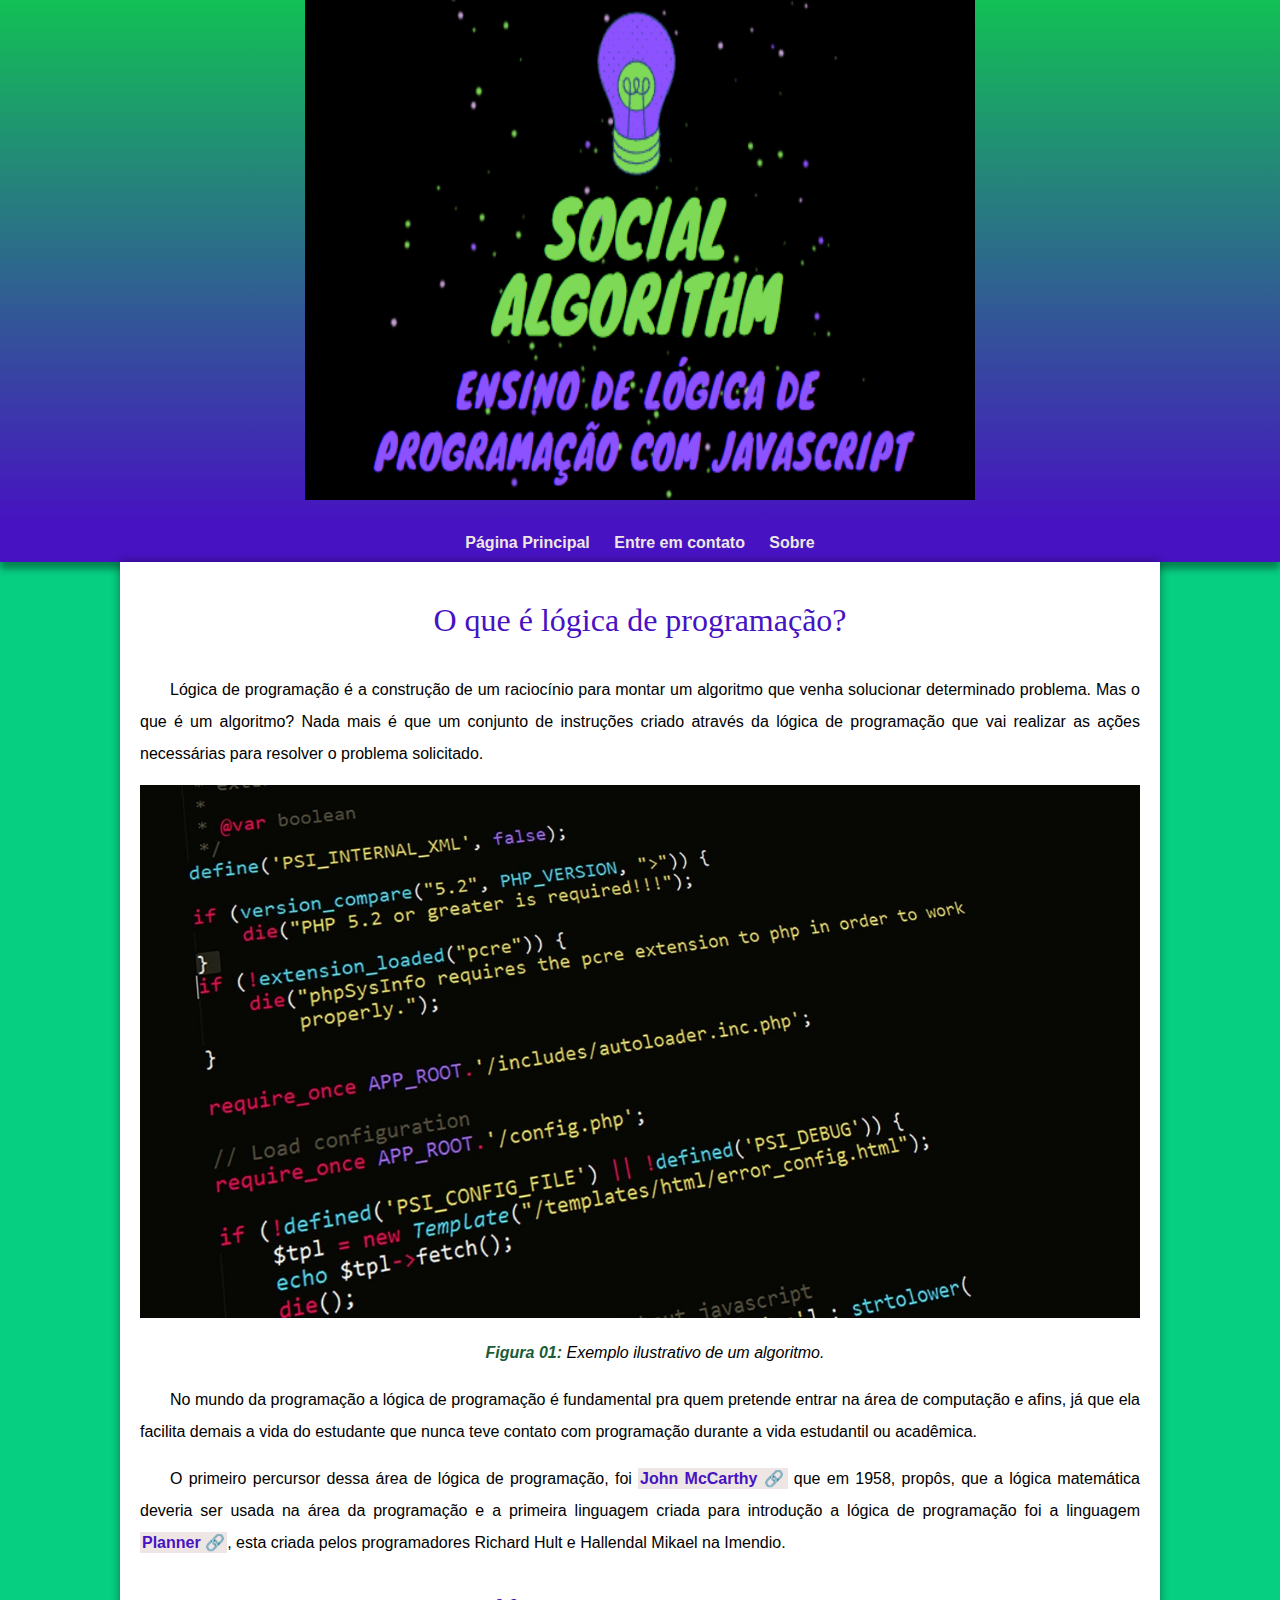
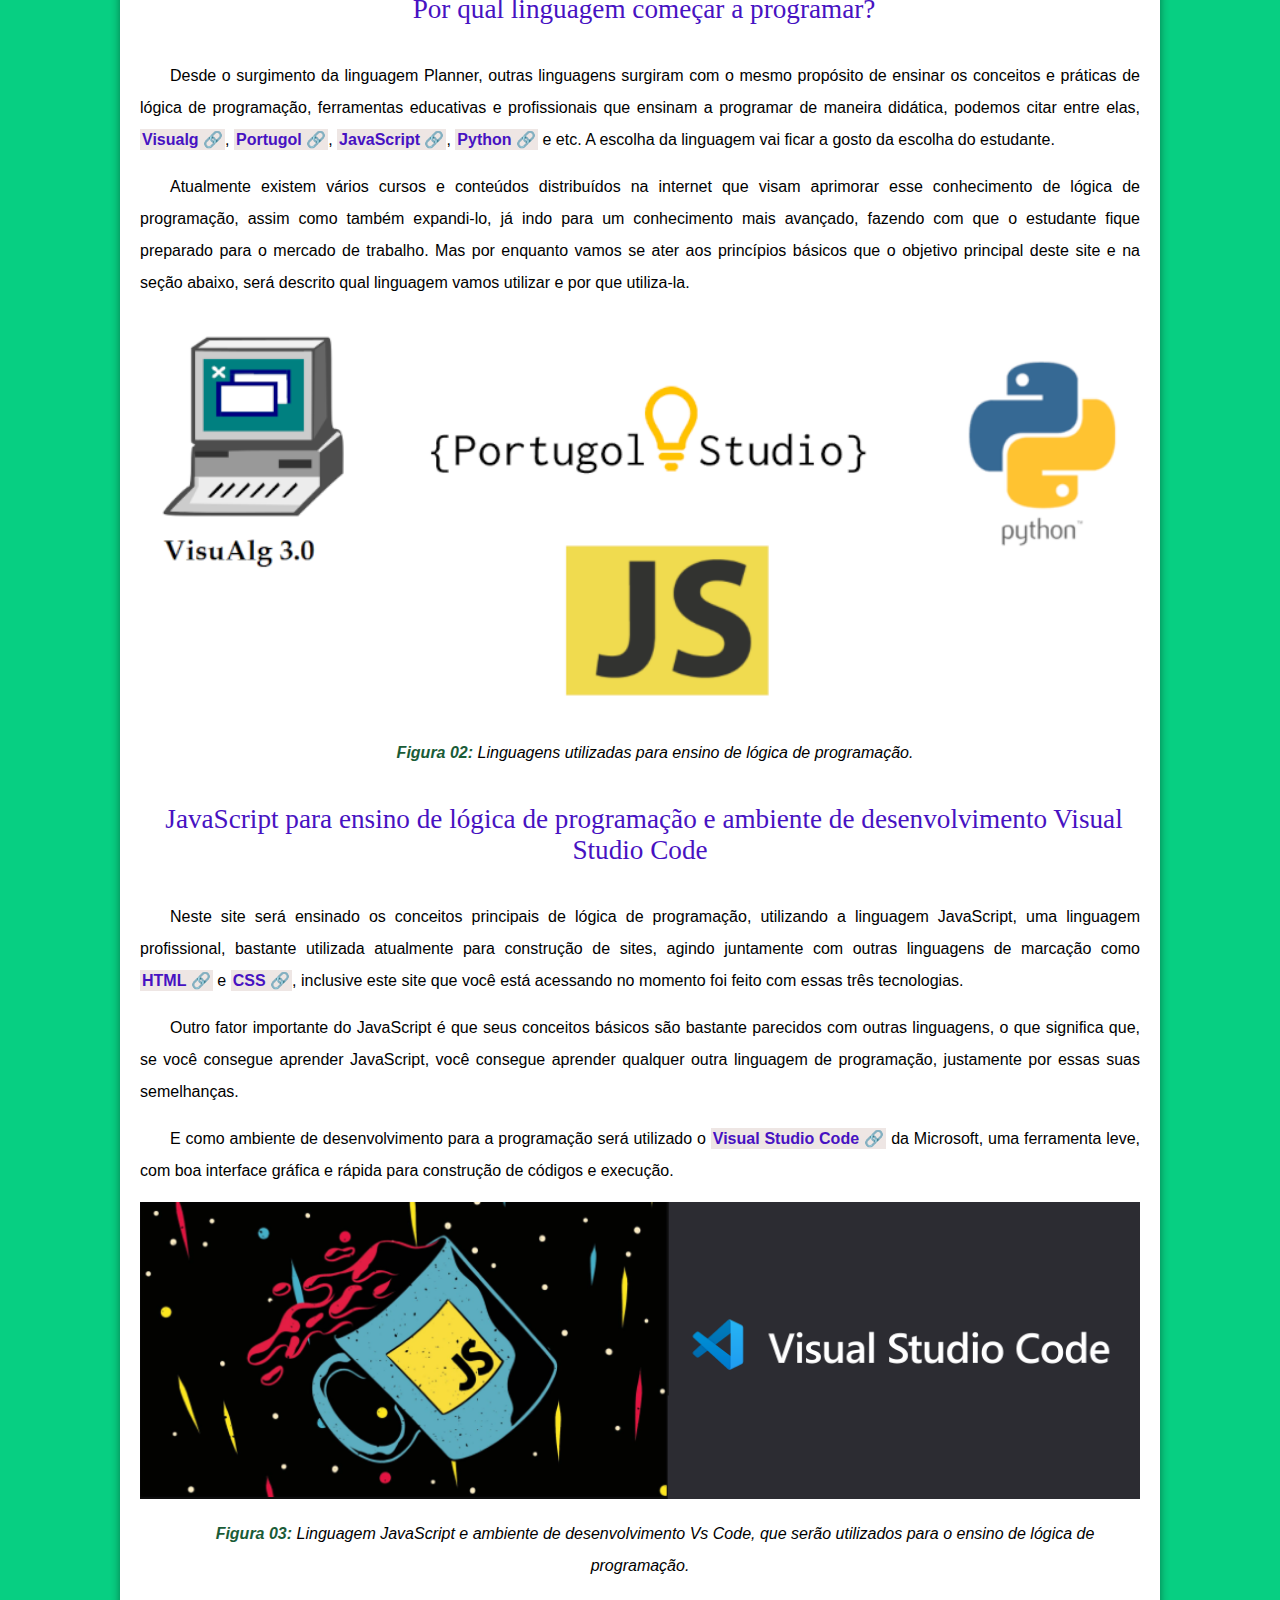
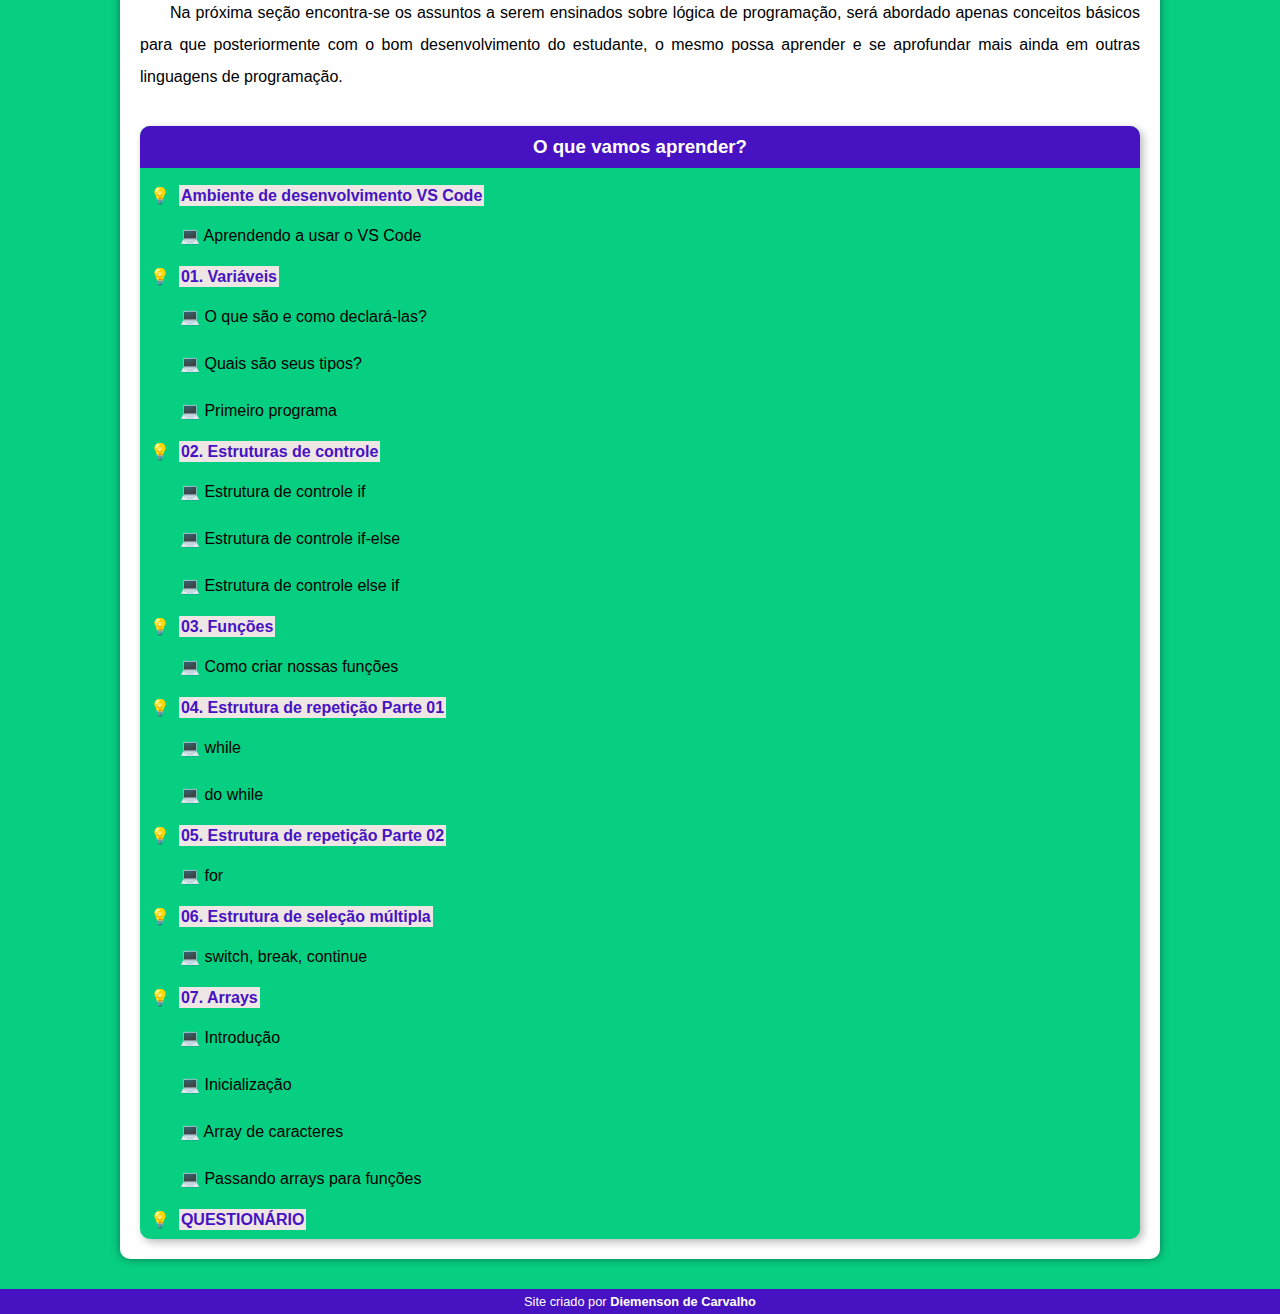
<file: index.html>
<!DOCTYPE html>
<html lang="pt-br">
<head>
    <meta charset="UTF-8">
    <meta http-equiv="X-UA-Compatible" content="IE=edge">
    <meta name="viewport" content="width=device-width, initial-scale=1.0">
    <title>Social Algorithm: Ensino de lógica de programação com JavaScript</title>
    <link rel="shortcut icon" href="imagens/favicon.ico" type="image/x-icon">
    <link rel="stylesheet" href="estilo/style.css">
</head>
<body>
    <header>
        <picture>
            <source media="(max-width: 670px)" srcset="imagens/original-pq.png" width="350" height="300">
            <img src="imagens/original.png" alt="Logo do site" width="670" height="500">
        </picture>
    </header>
    <nav>
        <a href="index.html">Página Principal</a>
        <a href="entre-em-contato.html">Entre em contato</a>
        <a href="sobre.html">Sobre</a>
    </nav>
    <main>
        <article>
            <h1>
                O que é lógica de programação?
            </h1>

            <p>Lógica de programação é a construção de um raciocínio para montar um algoritmo que venha
                solucionar determinado problema. Mas o que é um algoritmo? Nada mais é que um conjunto de
                instruções criado através da lógica de programação que vai realizar as ações necessárias
                para resolver o problema solicitado. </p>

            <picture>
                <source media="(max-width: 670px)" srcset="imagens/oqlp-pq.jpg">
                <img src="imagens/oqlp-gd.jpg" alt="Imagem de algoritmo">
                <p><strong>Figura 01:</strong> Exemplo ilustrativo de um algoritmo.</p>
            </picture>

            <p>No mundo da programação a lógica de programação é fundamental pra quem pretende entrar na área de computação
                 e afins, já que ela facilita demais a vida do estudante que nunca teve contato com programação durante a vida 
                 estudantil ou acadêmica. </p>

            <p>O primeiro percursor dessa área de lógica de programação, foi <a href="https://pt.wikipedia.org/wiki/John_McCarthy" target="_blank" class="externo">John McCarthy</a> que em 1958, propôs, que a lógica matemática deveria ser usada na área da programação e a primeira linguagem criada para introdução a lógica de programação foi a linguagem <a href="https://pt.wikipedia.org/wiki/Planner" target="_blank" class="externo">Planner</a>, esta criada pelos programadores Richard Hult e Hallendal Mikael na Imendio.</p>

            <h2>Por qual linguagem começar a programar?</h2>

            <p>Desde o surgimento da linguagem Planner, outras linguagens surgiram com o mesmo propósito de ensinar os conceitos e 
                práticas de lógica de programação, ferramentas educativas e profissionais que ensinam a programar de maneira 
                didática, podemos citar entre elas, <a href="https://visualg3.com.br/" target="_blank" class="externo">Visualg</a>, 
                <a href="http://lite.acad.univali.br/portugol/" target="_blank" class="externo">Portugol</a>,
                <a href="https://developer.mozilla.org/pt-BR/docs/Web/JavaScript" target="_blank" class="externo">JavaScript</a>,
                <a href="https://www.python.org/" target="_blank" class="externo">Python</a> e etc. A escolha da linguagem vai 
                ficar a gosto da escolha do estudante.</p>

            <p>Atualmente existem vários cursos e conteúdos distribuídos na internet que visam aprimorar esse conhecimento de lógica
                de programação, assim como também expandi-lo, já indo para um conhecimento mais avançado, fazendo com que o
                estudante fique preparado para o mercado de trabalho. Mas por enquanto vamos se ater aos princípios básicos
                que o objetivo principal deste site e na seção abaixo, será descrito qual linguagem vamos utilizar e por que 
                utiliza-la.</p>

            <picture>
                <source media="(max-width: 670px)" srcset="imagens/lp-pq.png"> 
                <img src="imagens/lp-gd.png" alt="imagens de linguagens de lógica de programação">
                <p><strong>Figura 02:</strong> Linguagens utilizadas para ensino de lógica de programação.</p>
            </picture>

            <h2>JavaScript para ensino de lógica de programação e ambiente de desenvolvimento Visual Studio Code</h2>

            <p>Neste site será ensinado os conceitos principais de lógica de programação, utilizando a linguagem JavaScript, uma 
                linguagem profissional, bastante utilizada atualmente para construção de sites, agindo juntamente com outras 
                linguagens de marcação como <a href="https://developer.mozilla.org/pt-BR/docs/Web/HTML" target="_blank" class="externo">HTML</a> e <a href="https://developer.mozilla.org/pt-BR/docs/Web/CSS" target="_blank" class="externo">CSS</a>, 
                inclusive este site que você está acessando no momento foi feito com essas três tecnologias.</p>

            <p>Outro fator importante do JavaScript é que seus conceitos básicos são bastante parecidos com outras linguagens, 
                o que significa que, se você consegue aprender JavaScript, você consegue aprender qualquer outra linguagem de 
                programação, justamente por essas suas semelhanças.</p>

            <p>E como ambiente de desenvolvimento para a programação será utilizado o <a href="https://code.visualstudio.com/" target="_blank" class="externo">Visual Studio Code</a> da Microsoft, 
                uma ferramenta leve, com boa interface gráfica e rápida para construção de códigos e execução.</p>

            <picture>
                <source media="(max-width: 670px)" srcset="imagens/jsvs-pq.png">
                <img src="imagens/jsvs-gd.png" alt="Imagem do JavaScript e Visual Studio Code">
                <p><strong>Figura 03:</strong> Linguagem JavaScript e ambiente de desenvolvimento Vs Code, que serão utilizados para o ensino de lógica de programação.</p>
            </picture>

            <p>Na próxima seção encontra-se os assuntos a serem ensinados sobre lógica de programação, será abordado apenas conceitos básicos para que posteriormente com o bom desenvolvimento do estudante, o mesmo possa aprender e se aprofundar mais ainda em outras linguagens de programação.</p>

            <br>

            <aside>
                
                <h3 style="text-align: center;">O que vamos aprender?</h3>

                <br>

                <ul>
                    <li><a href="ambiente-de-desenvolvimento-vs-code.html">Ambiente de desenvolvimento VS Code</a></li>
                    <p> &#x1F4BB; Aprendendo a usar o VS Code</p>

                    <li><a href="01-variaveis.html">01. Variáveis</a></li>
                    <p> &#x1F4BB; O que são e como declará-las?</p>
                    <p> &#x1F4BB; Quais são seus tipos?</p>
                    <p>&#x1F4BB; Primeiro programa</p>

                    <li><a href="02-estruturas-de-controle.html">02. Estruturas de controle</a></li>
                    <p> &#x1F4BB; Estrutura de controle if</p>
                    <p>&#x1F4BB; Estrutura de controle if-else</p>
                    <p>&#x1F4BB; Estrutura de controle else if</p>

                    <li><a href="03-funcoes.html">03. Funções</a></li>
                    <p> &#x1F4BB; Como criar nossas funções</p>

                    <li><a href="04-estrutura-de-repeticao-parte-01.html">04. Estrutura de repetição Parte 01</a></li>
                    <p> &#x1F4BB; while</p>
                    <p> &#x1F4BB; do while</p>

                    <li><a href="05-estrutura-de-repeticao-parte-02.html">05. Estrutura de repetição Parte 02</a></li>
                    <p> &#x1F4BB; for</p>

                    <li><a href="06-estrutura-de-selecao-multipla.html">06. Estrutura de seleção múltipla</a></li>
                    <p> &#x1F4BB; switch, break, continue</p>

                    <li><a href="07-arrays.html">07. Arrays</a></li>
                    <p> &#x1F4BB; Introdução</p>
                    <p> &#x1F4BB; Inicialização</p>
                    <p> &#x1F4BB; Array de caracteres</p>
                    <p> &#x1F4BB; Passando arrays para funções</p>

                    <li><a href="questionario.html">QUESTIONÁRIO</a></li>
                    
                </ul>
            </aside>
        </article>
    </main>
    <footer>
        <p>Site criado por <a href="https://www.instagram.com/carvalhodiemerson/" target="_blank">Diemenson de Carvalho</a></p>
    </footer>
</body>
</html>
</file>
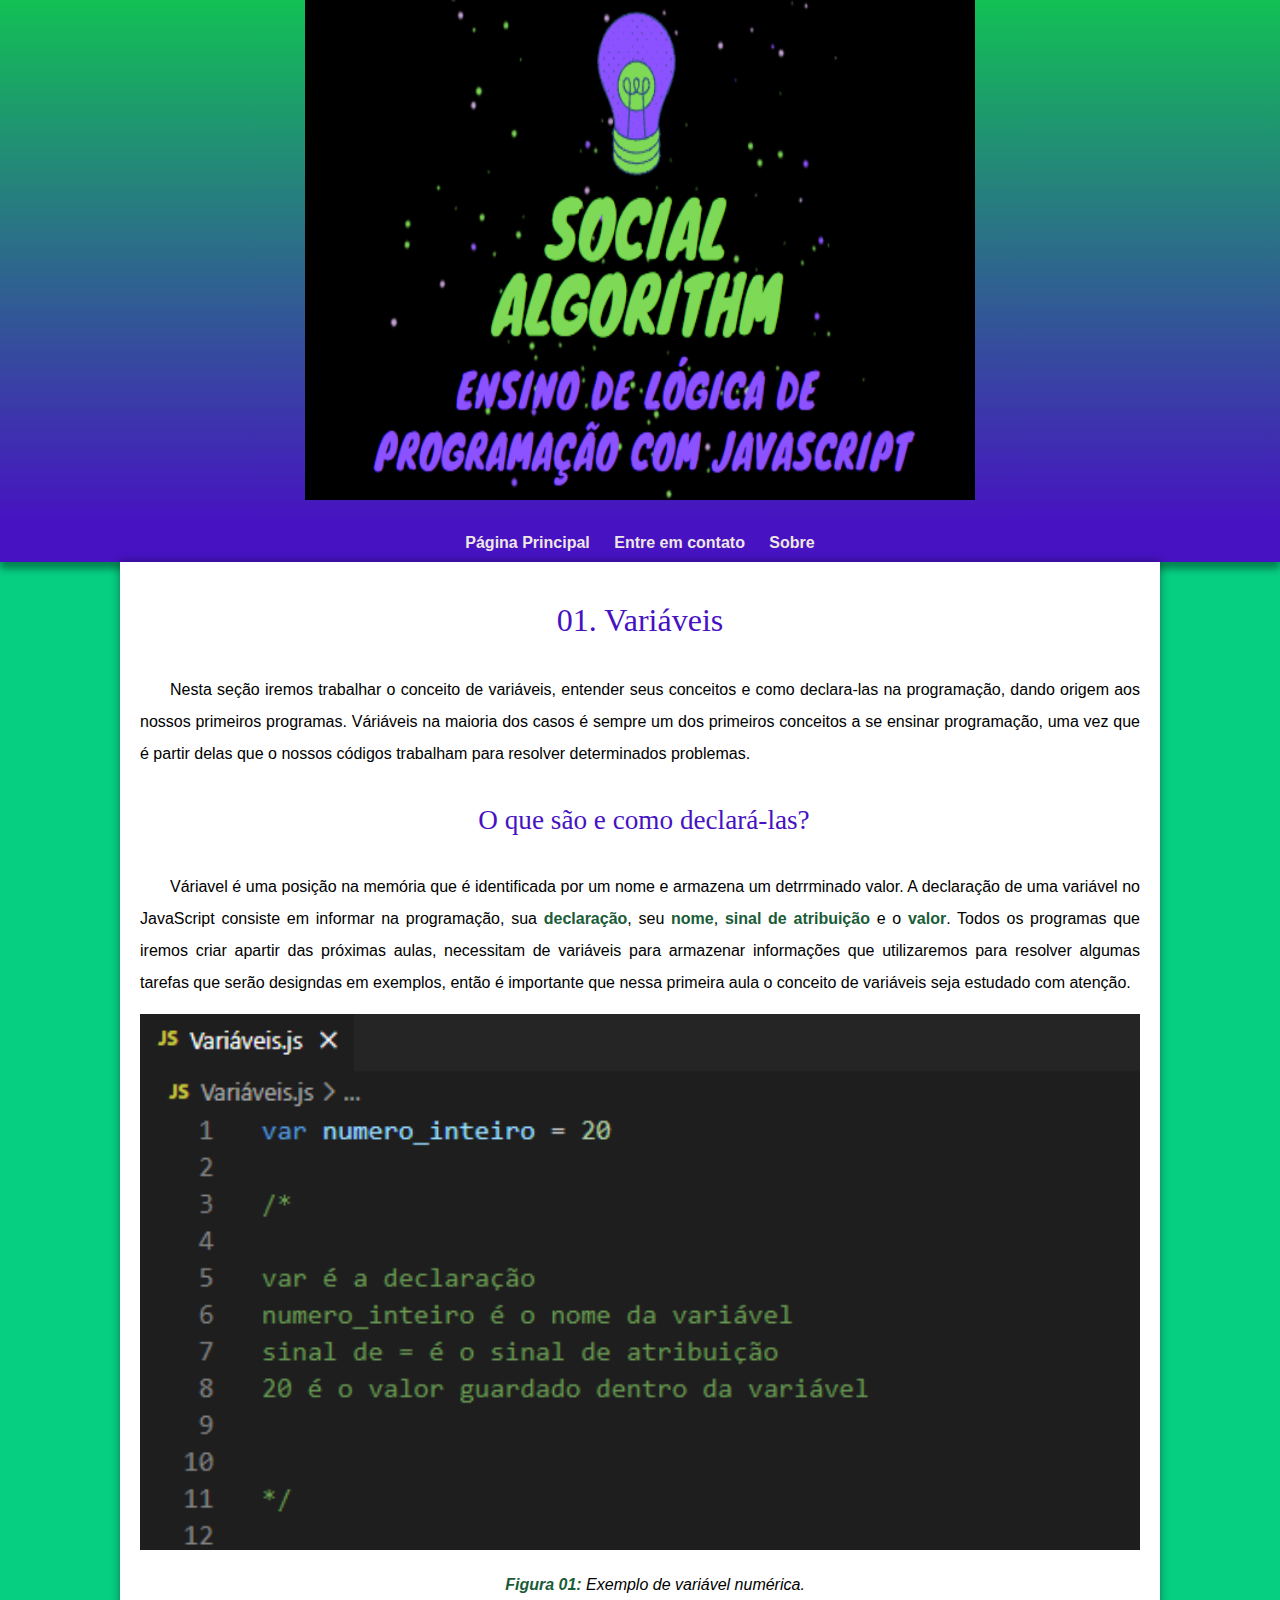
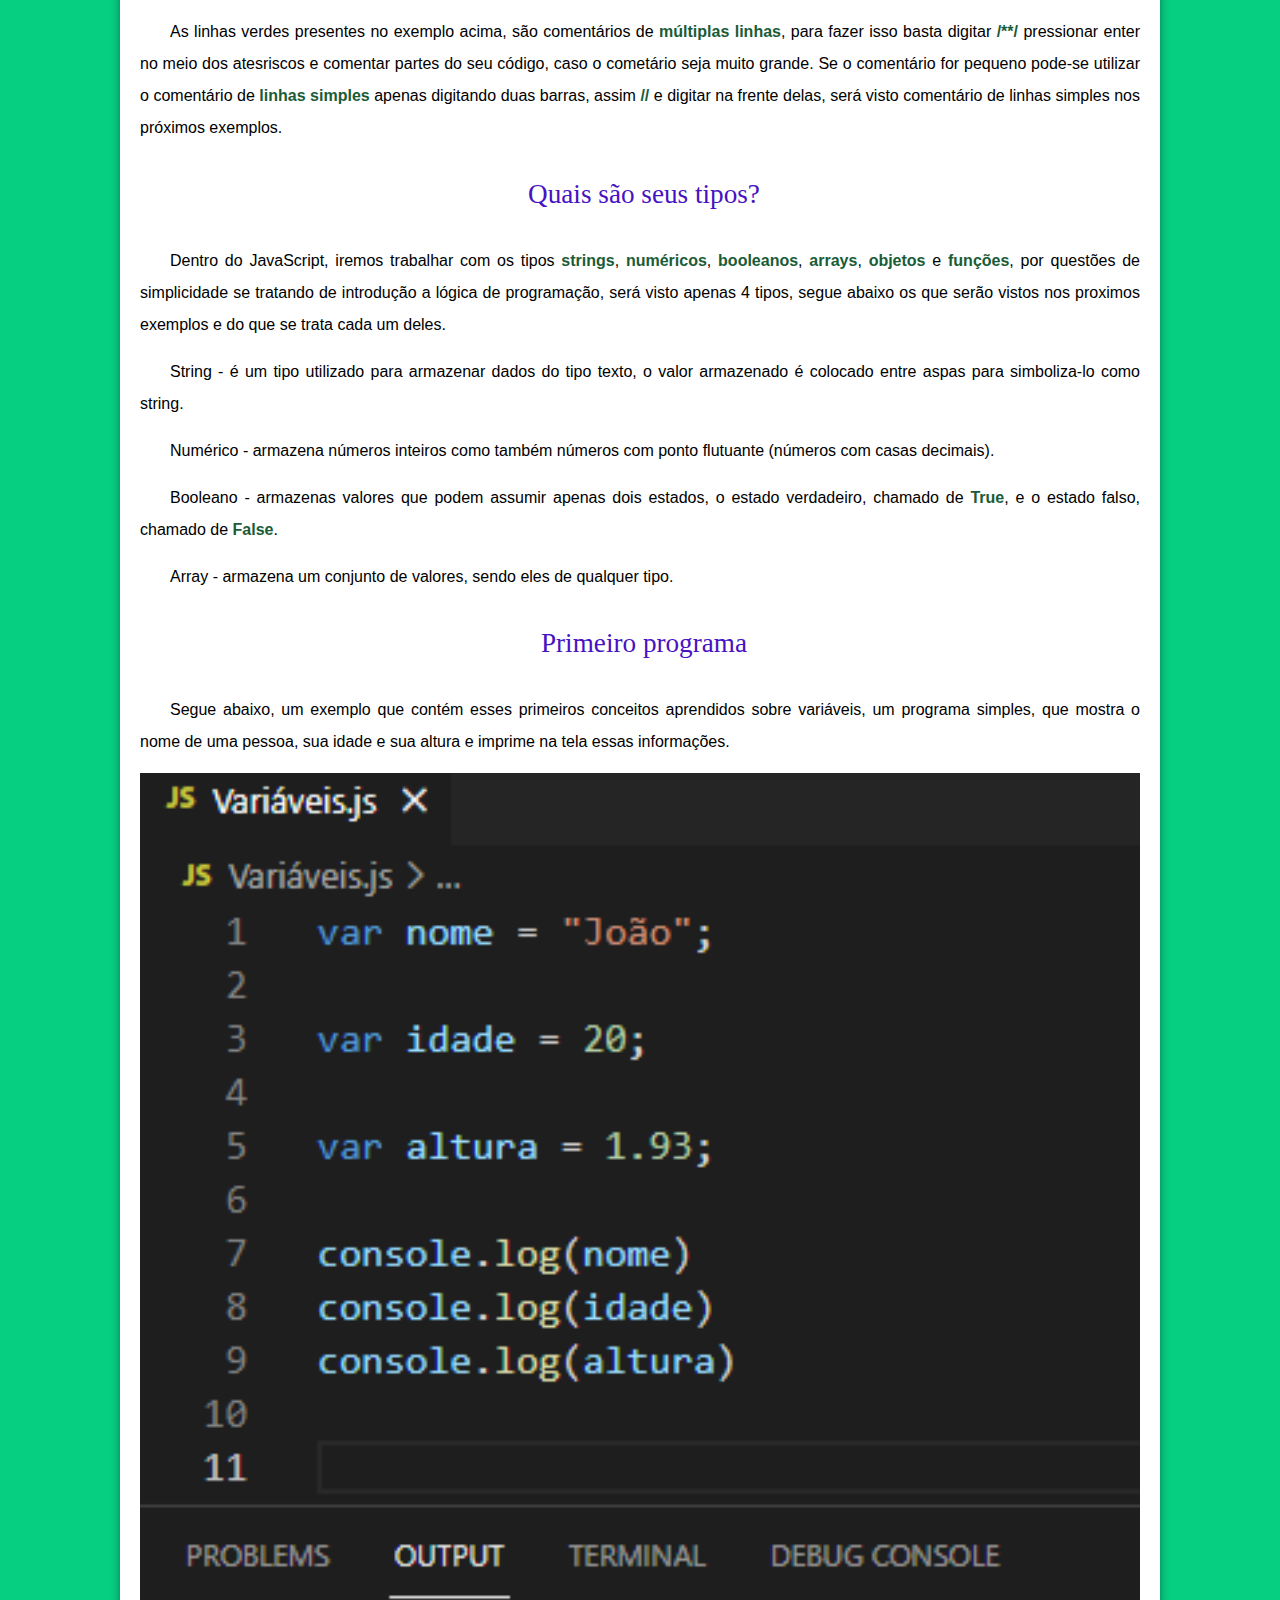
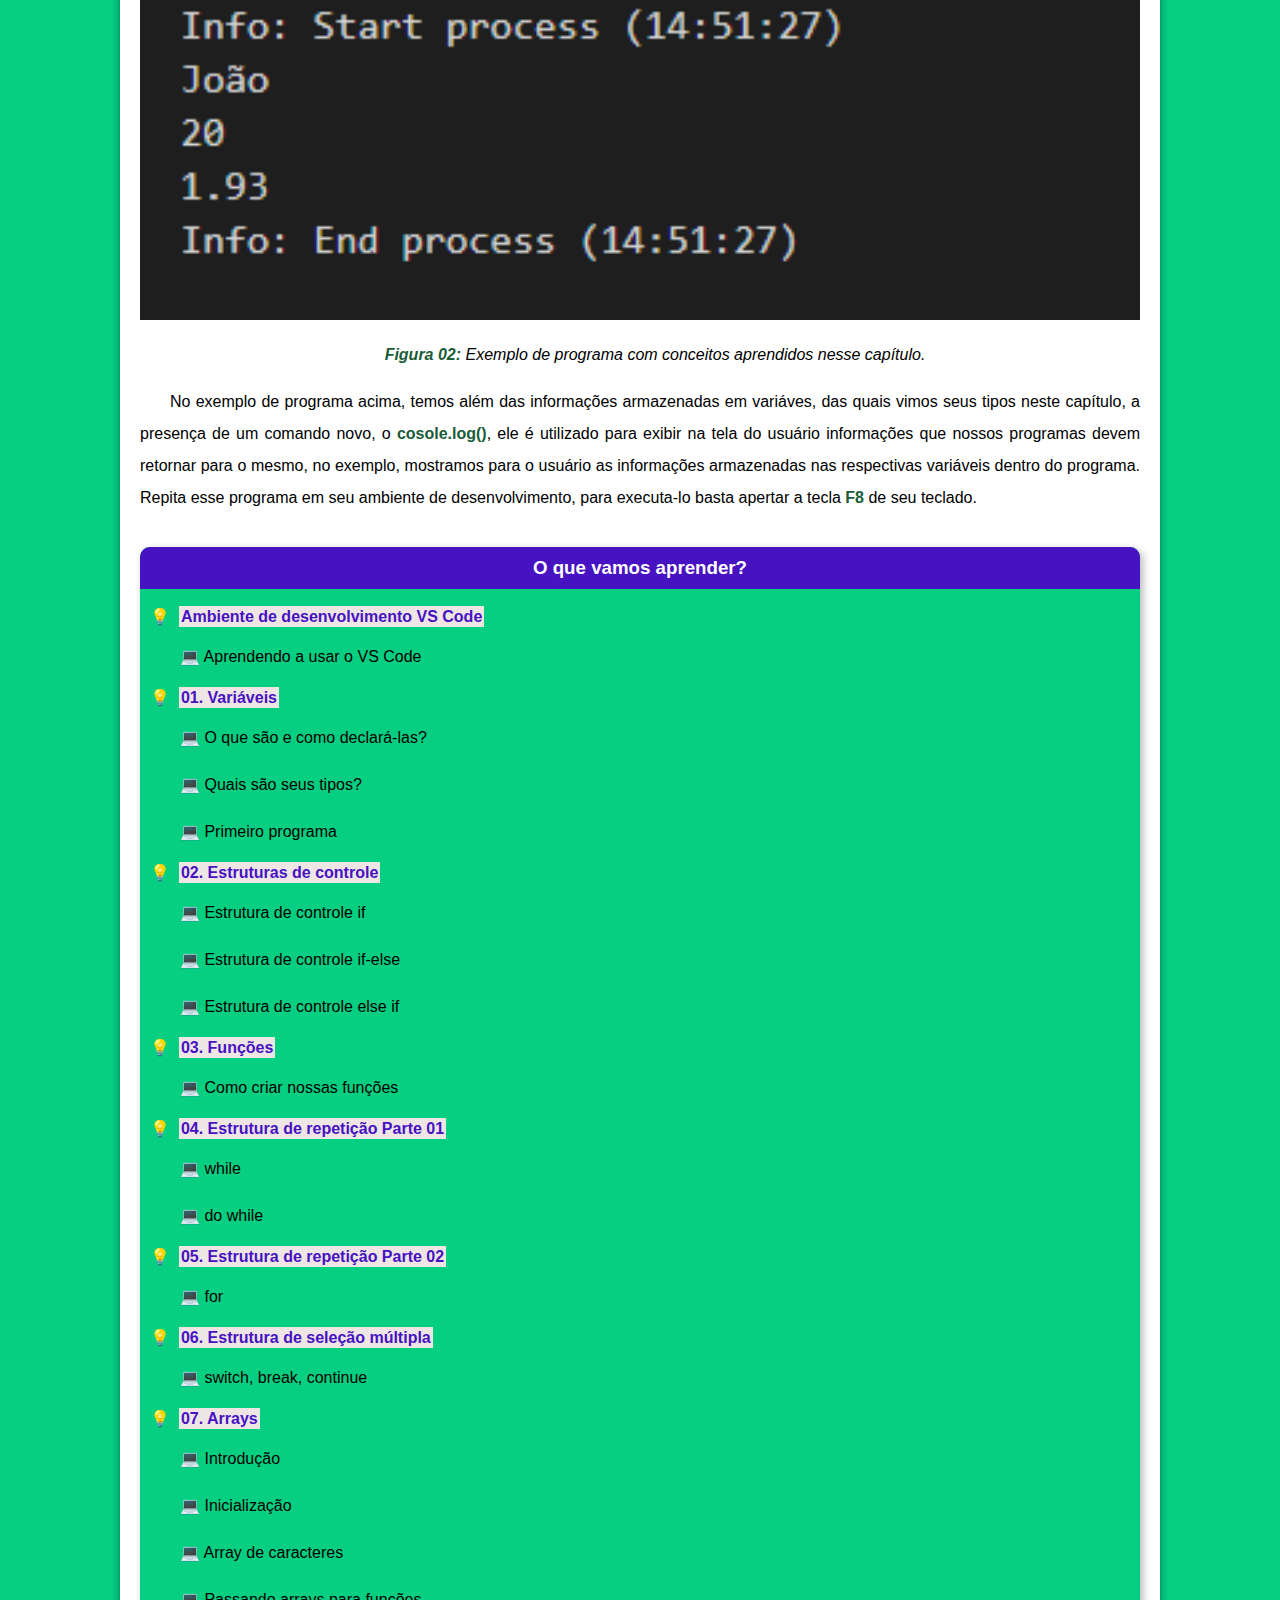
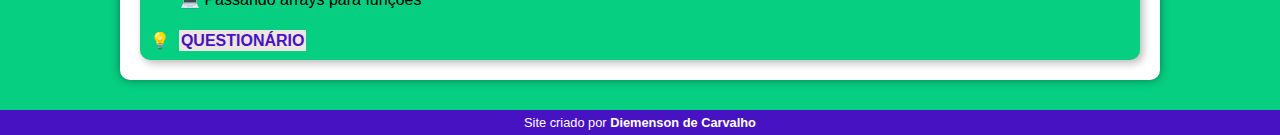
<file: 01-variaveis.html>
<!DOCTYPE html>
<html lang="pt-br">
<head>
    <meta charset="UTF-8">
    <meta http-equiv="X-UA-Compatible" content="IE=edge">
    <meta name="viewport" content="width=device-width, initial-scale=1.0">
    <title>Social Algorithm: Ensino de lógica de programação com JavaScript</title>
    <link rel="shortcut icon" href="imagens/favicon.ico" type="image/x-icon">
    <link rel="stylesheet" href="estilo/style.css">
</head>
<body>
    <header>
        <picture>
            <source media="(max-width: 670px)" srcset="imagens/original-pq.png" width="350" height="300">
            <img src="imagens/original.png" alt="Logo do site" width="670" height="500">
        </picture>
    </header>
    <nav>
        <a href="index.html">Página Principal</a>
        <a href="entre-em-contato.html">Entre em contato</a>
        <a href="sobre.html">Sobre</a>
    </nav>
    <main>
        <article>
            <h1>
                01. Variáveis
            </h1>

            <p>Nesta seção iremos trabalhar o conceito de variáveis, entender seus conceitos e como declara-las na programação, dando 
                origem aos nossos primeiros programas. Váriáveis na maioria dos casos é sempre um dos primeiros conceitos a se ensinar 
                programação, uma vez que é partir delas que o nossos códigos trabalham para resolver determinados problemas.
            </p>

            <h2>O que são e como declará-las?</h2>

            <p>Váriavel é uma posição na memória que é identificada por um nome e armazena um detrrminado valor.
            A declaração de uma variável no JavaScript consiste em informar na programação, sua <strong>declaração</strong>, seu <strong>nome</strong>, 
            <strong>sinal de atribuição</strong> e o <strong>valor</strong>.  Todos os programas que iremos criar apartir
            das próximas aulas, necessitam de variáveis para armazenar informações que utilizaremos para resolver algumas tarefas
            que serão designdas em exemplos, então é importante que nessa primeira aula o conceito de variáveis seja estudado 
            com atenção.
            </p>

            <picture>
                <source media="(max-width: 670px)" srcset="imagens/variaveis/var-pq.png"> 
                <img src="imagens/variaveis/var-gd.png" alt="Exemplo de Variável">
                <p><strong>Figura 01:</strong> Exemplo de variável numérica.</p>
            </picture>

            <p>As linhas verdes presentes no exemplo acima, são comentários de <strong>múltiplas linhas</strong>, para fazer
                isso basta digitar <strong>/**/</strong> pressionar enter no meio dos atesriscos e comentar
                partes do seu código, caso o cometário seja muito grande. Se o comentário for pequeno pode-se
                utilizar o comentário de <strong>linhas simples</strong> apenas digitando duas barras, assim <strong>//</strong>
                e digitar na frente delas, será visto comentário de linhas simples nos próximos exemplos.
            </p>

            <h2>Quais são seus tipos?</h2>

            <p>Dentro do JavaScript, iremos trabalhar com os tipos <strong>strings</strong>, <strong>numéricos</strong>, <strong>booleanos</strong>, <strong>arrays</strong>, <strong>objetos</strong> e <strong>funções</strong>,
                por questões de simplicidade se tratando de introdução a lógica de programação, será visto apenas 4 tipos, segue 
                abaixo os que serão vistos nos proximos exemplos e do que se trata cada um deles.</p>

            <p> String - é um tipo utilizado para armazenar dados do tipo texto, o valor armazenado é colocado entre aspas para 
                simboliza-lo como string.</p>

            <p>Numérico - armazena números inteiros como também números com ponto flutuante (números com casas decimais).</p>

            <p>Booleano - armazenas valores que podem assumir apenas dois estados, o estado verdadeiro, chamado de <strong>True</strong>, e
                o estado falso, chamado de <strong>False</strong>.
            </p>

            <p>Array - armazena um conjunto de valores, sendo eles de qualquer tipo.</p>

            <h2>Primeiro programa</h2>

            <p>
                Segue abaixo, um exemplo que contém esses primeiros conceitos aprendidos sobre variáveis, um programa simples, que mostra
                o nome de uma pessoa, sua idade e sua altura e imprime na tela essas informações.
            </p>

            <picture>
                <source media="(max-width: 670px)" srcset="imagens/variaveis/var2-pq.png"> 
                <img src="imagens/variaveis/var2-gd.png" alt="primeiro programa">
                <p><strong>Figura 02:</strong> Exemplo de programa com conceitos aprendidos nesse capítulo.</p>
            </picture>

            <p>No exemplo de programa acima, temos além das informações armazenadas em variáves, das quais vimos seus tipos
                neste capítulo, a presença de um comando novo, o <strong>cosole.log()</strong>, ele é utilizado para 
                exibir na tela do usuário informações que nossos programas devem retornar para o mesmo, no exemplo, mostramos para o usuário
                as informações armazenadas nas respectivas variáveis dentro do programa. Repita esse programa
                em seu ambiente de desenvolvimento, para executa-lo basta apertar a tecla <strong>F8</strong> de seu teclado.
            </p>

            <br>

            <aside>
                
                <h3 style="text-align: center;">O que vamos aprender?</h3>

                <br>

                <ul>
                    <li><a href="ambiente-de-desenvolvimento-vs-code.html">Ambiente de desenvolvimento VS Code</a></li>
                    <p> &#x1F4BB; Aprendendo a usar o VS Code</p>

                    <li><a href="01-variaveis.html">01. Variáveis</a></li>
                    <p> &#x1F4BB; O que são e como declará-las?</p>
                    <p> &#x1F4BB; Quais são seus tipos?</p>
                    <p>&#x1F4BB; Primeiro programa</p>

                    <li><a href="02-estruturas-de-controle.html">02. Estruturas de controle</a></li>
                    <p> &#x1F4BB; Estrutura de controle if</p>
                    <p>&#x1F4BB; Estrutura de controle if-else</p>
                    <p>&#x1F4BB; Estrutura de controle else if</p>

                    <li><a href="03-funcoes.html">03. Funções</a></li>
                    <p> &#x1F4BB; Como criar nossas funções</p>

                    <li><a href="04-estrutura-de-repeticao-parte-01.html">04. Estrutura de repetição Parte 01</a></li>
                    <p> &#x1F4BB; while</p>
                    <p> &#x1F4BB; do while</p>

                    <li><a href="05-estrutura-de-repeticao-parte-02.html">05. Estrutura de repetição Parte 02</a></li>
                    <p> &#x1F4BB; for</p>

                    <li><a href="06-estrutura-de-selecao-multipla.html">06. Estrutura de seleção múltipla</a></li>
                    <p> &#x1F4BB; switch, break, continue</p>

                    <li><a href="07-arrays.html">07. Arrays</a></li>
                    <p> &#x1F4BB; Introdução</p>
                    <p> &#x1F4BB; Inicialização</p>
                    <p> &#x1F4BB; Array de caracteres</p>
                    <p> &#x1F4BB; Passando arrays para funções</p>

                    <li><a href="questionario.html">QUESTIONÁRIO</a></li>
                    
                </ul>
            </aside>
            
        </article>
    </main>
    <footer>
        <p>Site criado por <a href="https://www.instagram.com/carvalhodiemerson/" target="_blank">Diemenson de Carvalho</a></p>
    </footer>
</body>
</html>
</file>
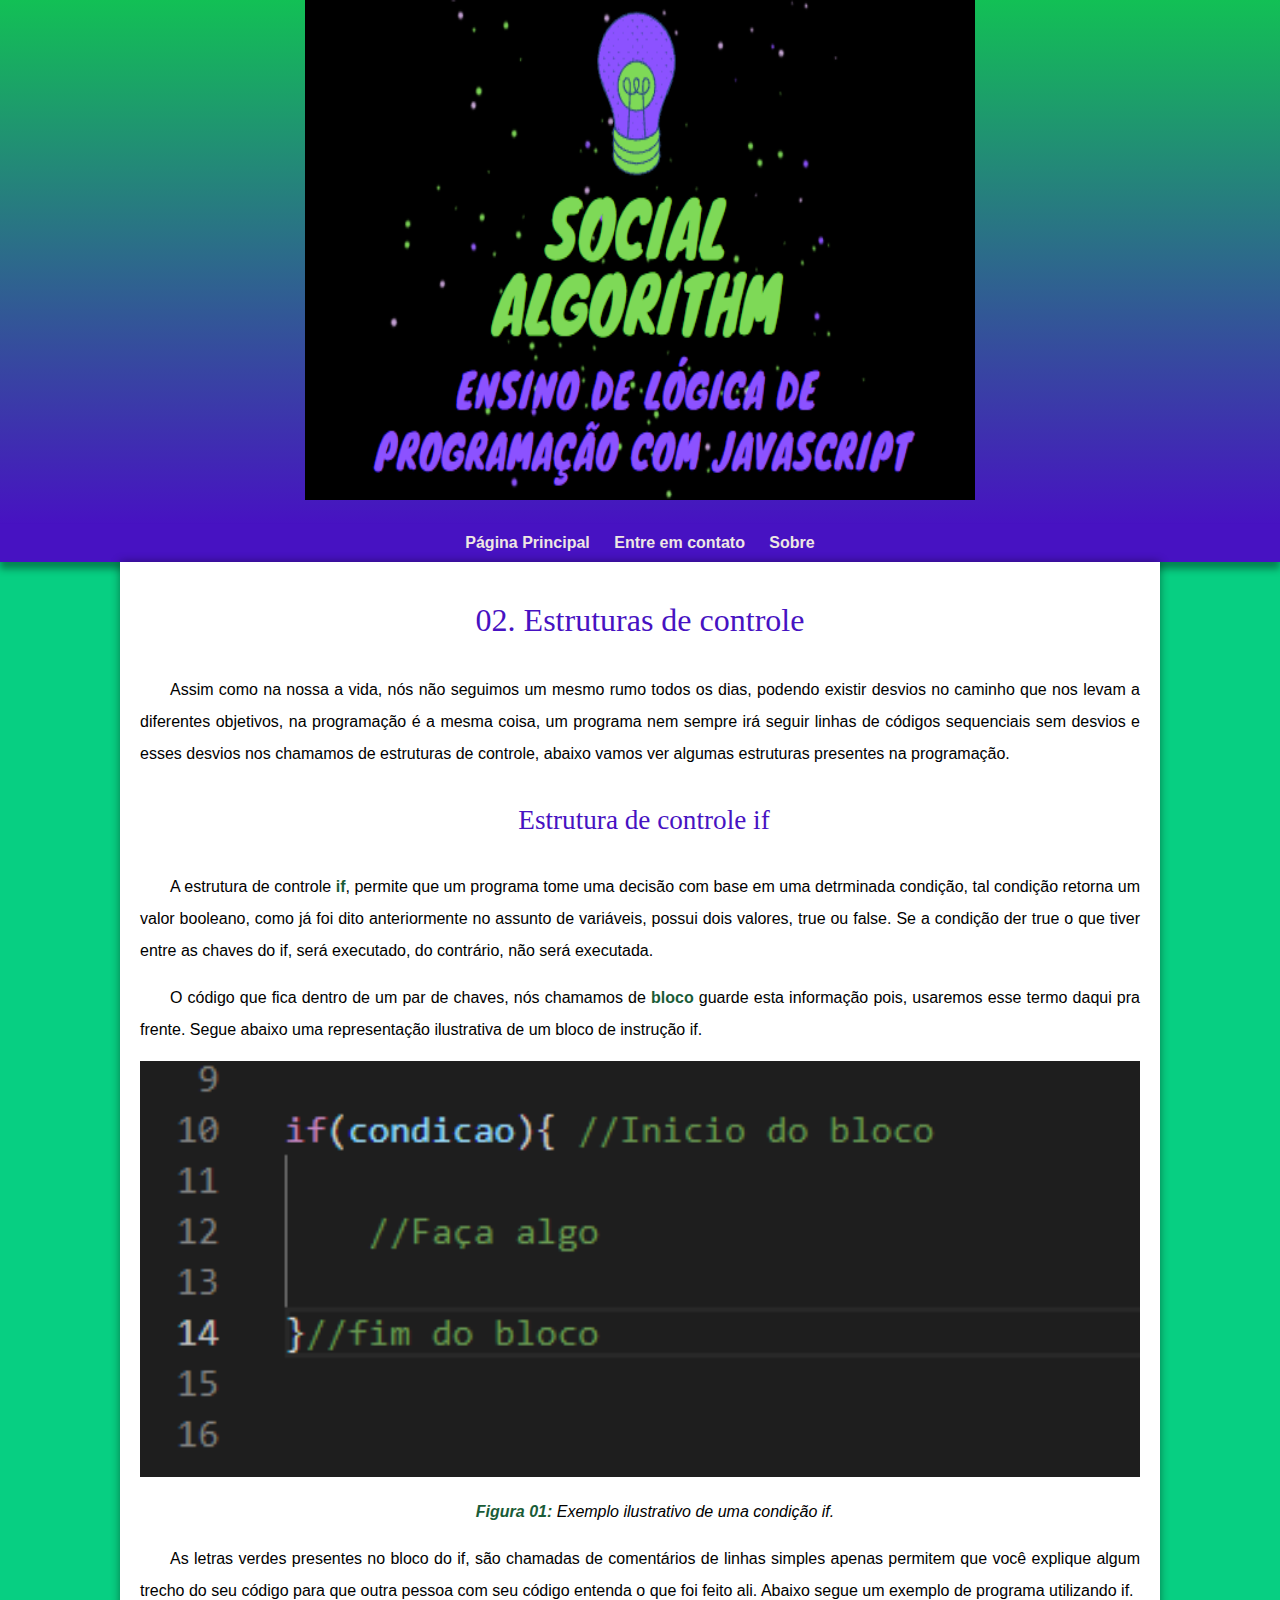
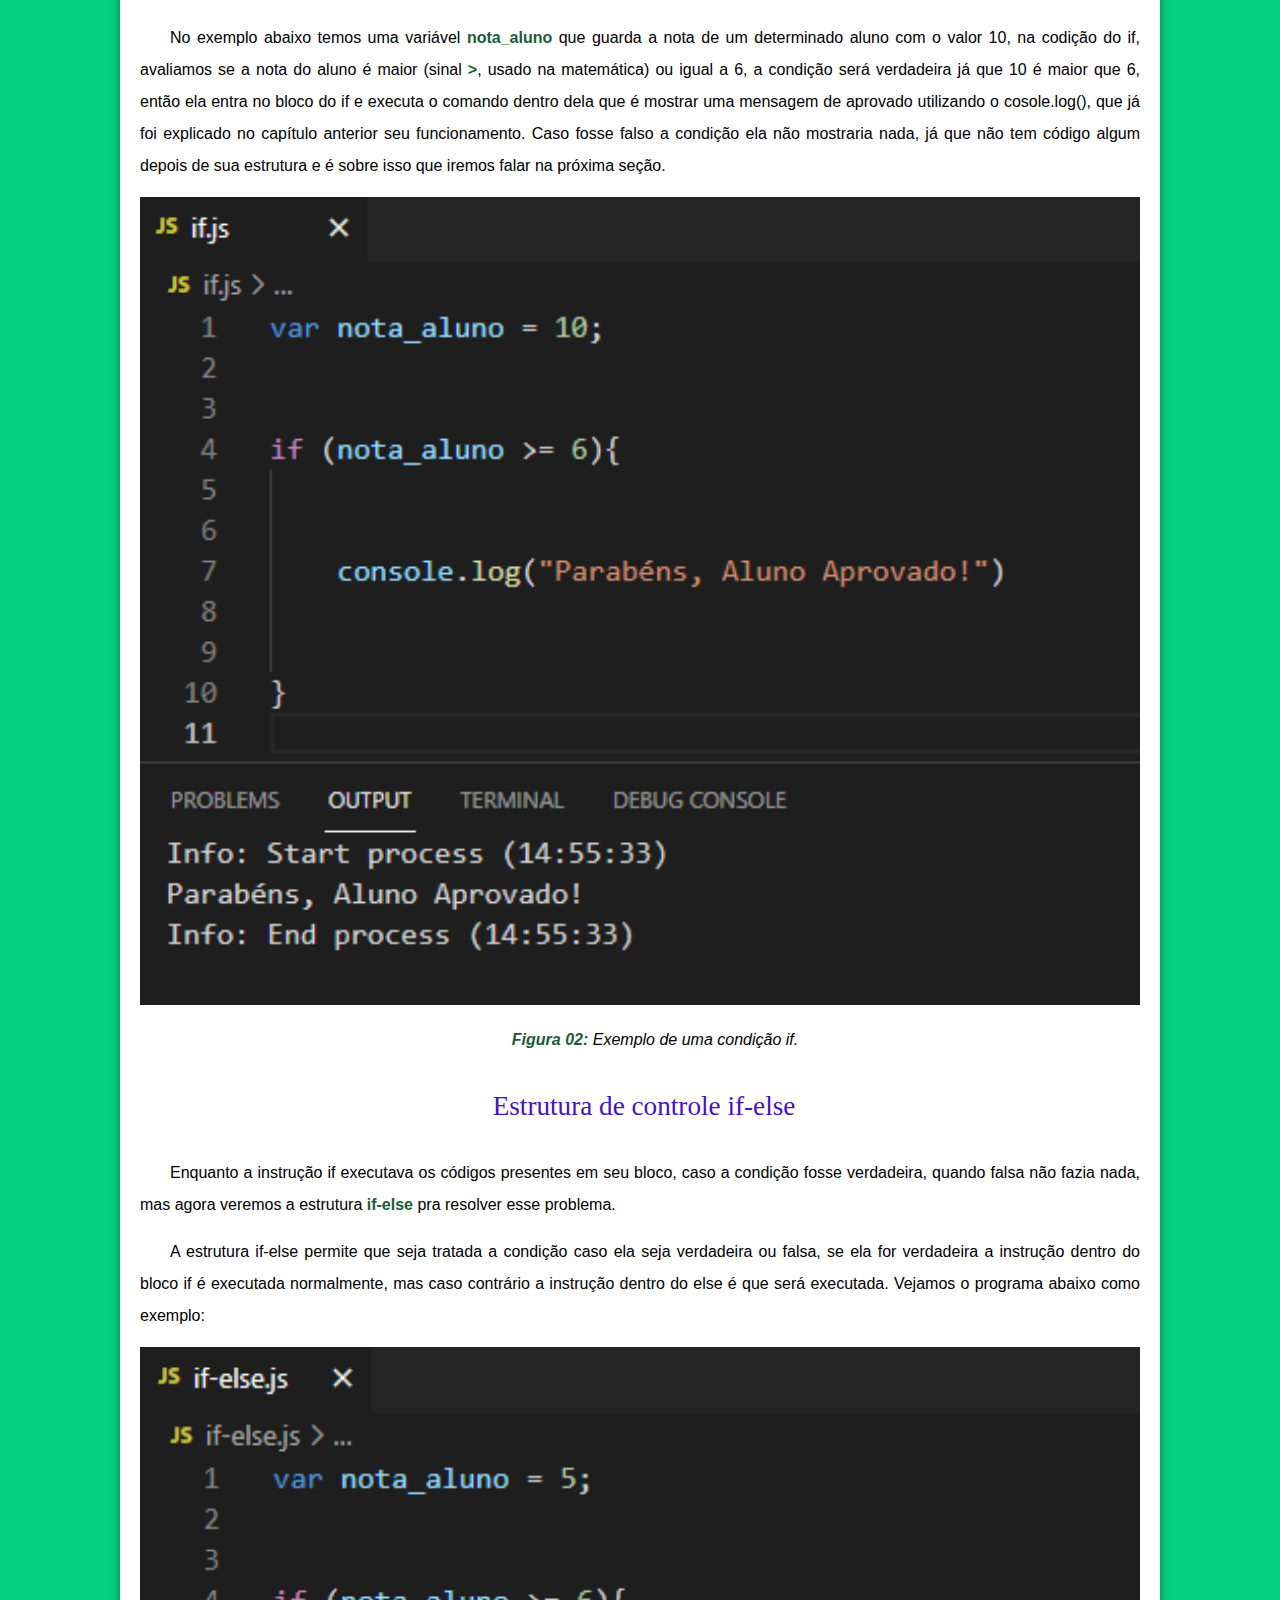
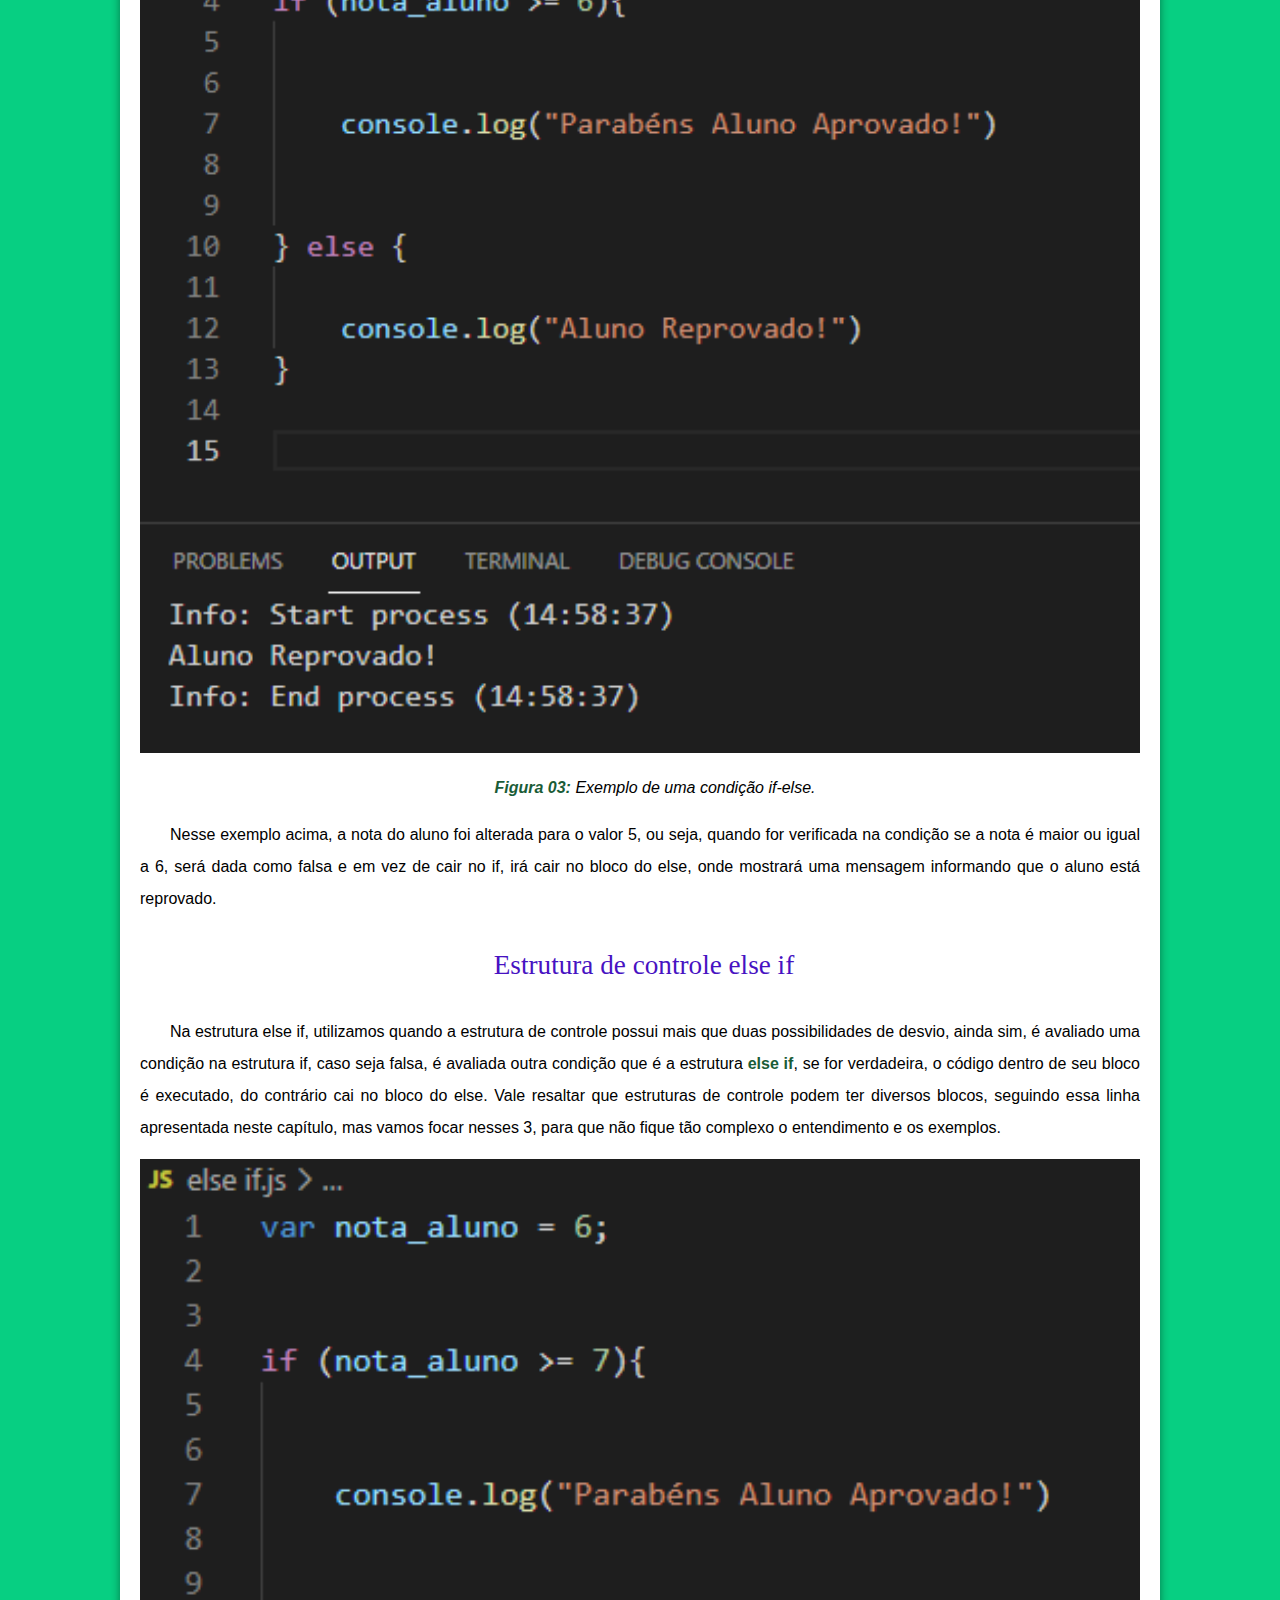
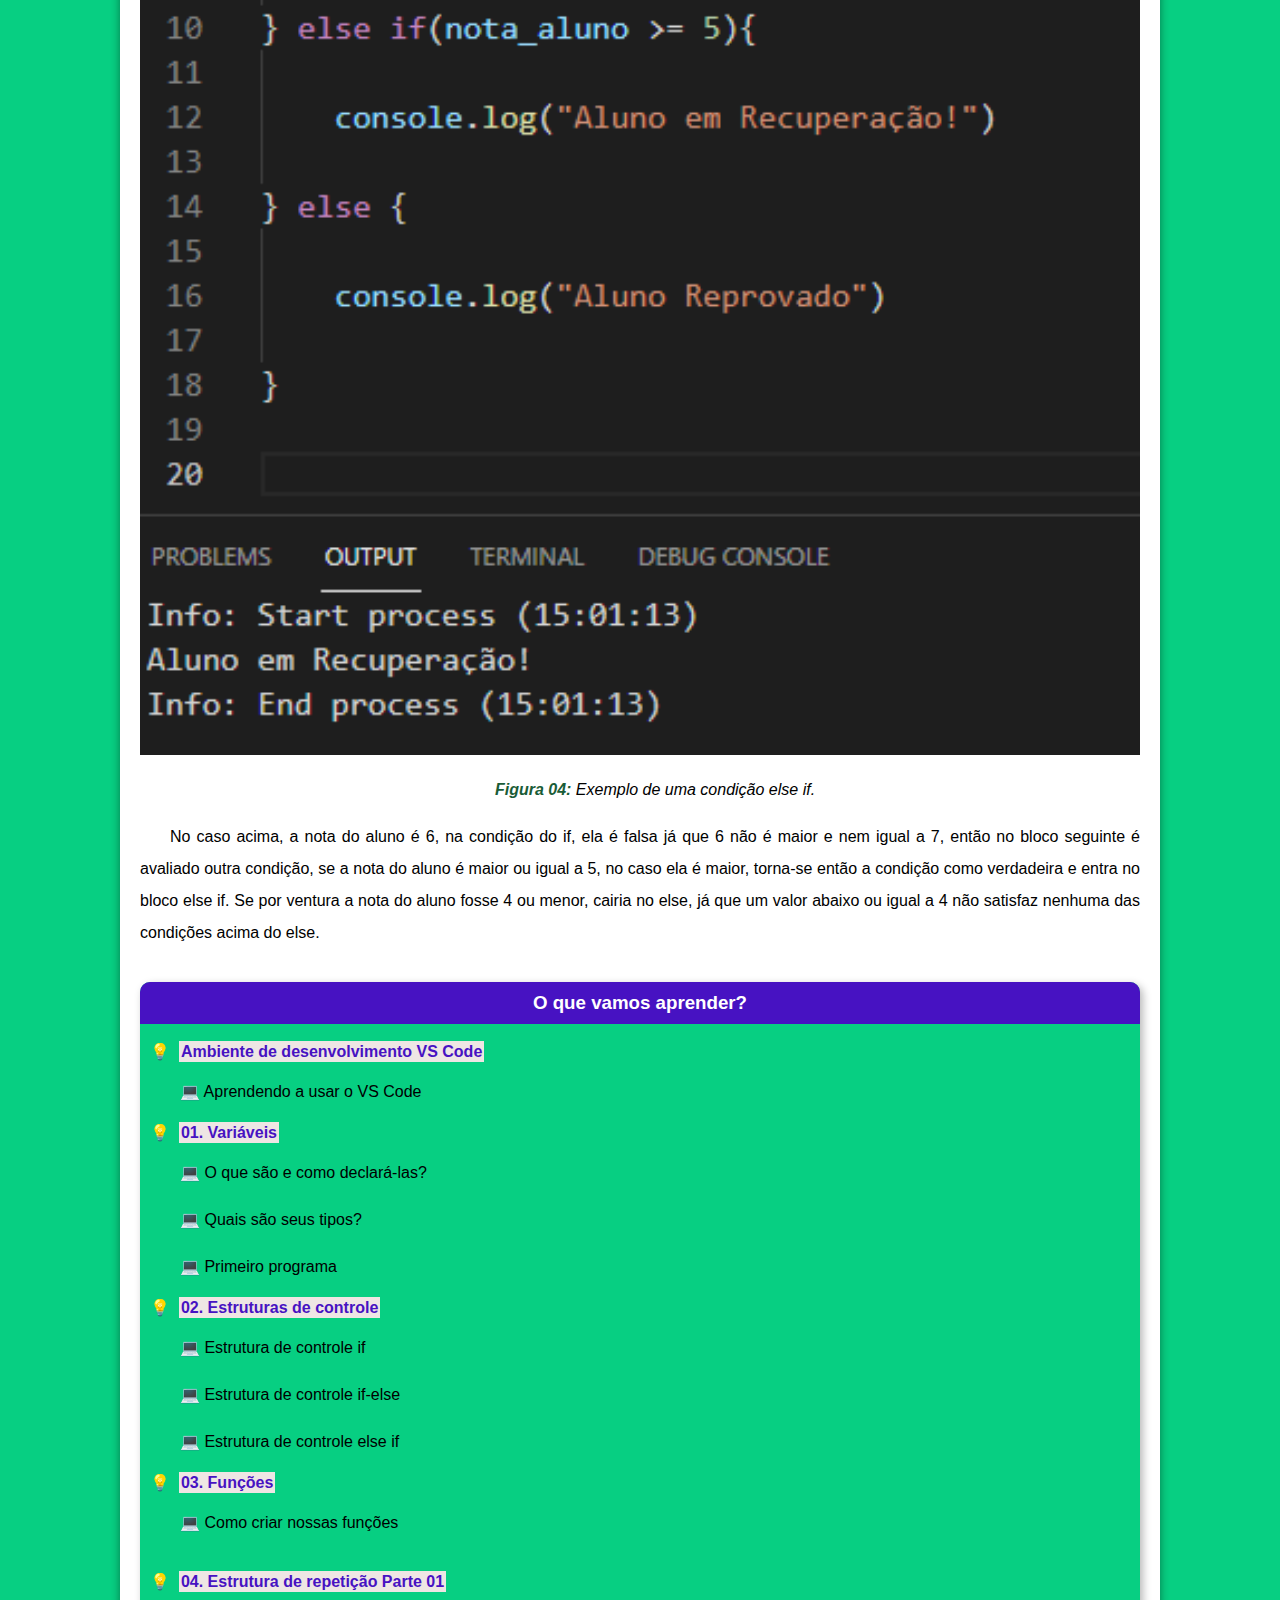
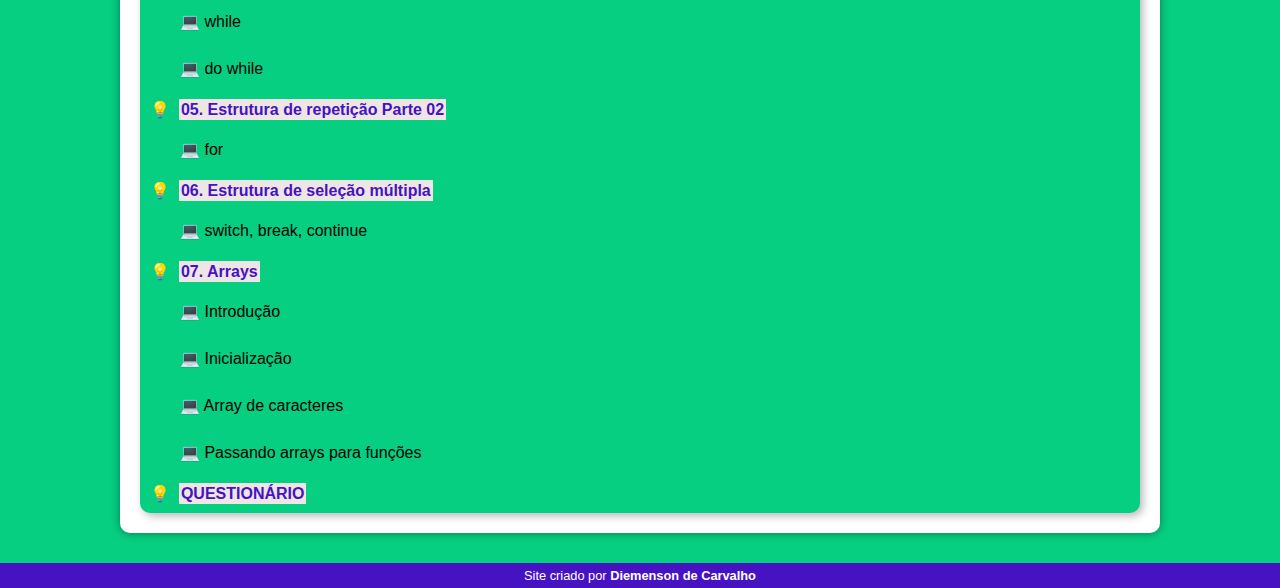
<file: 02-estruturas-de-controle.html>
<!DOCTYPE html>
<html lang="pt-br">
<head>
    <meta charset="UTF-8">
    <meta http-equiv="X-UA-Compatible" content="IE=edge">
    <meta name="viewport" content="width=device-width, initial-scale=1.0">
    <title>Social Algorithm: Ensino de lógica de programação com JavaScript</title>
    <link rel="shortcut icon" href="imagens/favicon.ico" type="image/x-icon">
    <link rel="stylesheet" href="estilo/style.css">
</head>
<body>
    <header>
        <picture>
            <source media="(max-width: 670px)" srcset="imagens/original-pq.png" width="350" height="300">
            <img src="imagens/original.png" alt="Logo do site" width="670" height="500">
        </picture>
    </header>
    <nav>
        <a href="index.html">Página Principal</a>
        <a href="entre-em-contato.html">Entre em contato</a>
        <a href="sobre.html">Sobre</a>
    </nav>
    <main>
        <article>
            <h1>
                02. Estruturas de controle
            </h1>

            <p>
                Assim como na nossa a vida, nós não seguimos um mesmo rumo todos os dias, podendo existir desvios no caminho que nos
                 levam a diferentes objetivos, na programação é a mesma coisa, um programa nem sempre irá seguir linhas de códigos 
                 sequenciais sem desvios e esses desvios nos chamamos de estruturas de controle, abaixo vamos ver algumas estruturas
                 presentes na programação.
            </p>

            <h2>Estrutura de controle if</h2>

            <p>
                A estrutura de controle <strong>if</strong>, permite que um programa tome uma decisão com base em uma detrminada condição, tal
                condição retorna um valor booleano, como já foi dito anteriormente no assunto de variáveis, possui
                dois valores, true ou false. Se a condição der true o que tiver entre as chaves do if, será executado, do
                contrário, não será executada. 
            </p>
            
            <p>O código que fica dentro de um par de chaves, nós chamamos de <strong>bloco</strong>
                guarde esta informação pois, usaremos esse termo daqui pra frente. Segue abaixo uma representação
                ilustrativa de um bloco de instrução if.
            </p> 

            <picture>
                <source media="(max-width: 670px)" srcset="imagens/estruturas-de-controle/if-pq.png"> 
                <img src="imagens/estruturas-de-controle/if-gd.png" alt="Exemplo ilustrativo de uma condição if">
                <p><strong>Figura 01:</strong> Exemplo ilustrativo de uma condição if.</p>
            </picture>

            <p>As letras verdes presentes no bloco do if, são chamadas de comentários de linhas simples apenas permitem que você explique
                algum trecho do seu código para que outra pessoa com seu código entenda o que foi feito ali. Abaixo segue um exemplo de programa utilizando
                if.
            </p>

            <p>No exemplo abaixo temos uma variável <strong>nota_aluno</strong> que guarda a nota de um determinado aluno com o valor 10, 
                na codição do if, avaliamos se a nota do aluno é maior (sinal <strong>></strong>, usado na matemática) ou igual a 6,
                a condição será verdadeira já que 10 é maior que 6, então ela entra no bloco do if e executa o comando
                dentro dela que é mostrar uma mensagem de aprovado utilizando o cosole.log(), que já foi explicado no
                capítulo anterior seu funcionamento. Caso fosse falso a condição ela não mostraria nada, já que não tem código
                algum depois de sua estrutura e é sobre isso que iremos falar na próxima seção.
            </p>

            <picture>
                <source media="(max-width: 670px)" srcset="imagens/estruturas-de-controle/if2-pq.png"> 
                <img src="imagens/estruturas-de-controle/if2-gd.png" alt="Exemplo uma condição if">
                <p><strong>Figura 02:</strong> Exemplo de uma condição if.</p>
            </picture>


            <h2>Estrutura de controle if-else</h2>

            <p>Enquanto a instrução if executava os códigos presentes em seu bloco, caso a condição fosse verdadeira,
                quando falsa não fazia nada, mas agora veremos a estrutura <strong>if-else</strong> pra resolver esse problema.
            </p>

            <p>A estrutura if-else permite que seja tratada a condição caso ela seja verdadeira ou falsa, se ela for
                verdadeira a instrução dentro do bloco if é executada normalmente, mas caso contrário a instrução dentro do else é
                que será executada. Vejamos o programa abaixo como exemplo:
            </p>

            <picture>
                <source media="(max-width: 670px)" srcset="imagens/estruturas-de-controle/if-else-pq.png"> 
                <img src="imagens/estruturas-de-controle/if-else-gd.png" alt="Exemplo uma condição if-else">
                <p><strong>Figura 03:</strong> Exemplo de uma condição if-else.</p>
            </picture>

            <p>Nesse exemplo acima, a nota do aluno foi alterada para o valor 5, ou seja, quando for verificada
                na condição se a nota é maior ou igual a 6, será dada como falsa e em vez de cair no if, irá cair
                no bloco do else, onde mostrará uma mensagem informando que o aluno está reprovado.
            </p>

            
            <h2>Estrutura de controle else if</h2>

            <p>Na estrutura else if, utilizamos quando a estrutura de controle possui mais que duas possibilidades
                de desvio, ainda sim, é avaliado uma condição na estrutura if, caso seja falsa, é avaliada outra condição que 
                é a estrutura <strong>else if</strong>, se for verdadeira, o código dentro de seu bloco é executado, do contrário cai no bloco do else.
                Vale resaltar que estruturas de controle podem ter diversos blocos, seguindo essa linha apresentada neste capítulo,
                mas vamos focar nesses 3, para que não fique tão complexo o entendimento e os exemplos.
            </p>

            <picture>
                <source media="(max-width: 670px)" srcset="imagens/estruturas-de-controle/else-if-pq.png"> 
                <img src="imagens/estruturas-de-controle/else-if-gd.png" alt="Exemplo uma condição else if">
                <p><strong>Figura 04:</strong> Exemplo de uma condição else if.</p>
            </picture>

            <p>No caso acima, a nota do aluno é 6, na condição do if, ela é falsa já que 6 não é maior e nem igual
                a 7, então no bloco seguinte é avaliado outra condição, se a nota do aluno é maior ou igual a 5, no caso
                ela é maior, torna-se então a condição como verdadeira e entra no bloco else if. Se por ventura a 
                nota do aluno fosse 4 ou menor, cairia no else, já que um valor abaixo ou igual a 4 não satisfaz nenhuma 
                das condições acima do else.
            </p>

            <br>

            <aside>
                
                <h3 style="text-align: center;">O que vamos aprender?</h3>

                <br>

                <ul>
                    <li><a href="ambiente-de-desenvolvimento-vs-code.html">Ambiente de desenvolvimento VS Code</a></li>
                    <p> &#x1F4BB; Aprendendo a usar o VS Code</p>

                    <li><a href="01-variaveis.html">01. Variáveis</a></li>
                    <p> &#x1F4BB; O que são e como declará-las?</p>
                    <p> &#x1F4BB; Quais são seus tipos?</p>
                    <p>&#x1F4BB; Primeiro programa</p>

                    <li><a href="02-estruturas-de-controle.html">02. Estruturas de controle</a></li>
                    <p> &#x1F4BB; Estrutura de controle if</p>
                    <p>&#x1F4BB; Estrutura de controle if-else</p>
                    <p>&#x1F4BB; Estrutura de controle else if</p>

                    <li><a href="03-funcoes.html">03. Funções</a></li>
                    <p> &#x1F4BB; Como criar nossas funções</p>

                    <br>

                    <li><a href="04-estrutura-de-repeticao-parte-01.html">04. Estrutura de repetição Parte 01</a></li>
                    <p> &#x1F4BB; while</p>
                    <p> &#x1F4BB; do while</p>

                    <li><a href="05-estrutura-de-repeticao-parte-02.html">05. Estrutura de repetição Parte 02</a></li>
                    <p> &#x1F4BB; for</p>

                    <li><a href="06-estrutura-de-selecao-multipla.html">06. Estrutura de seleção múltipla</a></li>
                    <p> &#x1F4BB; switch, break, continue</p>

                    <li><a href="07-arrays.html">07. Arrays</a></li>
                    <p> &#x1F4BB; Introdução</p>
                    <p> &#x1F4BB; Inicialização</p>
                    <p> &#x1F4BB; Array de caracteres</p>
                    <p> &#x1F4BB; Passando arrays para funções</p>

                    <li><a href="questionario.html">QUESTIONÁRIO</a></li>
                    
                </ul>
            </aside>
        </article>
    </main>
    <footer>
        <p>Site criado por <a href="https://www.instagram.com/carvalhodiemerson/" target="_blank">Diemenson de Carvalho</a></p>
    </footer>
</body>
</html>
</file>
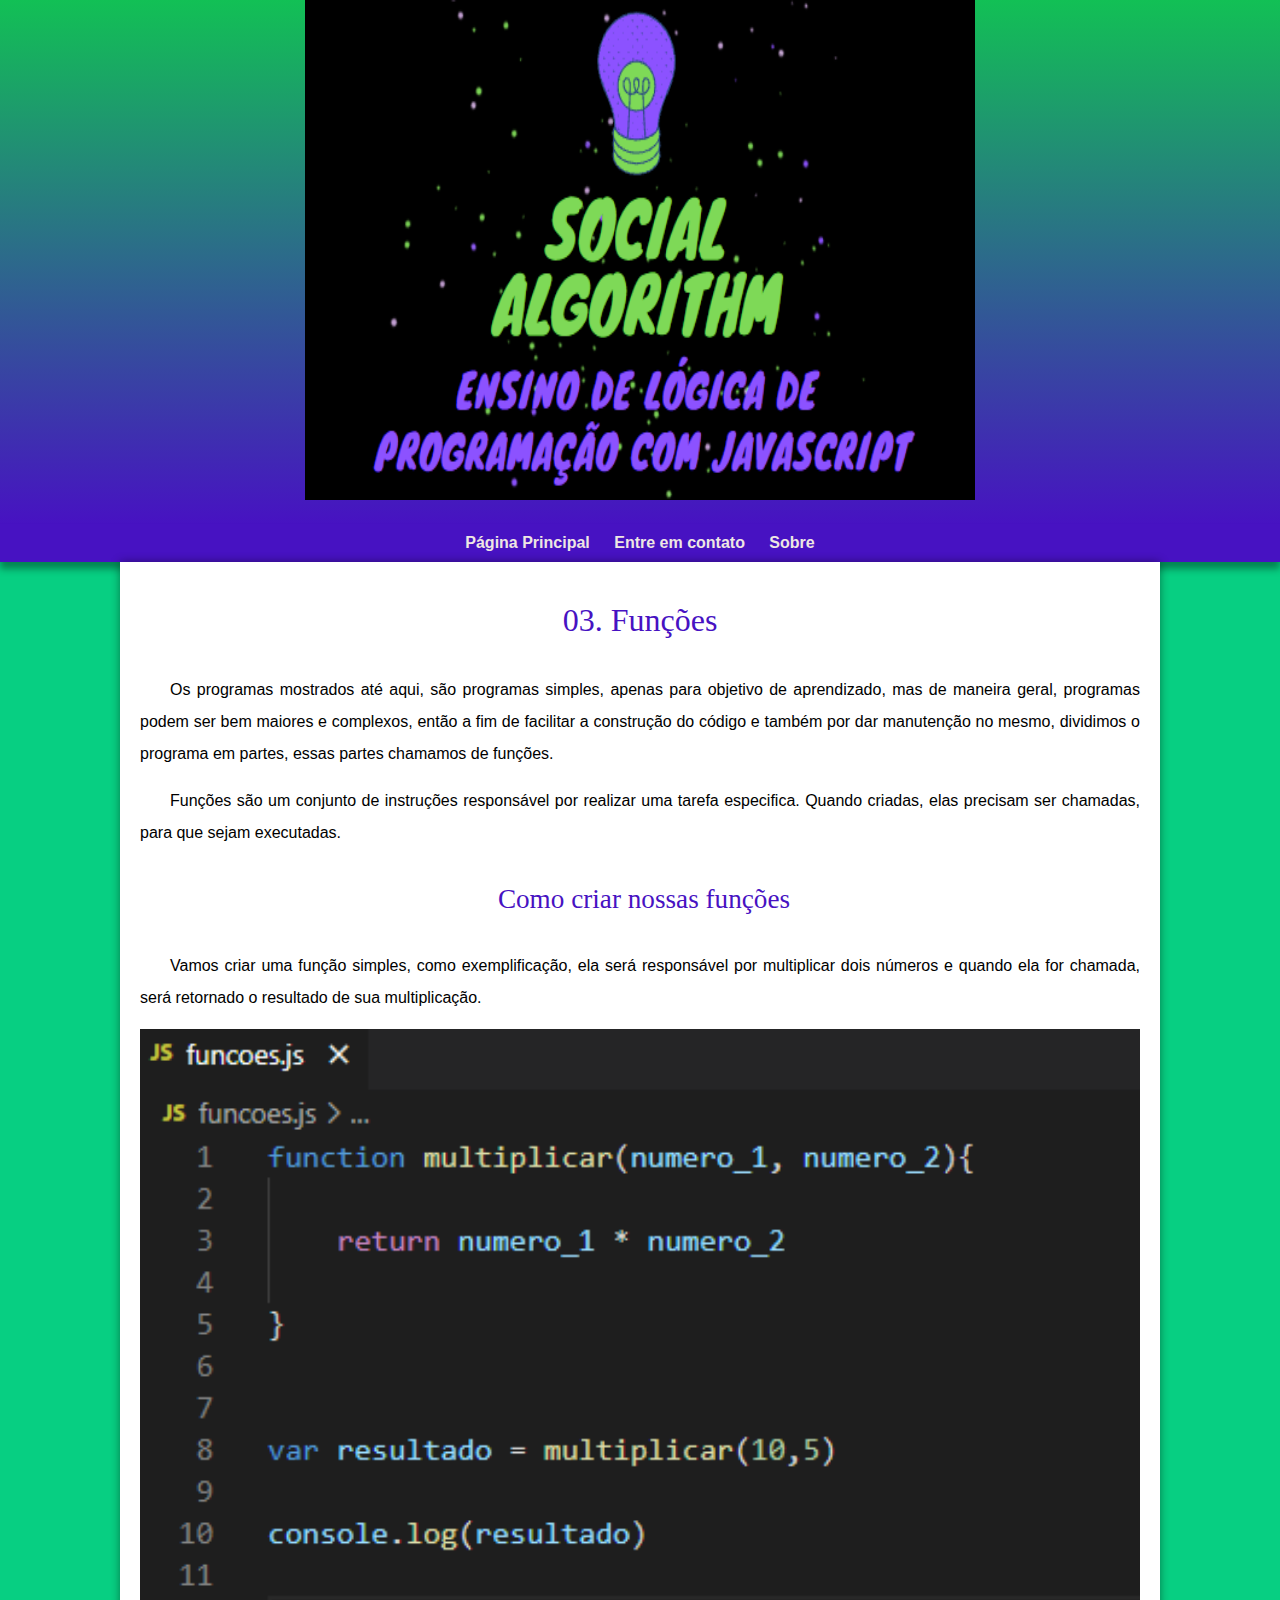
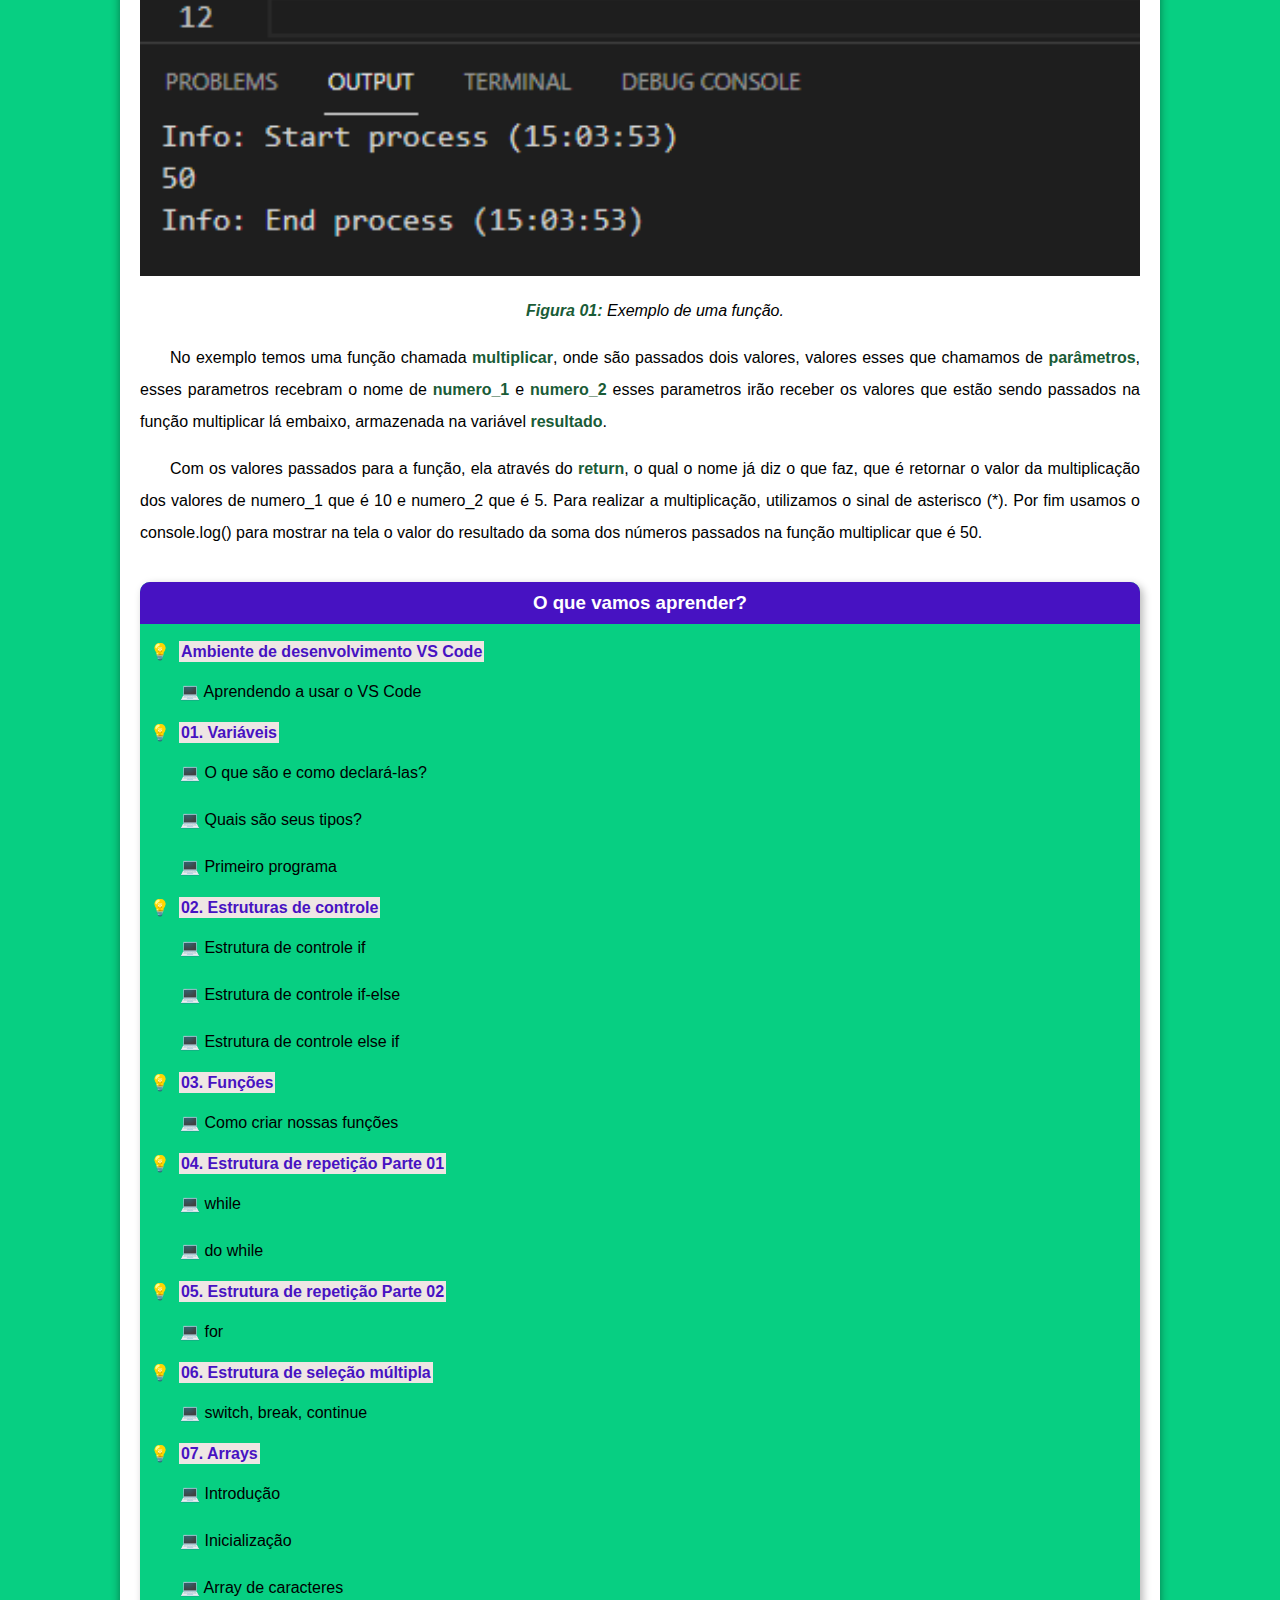
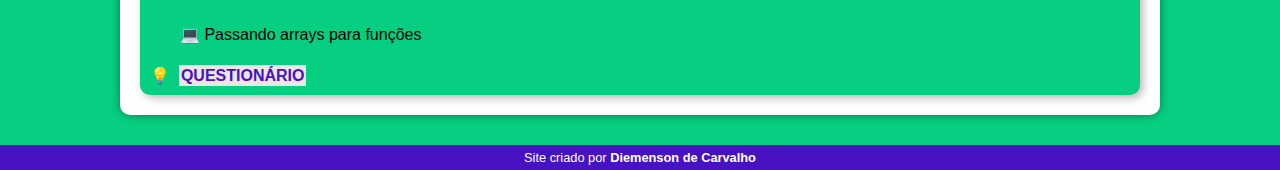
<file: 03-funcoes.html>
<!DOCTYPE html>
<html lang="pt-br">
<head>
    <meta charset="UTF-8">
    <meta http-equiv="X-UA-Compatible" content="IE=edge">
    <meta name="viewport" content="width=device-width, initial-scale=1.0">
    <title>Social Algorithm: Ensino de lógica de programação com JavaScript</title>
    <link rel="shortcut icon" href="imagens/favicon.ico" type="image/x-icon">
    <link rel="stylesheet" href="estilo/style.css">
</head>
<body>
    <header>
        <picture>
            <source media="(max-width: 670px)" srcset="imagens/original-pq.png" width="350" height="300">
            <img src="imagens/original.png" alt="Logo do site" width="670" height="500">
        </picture>
    </header>
    <nav>
        <a href="index.html">Página Principal</a>
        <a href="entre-em-contato.html">Entre em contato</a>
        <a href="sobre.html">Sobre</a>
    </nav>
    <main>
        <article>
            <h1>
                03. Funções
            </h1>

            <p>
                Os programas mostrados até aqui, são programas simples, apenas para objetivo de aprendizado, mas de maneira geral, programas podem
                ser bem maiores e complexos, então a fim de facilitar a construção do código e também por dar manutenção no mesmo, 
                dividimos o programa em partes, essas partes chamamos de funções.
            </p>

            <p>Funções são um conjunto de instruções responsável por realizar uma tarefa especifica. Quando criadas,
                elas precisam ser chamadas, para que sejam executadas.
            </p>

            <h2>Como criar nossas funções</h2>

            <p>
                Vamos criar uma função simples, como exemplificação, ela será responsável por multiplicar dois números e
                quando ela for chamada, será retornado o resultado de sua multiplicação.
            </p>

            <picture>
                <source media="(max-width: 670px)" srcset="imagens/funcoes/funcoes-pq.png"> 
                <img src="imagens/funcoes/funcoes-gd.png" alt="Exemplo de função">
                <p><strong>Figura 01:</strong> Exemplo de uma função.</p>
            </picture>

            <p>No exemplo temos uma função chamada <strong>multiplicar</strong>, onde são passados dois valores, valores esses que
                chamamos de <strong>parâmetros</strong>, esses parametros recebram o nome de <strong>numero_1</strong> e <strong>numero_2</strong>
                esses parametros irão receber os valores que estão sendo passados na função multiplicar lá embaixo, armazenada na
                variável <strong>resultado</strong>.
            </p>

            <p>
                Com os valores passados para a função, ela através do <strong>return</strong>, o qual o nome
                já diz o que faz, que é retornar o valor da multiplicação dos valores de numero_1 que é 10 e numero_2
                que é 5. Para realizar a multiplicação, utilizamos o sinal de asterisco (*). Por fim usamos o
                console.log() para mostrar na tela o valor do resultado da soma dos números passados na função multiplicar que é 50.
            </p>
            
            <br>

            <aside>
                
                <h3 style="text-align: center;">O que vamos aprender?</h3>

                <br>

                <ul>
                    <li><a href="ambiente-de-desenvolvimento-vs-code.html">Ambiente de desenvolvimento VS Code</a></li>
                    <p> &#x1F4BB; Aprendendo a usar o VS Code</p>

                    <li><a href="01-variaveis.html">01. Variáveis</a></li>
                    <p> &#x1F4BB; O que são e como declará-las?</p>
                    <p> &#x1F4BB; Quais são seus tipos?</p>
                    <p>&#x1F4BB; Primeiro programa</p>

                    <li><a href="02-estruturas-de-controle.html">02. Estruturas de controle</a></li>
                    <p> &#x1F4BB; Estrutura de controle if</p>
                    <p>&#x1F4BB; Estrutura de controle if-else</p>
                    <p>&#x1F4BB; Estrutura de controle else if</p>

                    <li><a href="03-funcoes.html">03. Funções</a></li>
                    <p> &#x1F4BB; Como criar nossas funções</p>

                    <li><a href="04-estrutura-de-repeticao-parte-01.html">04. Estrutura de repetição Parte 01</a></li>
                    <p> &#x1F4BB; while</p>
                    <p> &#x1F4BB; do while</p>

                    <li><a href="05-estrutura-de-repeticao-parte-02.html">05. Estrutura de repetição Parte 02</a></li>
                    <p> &#x1F4BB; for</p>

                    <li><a href="06-estrutura-de-selecao-multipla.html">06. Estrutura de seleção múltipla</a></li>
                    <p> &#x1F4BB; switch, break, continue</p>

                    <li><a href="07-arrays.html">07. Arrays</a></li>
                    <p> &#x1F4BB; Introdução</p>
                    <p> &#x1F4BB; Inicialização</p>
                    <p> &#x1F4BB; Array de caracteres</p>
                    <p> &#x1F4BB; Passando arrays para funções</p>

                    <li><a href="questionario.html">QUESTIONÁRIO</a></li>
                    
                </ul>
            </aside>
        </article>
    </main>
    <footer>
        <p>Site criado por <a href="https://www.instagram.com/carvalhodiemerson/" target="_blank">Diemenson de Carvalho</a></p>
    </footer>
</body>
</html>
</file>
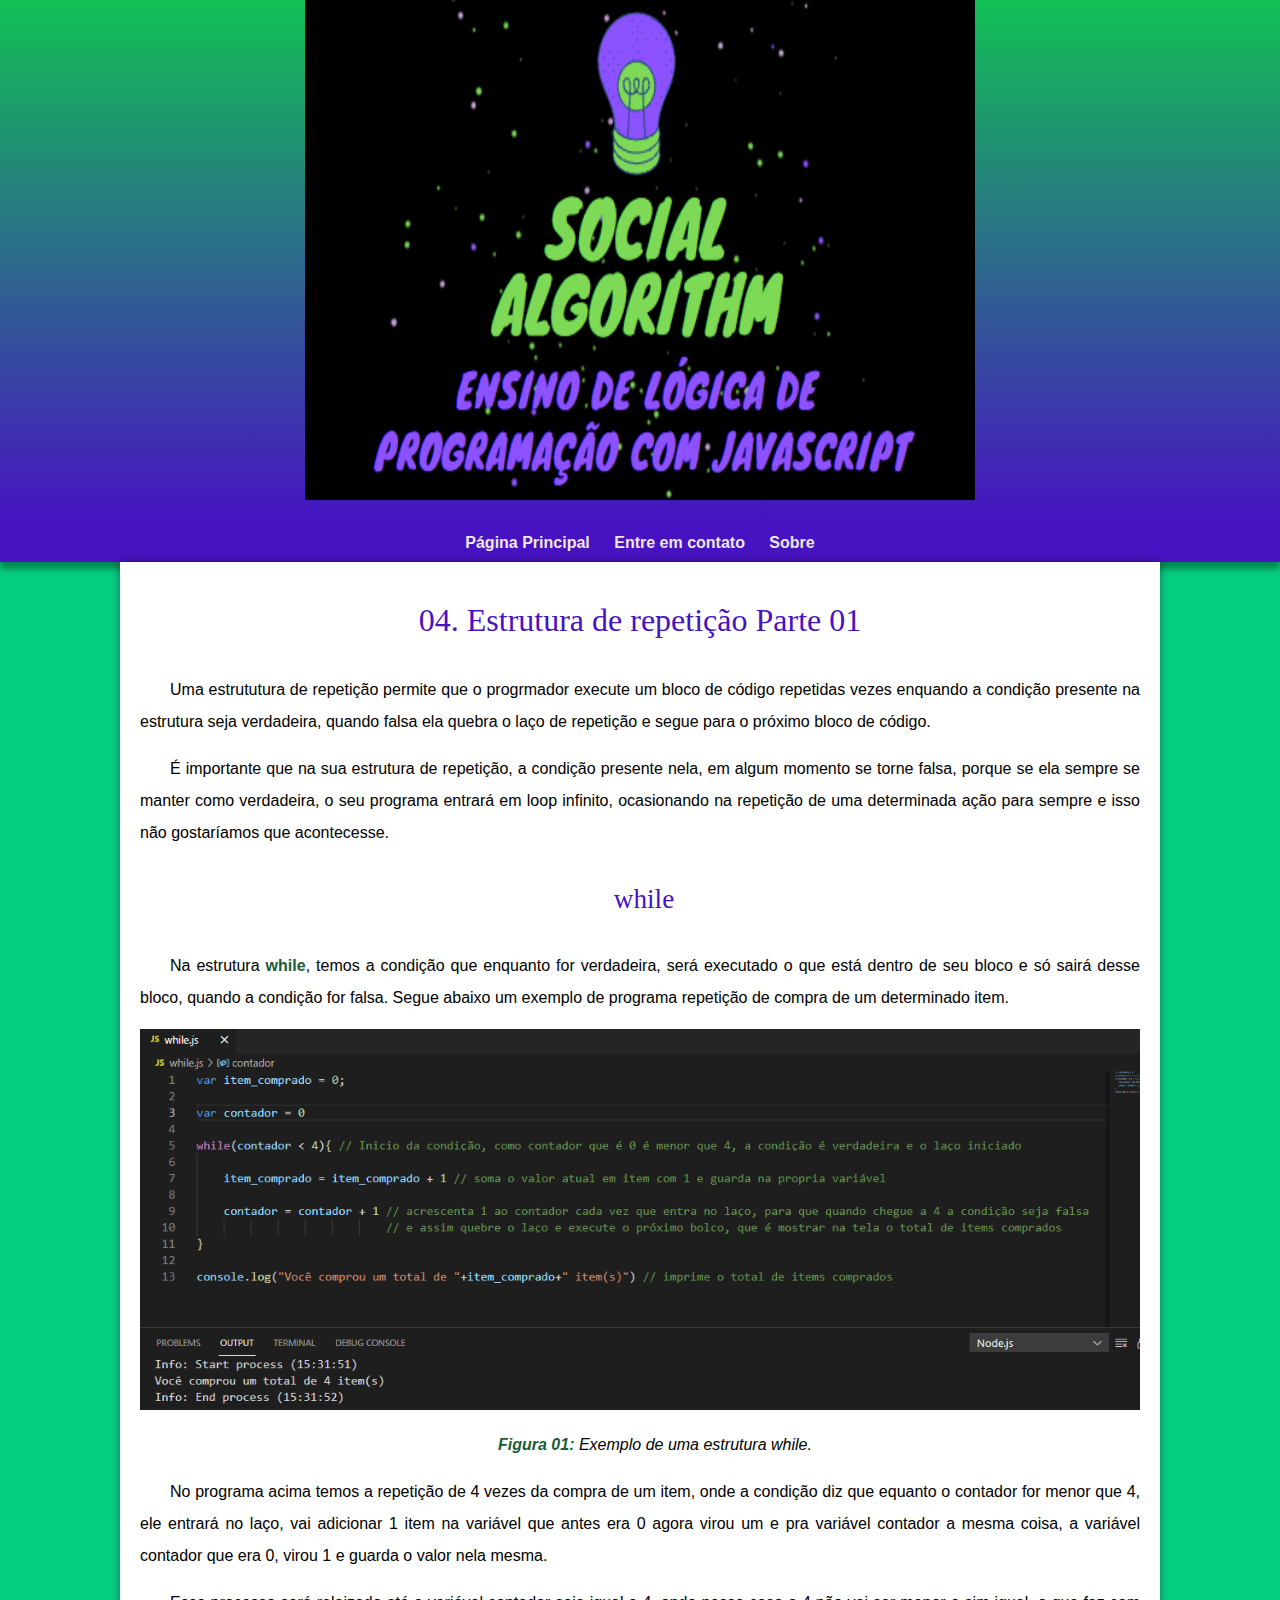
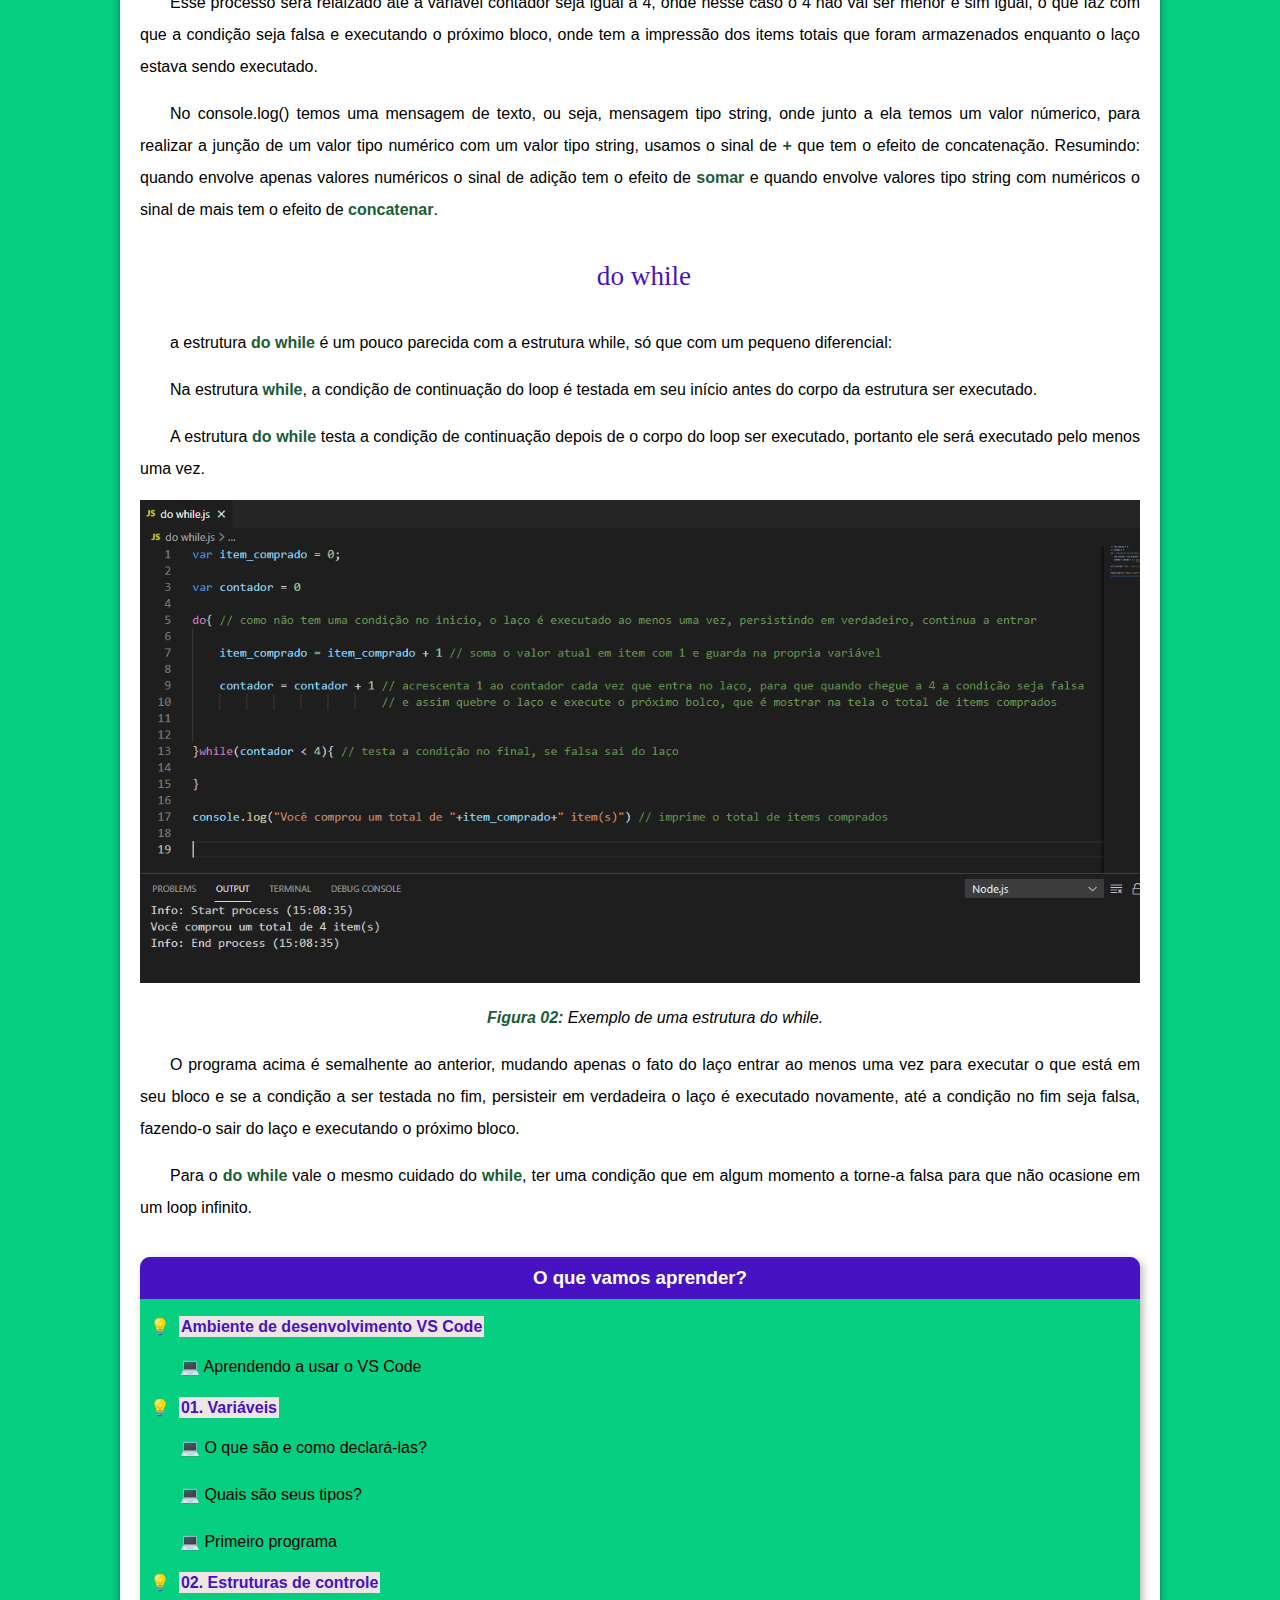
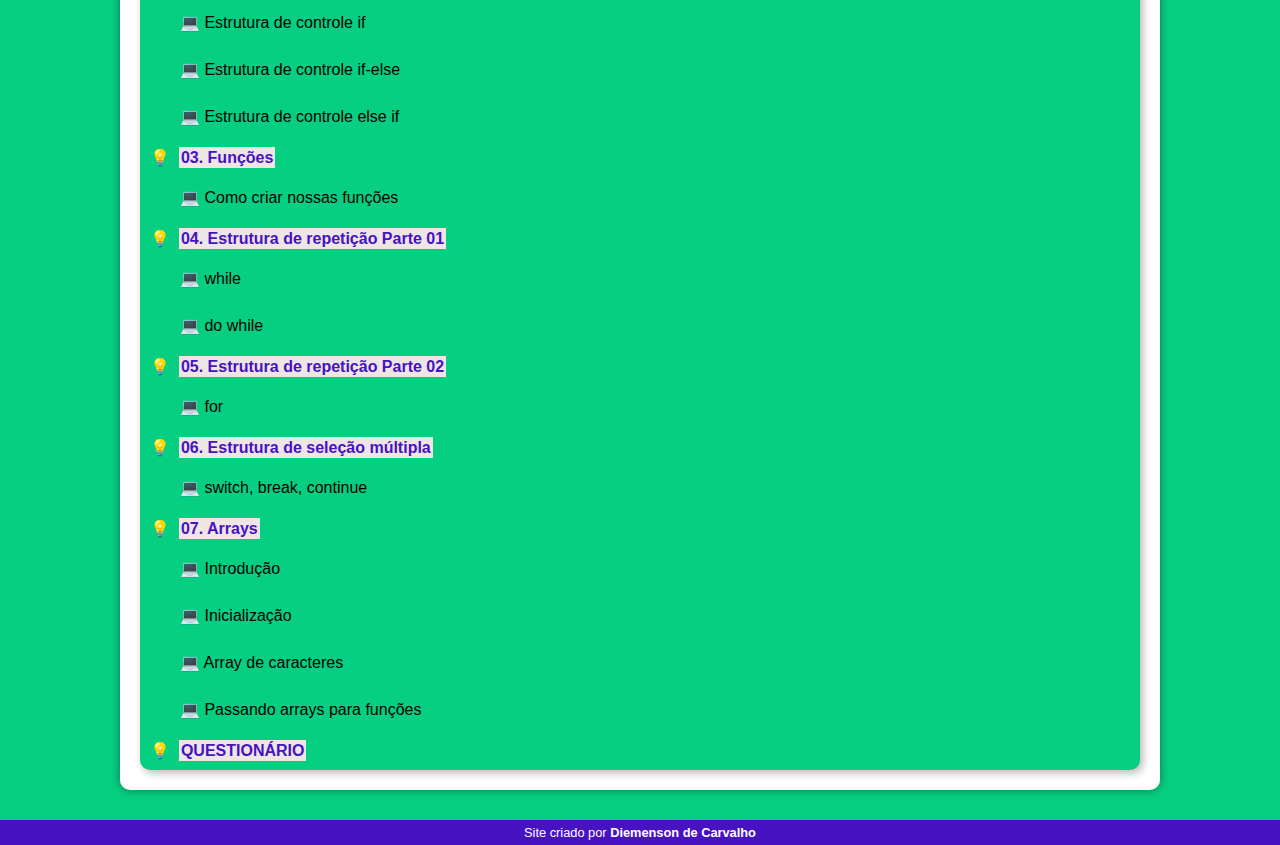
<file: 04-estrutura-de-repeticao-parte-01.html>
<!DOCTYPE html>
<html lang="pt-br">
<head>
    <meta charset="UTF-8">
    <meta http-equiv="X-UA-Compatible" content="IE=edge">
    <meta name="viewport" content="width=device-width, initial-scale=1.0">
    <title>Social Algorithm: Ensino de lógica de programação com JavaScript</title>
    <link rel="shortcut icon" href="imagens/favicon.ico" type="image/x-icon">
    <link rel="stylesheet" href="estilo/style.css">
</head>
<body>
    <header>
        <picture>
            <source media="(max-width: 670px)" srcset="imagens/original-pq.png" width="350" height="300">
            <img src="imagens/original.png" alt="Logo do site" width="670" height="500">
        </picture>
    </header>
    <nav>
        <a href="index.html">Página Principal</a>
        <a href="entre-em-contato.html">Entre em contato</a>
        <a href="sobre.html">Sobre</a>
    </nav>
    <main>
        <article>
            <h1>
                04. Estrutura de repetição Parte 01
            </h1>

            <p>
                Uma estrututura de repetição permite que o progrmador execute um bloco de código repetidas vezes enquando a condição
                presente na estrutura seja verdadeira, quando falsa ela quebra o laço de repetição e segue para o próximo bloco de código.
            </p>

            <p>É importante que na sua estrutura de repetição, a condição presente nela, em algum momento se torne falsa, porque se ela sempre
                se manter como verdadeira, o seu programa entrará em loop infinito, ocasionando na repetição de uma determinada ação
                para sempre e isso não gostaríamos que acontecesse.
            </p>

            <h2>while</h2>

            <p>
                Na estrutura <strong>while</strong>, temos a condição que enquanto for verdadeira, será executado o que está dentro de seu bloco e só
                sairá desse bloco, quando a condição for falsa. Segue abaixo um exemplo de programa repetição de compra de um 
                determinado item.
            </p>

            <picture>
                <source media="(max-width: 670px)" srcset="imagens/estrutura-de-repeticao-parte-01/while-pq.png"> 
                <img src="imagens/estrutura-de-repeticao-parte-01/while-gd.png" alt="Exemplo de laço while">
                <p><strong>Figura 01:</strong> Exemplo de uma estrutura while.</p>
            </picture>

            <p>
                No programa acima temos a repetição de 4 vezes da compra de um item, onde a condição diz que equanto o contador for
                menor que 4, ele entrará no laço, vai adicionar 1 item na variável que antes era 0 agora virou um e pra variável 
                contador a mesma coisa, a variável contador que era 0, virou 1 e guarda o valor nela mesma.
            </p>

            <p>Esse processo será relaizado até a variável contador seja igual a 4, onde nesse caso o 4 não vai ser menor e sim
                igual, o que faz com que a condição seja falsa e executando o próximo bloco, onde tem a impressão dos items
                totais que foram armazenados enquanto o laço estava sendo executado.
            </p>

            <p>No console.log() temos uma mensagem de texto, ou seja, mensagem tipo string, onde junto a ela temos um
                valor númerico, para realizar a junção de um valor tipo numérico com um valor tipo string, usamos o 
                sinal de <strong>+</strong> que tem o efeito de concatenação. Resumindo: quando envolve apenas valores
                numéricos o sinal de adição tem o efeito de <strong>somar</strong> e quando envolve valores tipo string
                com numéricos o sinal de mais tem o efeito de <strong>concatenar</strong>.
            </p>

            <h2>do while</h2>

            <p>a estrutura <strong>do while</strong> é um pouco parecida com a estrutura while, só que com um pequeno diferencial:</p>
            <p>Na estrutura <strong>while</strong>, a condição de continuação do loop é testada em seu início antes do corpo 
                da estrutura ser executado.</p>

            <p>
                A estrutura <strong>do while</strong> testa a condição de continuação depois de o corpo do loop ser executado, 
                portanto ele será executado pelo menos uma vez.
            </p>

            <picture>
                <source media="(max-width: 670px)" srcset="imagens/estrutura-de-repeticao-parte-01/do-while-pq.png"> 
                <img src="imagens/estrutura-de-repeticao-parte-01/do-while-gd.png" alt="Exemplo de laço do while">
                <p><strong>Figura 02:</strong> Exemplo de uma estrutura do while.</p>
            </picture>

            <p>O programa acima é semalhente ao anterior, mudando apenas o fato do laço entrar ao menos uma vez
                para executar o que está em seu bloco e se a condição a ser testada no fim, persisteir em verdadeira
                o laço é executado novamente, até a condição no fim seja falsa, fazendo-o sair do laço e executando o próximo bloco.
            </p>

            <p>Para o <strong>do while</strong> vale o mesmo cuidado do <strong>while</strong>, ter uma condição que em algum momento a torne-a falsa
                para que não ocasione em um loop infinito.
            </p>

            <br>

            <aside>
                
                <h3 style="text-align: center;">O que vamos aprender?</h3>

                <br>

                <ul>
                    <li><a href="ambiente-de-desenvolvimento-vs-code.html">Ambiente de desenvolvimento VS Code</a></li>
                    <p> &#x1F4BB; Aprendendo a usar o VS Code</p>

                    <li><a href="01-variaveis.html">01. Variáveis</a></li>
                    <p> &#x1F4BB; O que são e como declará-las?</p>
                    <p> &#x1F4BB; Quais são seus tipos?</p>
                    <p>&#x1F4BB; Primeiro programa</p>

                    <li><a href="02-estruturas-de-controle.html">02. Estruturas de controle</a></li>
                    <p> &#x1F4BB; Estrutura de controle if</p>
                    <p>&#x1F4BB; Estrutura de controle if-else</p>
                    <p>&#x1F4BB; Estrutura de controle else if</p>

                    <li><a href="03-funcoes.html">03. Funções</a></li>
                    <p> &#x1F4BB; Como criar nossas funções</p>

                    <li><a href="04-estrutura-de-repeticao-parte-01.html">04. Estrutura de repetição Parte 01</a></li>
                    <p> &#x1F4BB; while</p>
                    <p> &#x1F4BB; do while</p>

                    <li><a href="05-estrutura-de-repeticao-parte-02.html">05. Estrutura de repetição Parte 02</a></li>
                    <p> &#x1F4BB; for</p>

                    <li><a href="06-estrutura-de-selecao-multipla.html">06. Estrutura de seleção múltipla</a></li>
                    <p> &#x1F4BB; switch, break, continue</p>

                    <li><a href="07-arrays.html">07. Arrays</a></li>
                    <p> &#x1F4BB; Introdução</p>
                    <p> &#x1F4BB; Inicialização</p>
                    <p> &#x1F4BB; Array de caracteres</p>
                    <p> &#x1F4BB; Passando arrays para funções</p>

                    <li><a href="questionario.html">QUESTIONÁRIO</a></li>
                    
                </ul>
            </aside>
        </article>
    </main>
    <footer>
        <p>Site criado por <a href="https://www.instagram.com/carvalhodiemerson/" target="_blank">Diemenson de Carvalho</a></p>
    </footer>
</body>
</html>
</file>
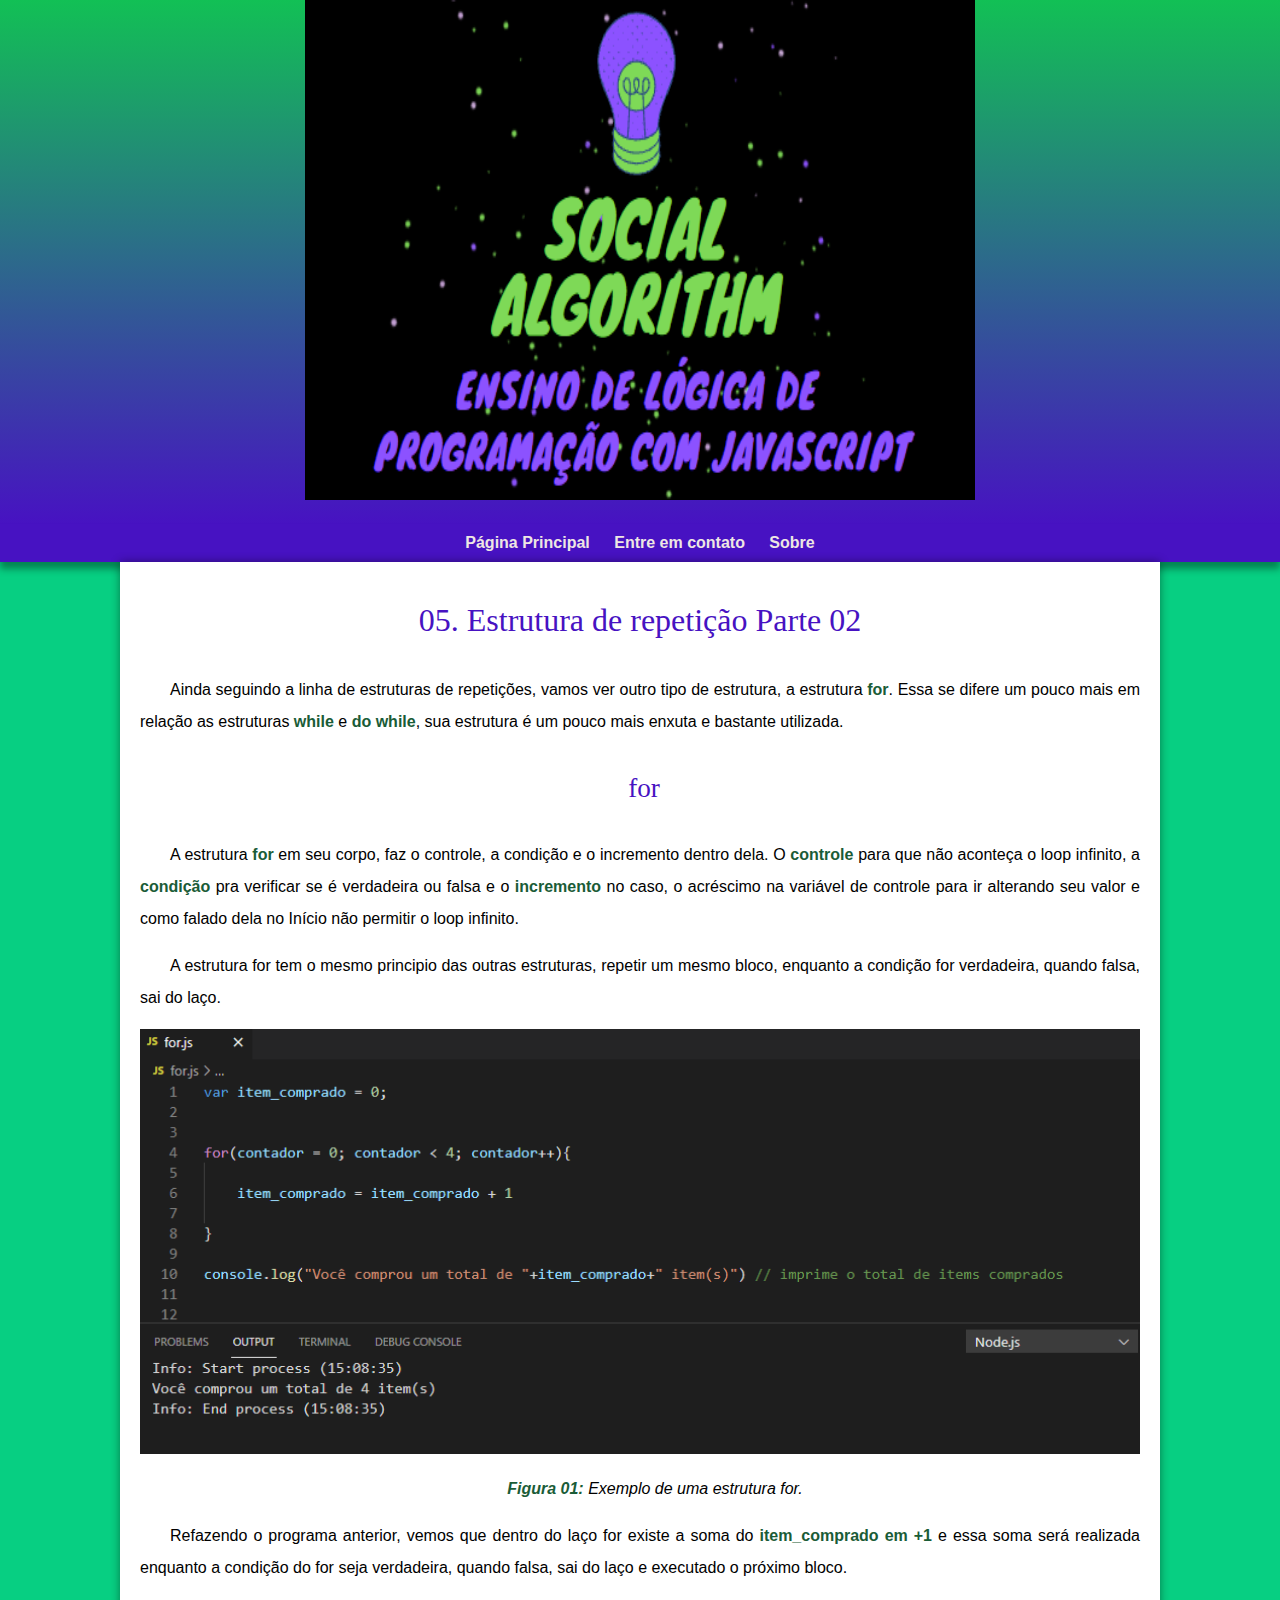
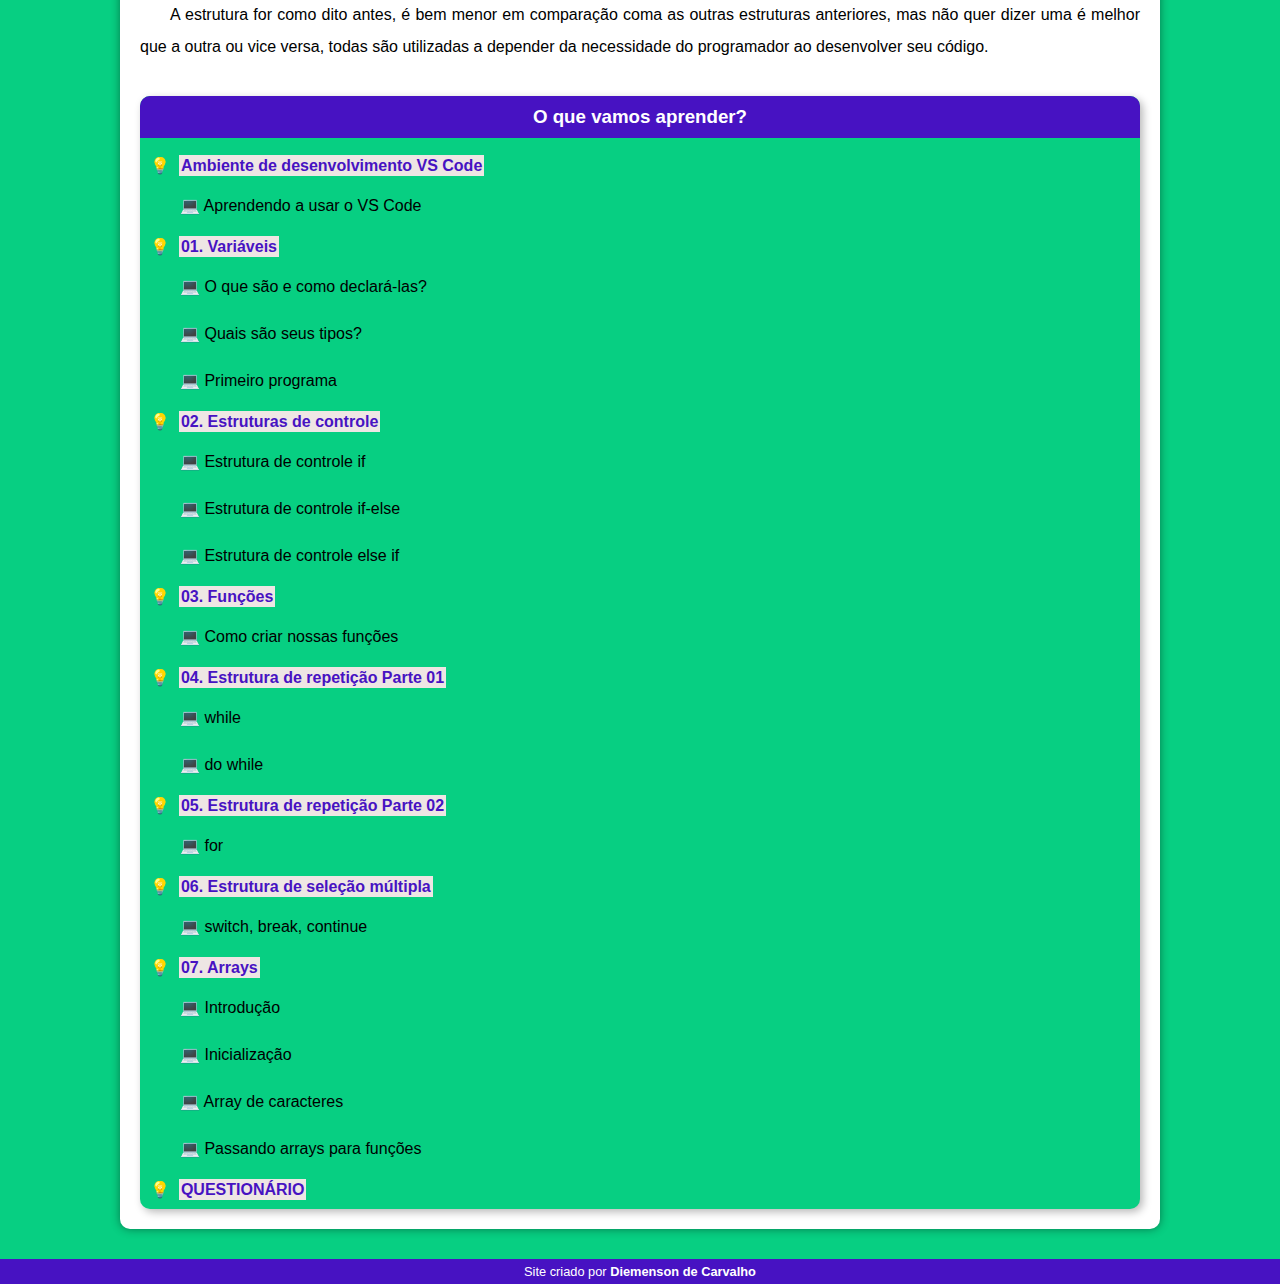
<file: 05-estrutura-de-repeticao-parte-02.html>
<!DOCTYPE html>
<html lang="pt-br">
<head>
    <meta charset="UTF-8">
    <meta http-equiv="X-UA-Compatible" content="IE=edge">
    <meta name="viewport" content="width=device-width, initial-scale=1.0">
    <title>Social Algorithm: Ensino de lógica de programação com JavaScript</title>
    <link rel="shortcut icon" href="imagens/favicon.ico" type="image/x-icon">
    <link rel="stylesheet" href="estilo/style.css">
</head>
<body>
    <header>
        <picture>
            <source media="(max-width: 670px)" srcset="imagens/original-pq.png" width="350" height="300">
            <img src="imagens/original.png" alt="Logo do site" width="670" height="500">
        </picture>
    </header>
    <nav>
        <a href="index.html">Página Principal</a>
        <a href="entre-em-contato.html">Entre em contato</a>
        <a href="sobre.html">Sobre</a>
    </nav>
    <main>
        <article>
            <h1>
                05. Estrutura de repetição Parte 02
            </h1>

            <p>
               Ainda seguindo a linha de estruturas de repetições, vamos ver outro tipo de estrutura,
               a estrutura <strong>for</strong>. Essa se difere um pouco mais em relação as estruturas <strong>while</strong>
               e <strong>do while</strong>, sua estrutura é um pouco mais enxuta e bastante utilizada.
            </p>


            <h2>for</h2>

            <p>
                A estrutura <strong>for</strong> em seu corpo, faz o controle, a condição e o incremento dentro
                dela. O <strong>controle</strong> para que não aconteça o loop infinito, a <strong>condição</strong> pra verificar se é verdadeira ou
                falsa e o <strong>incremento</strong> no caso, o acréscimo na variável de controle para ir alterando seu valor e como falado dela no Início
                não permitir o loop infinito.
            </p>
            
            <p>
                A estrutura for tem o mesmo principio das outras estruturas, repetir um mesmo bloco, enquanto a condição for verdadeira, quando
                falsa, sai do laço.
            </p>

            <picture>
                <source media="(max-width: 670px)" srcset="imagens/estrutura-de-repeticao-parte-02/for-pq.png"> 
                <img src="imagens/estrutura-de-repeticao-parte-02/for-gd.png" alt="Exemplo de laço for">
                <p><strong>Figura 01:</strong> Exemplo de uma estrutura for.</p>
            </picture>

            <p>Refazendo o programa anterior, vemos que dentro do laço for existe a soma do <strong>item_comprado em +1</strong> e essa soma será
                realizada enquanto a condição do for seja verdadeira, quando falsa, sai do laço e executado o próximo bloco.
            </p>

            <p>A estrutura for como dito antes, é bem menor em comparação coma as outras estruturas anteriores,
                mas não quer dizer uma é melhor que a outra ou vice versa, todas são utilizadas a depender da
                necessidade do programador ao desenvolver seu código.
            </p>
            
            <br>

            <aside>
                
                <h3 style="text-align: center;">O que vamos aprender?</h3>

                <br>

                <ul>
                    <li><a href="ambiente-de-desenvolvimento-vs-code.html">Ambiente de desenvolvimento VS Code</a></li>
                    <p> &#x1F4BB; Aprendendo a usar o VS Code</p>

                    <li><a href="01-variaveis.html">01. Variáveis</a></li>
                    <p> &#x1F4BB; O que são e como declará-las?</p>
                    <p> &#x1F4BB; Quais são seus tipos?</p>
                    <p>&#x1F4BB; Primeiro programa</p>

                    <li><a href="02-estruturas-de-controle.html">02. Estruturas de controle</a></li>
                    <p> &#x1F4BB; Estrutura de controle if</p>
                    <p>&#x1F4BB; Estrutura de controle if-else</p>
                    <p>&#x1F4BB; Estrutura de controle else if</p>

                    <li><a href="03-funcoes.html">03. Funções</a></li>
                    <p> &#x1F4BB; Como criar nossas funções</p>

                    <li><a href="04-estrutura-de-repeticao-parte-01.html">04. Estrutura de repetição Parte 01</a></li>
                    <p> &#x1F4BB; while</p>
                    <p> &#x1F4BB; do while</p>

                    <li><a href="05-estrutura-de-repeticao-parte-02.html">05. Estrutura de repetição Parte 02</a></li>
                    <p> &#x1F4BB; for</p>

                    <li><a href="06-estrutura-de-selecao-multipla.html">06. Estrutura de seleção múltipla</a></li>
                    <p> &#x1F4BB; switch, break, continue</p>

                    <li><a href="07-arrays.html">07. Arrays</a></li>
                    <p> &#x1F4BB; Introdução</p>
                    <p> &#x1F4BB; Inicialização</p>
                    <p> &#x1F4BB; Array de caracteres</p>
                    <p> &#x1F4BB; Passando arrays para funções</p>

                    <li><a href="questionario.html">QUESTIONÁRIO</a></li>
                    
                </ul>
            </aside>
        </article>
    </main>
    <footer>
        <p>Site criado por <a href="https://www.instagram.com/carvalhodiemerson/" target="_blank">Diemenson de Carvalho</a></p>
    </footer>
</body>
</html>
</file>
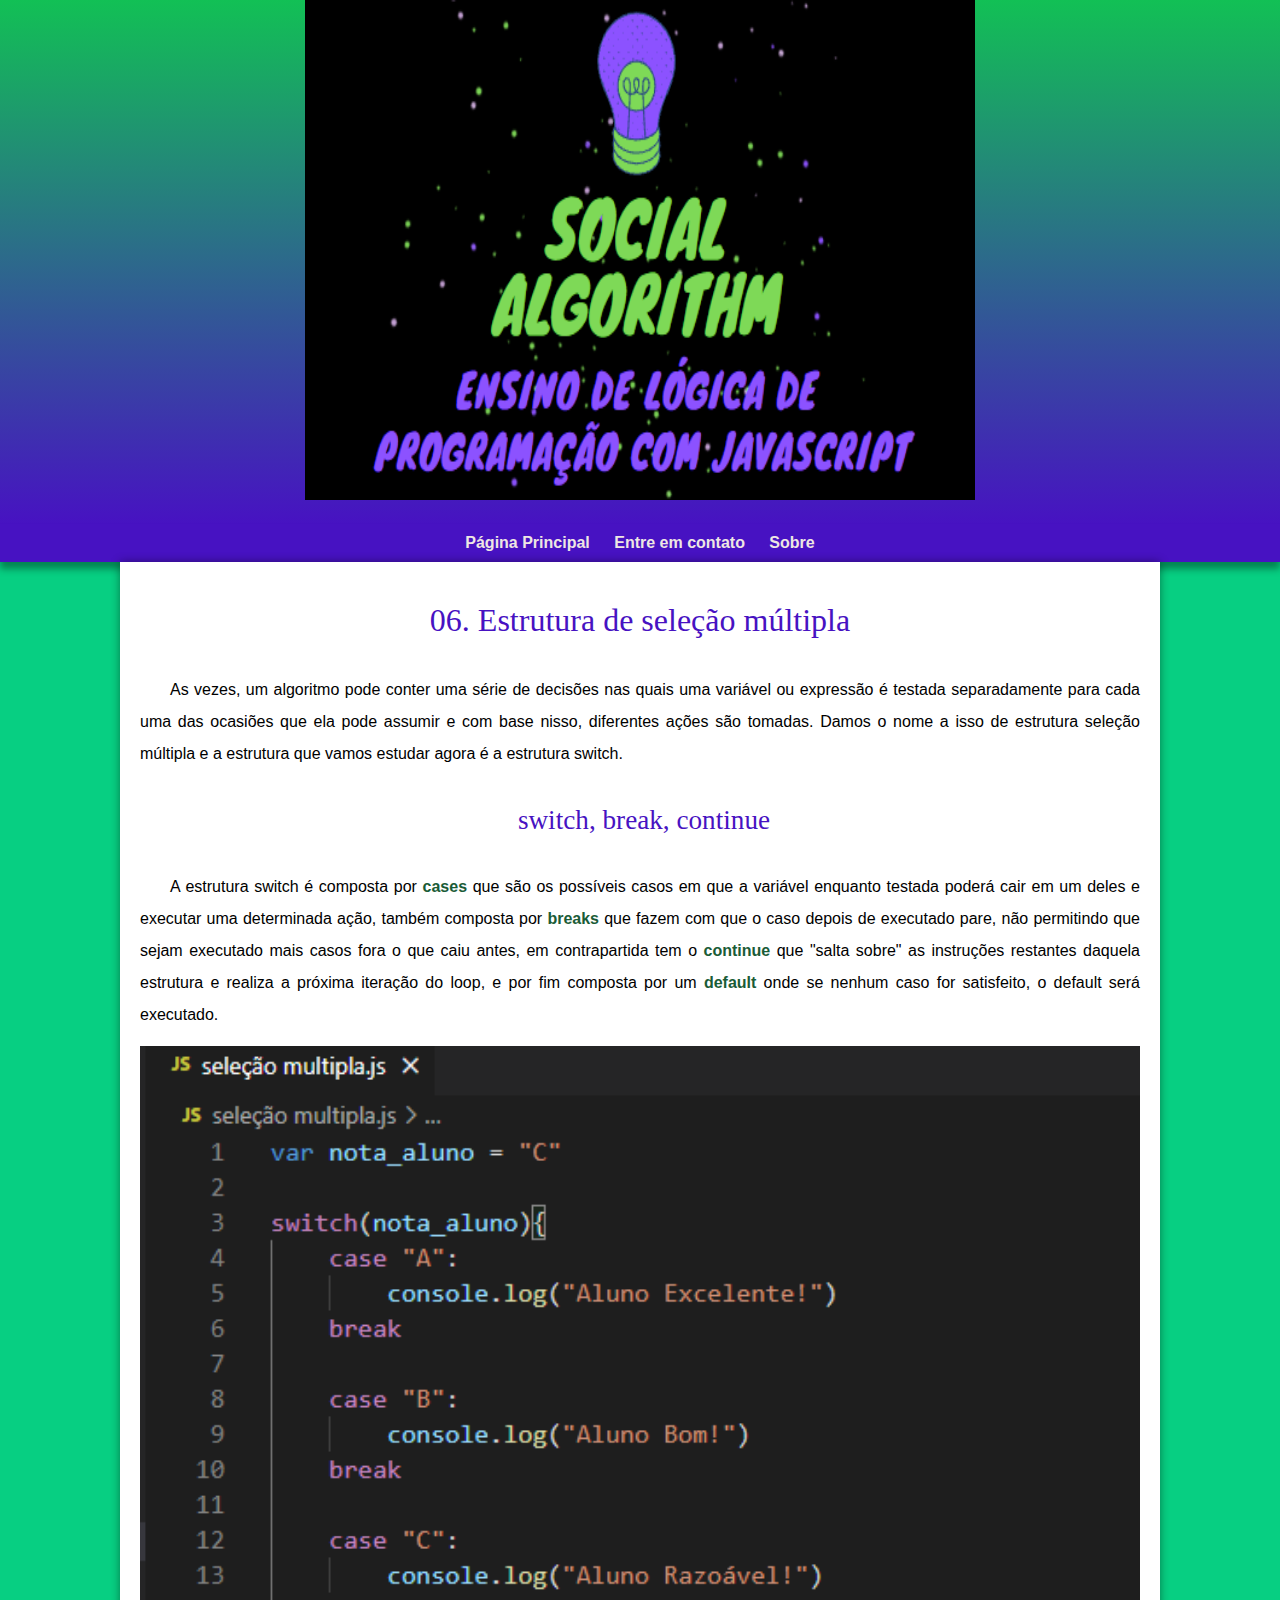
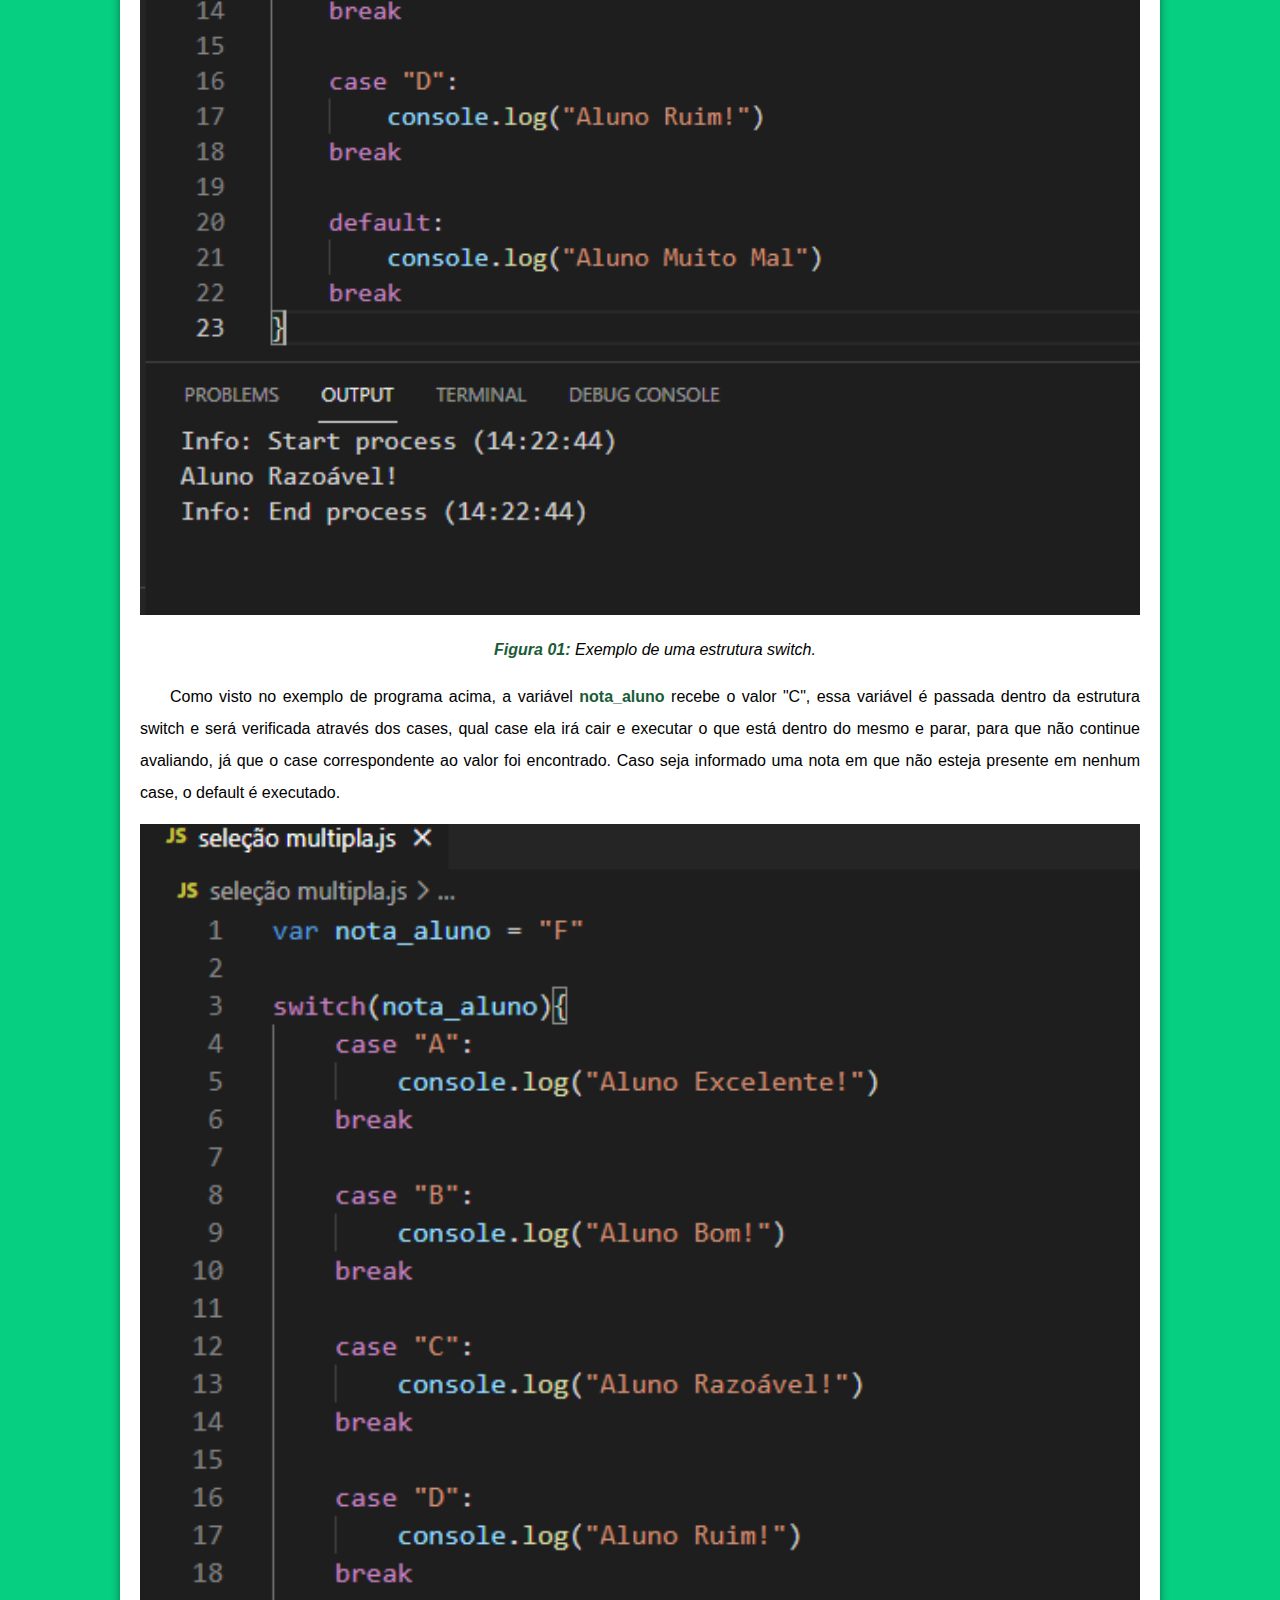
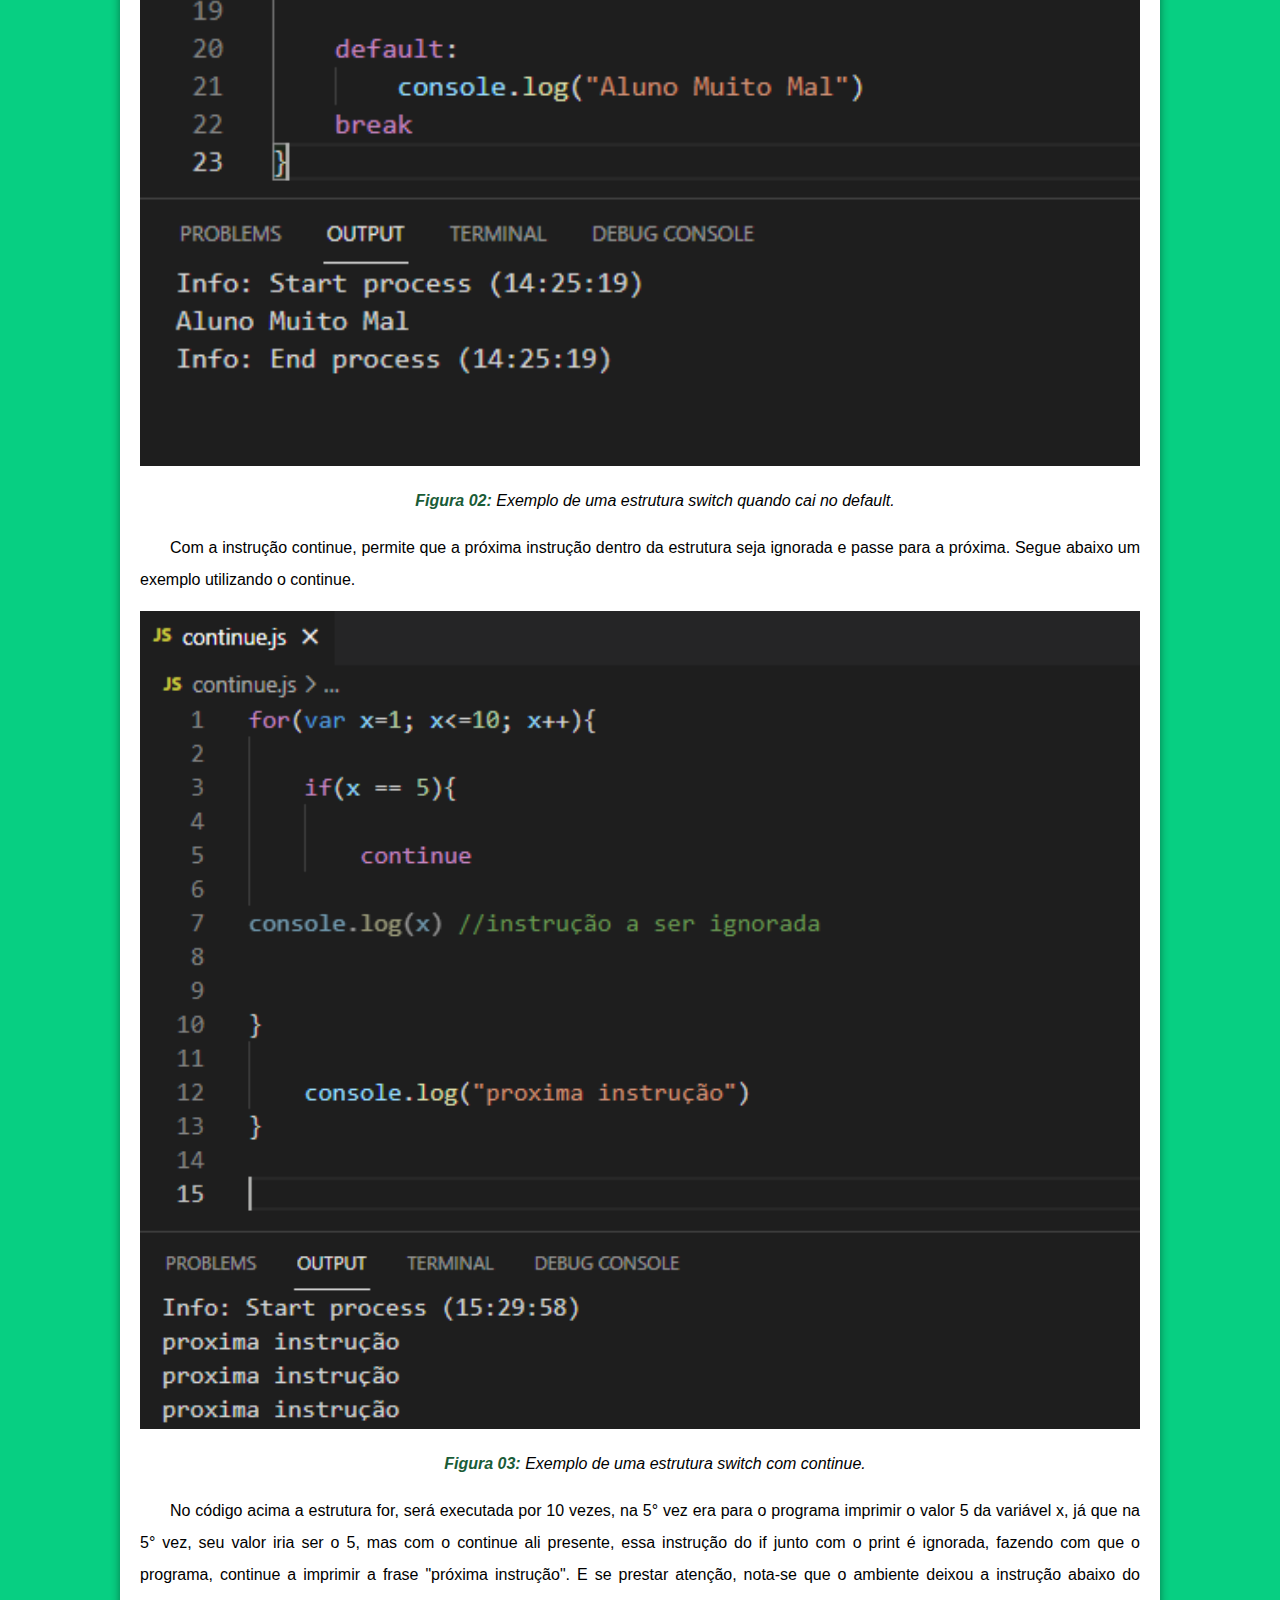
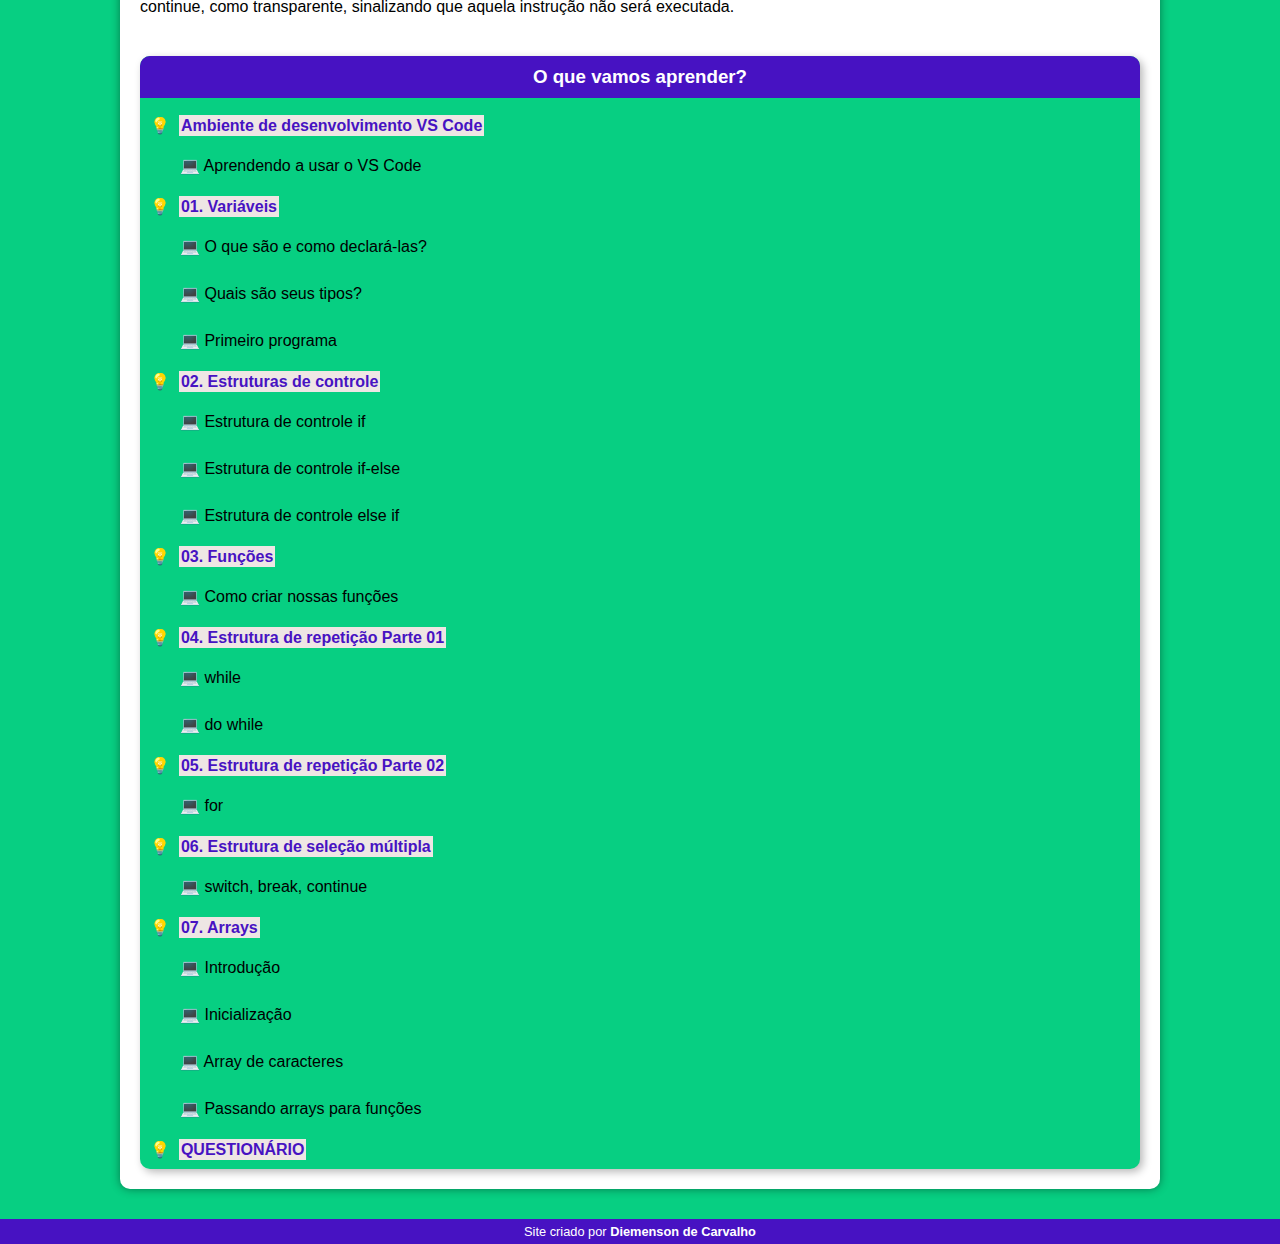
<file: 06-estrutura-de-selecao-multipla.html>
<!DOCTYPE html>
<html lang="pt-br">
<head>
    <meta charset="UTF-8">
    <meta http-equiv="X-UA-Compatible" content="IE=edge">
    <meta name="viewport" content="width=device-width, initial-scale=1.0">
    <title>Social Algorithm: Ensino de lógica de programação com JavaScript</title>
    <link rel="shortcut icon" href="imagens/favicon.ico" type="image/x-icon">
    <link rel="stylesheet" href="estilo/style.css">
</head>
<body>
    <header>
        <picture>
            <source media="(max-width: 670px)" srcset="imagens/original-pq.png" width="350" height="300">
            <img src="imagens/original.png" alt="Logo do site" width="670" height="500">
        </picture>
    </header>
    <nav>
        <a href="index.html">Página Principal</a>
        <a href="entre-em-contato.html">Entre em contato</a>
        <a href="sobre.html">Sobre</a>
    </nav>
    <main>
        <article>
            <h1>
                06. Estrutura de seleção múltipla
            </h1>

            <p>
                As vezes, um algoritmo pode conter uma série de decisões nas quais uma variável ou
                expressão é testada separadamente para cada uma das ocasiões que ela pode assumir e com
                base nisso, diferentes ações são tomadas. Damos o nome a isso de estrutura seleção múltipla
                e a estrutura que vamos estudar agora é a estrutura switch.
            </p>

            <h2>switch, break, continue</h2>

            <p>
                A estrutura switch é composta por <strong>cases</strong> que são os possíveis casos em que a 
                variável enquanto testada poderá cair em um deles e executar uma determinada ação, também composta
                por <strong>breaks</strong> que fazem com que o caso depois de executado pare, não permitindo
                que sejam executado mais casos fora o que caiu antes, em contrapartida tem o <strong>continue</strong> que
                "salta sobre" as instruções restantes daquela estrutura e realiza a próxima iteração do loop, 
                e por fim composta por um <strong>default</strong> onde se nenhum caso for satisfeito, o 
                default será executado.
            </p>

            <picture>
                <source media="(max-width: 670px)" srcset="imagens/estrutura-de-selecao-multipla/switch-pq.png"> 
                <img src="imagens/estrutura-de-selecao-multipla/switch-gd.png" alt="Exemplo de estrutura switch">
                <p><strong>Figura 01:</strong> Exemplo de uma estrutura switch.</p>
            </picture>

            <p>Como visto no exemplo de programa acima, a variável <strong>nota_aluno</strong> recebe o valor "C", essa variável é
                passada dentro da estrutura switch e será verificada através dos cases, qual case ela irá cair e executar o que está
                dentro do mesmo e parar, para que não continue avaliando, já que o case correspondente ao valor foi encontrado. Caso seja informado
                uma nota em que não esteja presente em nenhum case, o default é executado.
            </p> 

            <picture>
                <source media="(max-width: 670px)" srcset="imagens/estrutura-de-selecao-multipla/default-pq.png"> 
                <img src="imagens/estrutura-de-selecao-multipla/default-gd.png" alt="Exemplo de estrutura switch quando cai no default">
                <p><strong>Figura 02:</strong> Exemplo de uma estrutura switch quando cai no default.</p>
            </picture>

            <p>Com a instrução continue, permite que a próxima instrução dentro da estrutura seja ignorada
                e passe para a próxima. Segue abaixo um exemplo utilizando o continue.
            </p>

            <picture>
                <source media="(max-width: 670px)" srcset="imagens/estrutura-de-selecao-multipla/continue-pq.png"> 
                <img src="imagens/estrutura-de-selecao-multipla/continue-gd.png" alt="Exemplo de estrutura switch com continue">
                <p><strong>Figura 03:</strong> Exemplo de uma estrutura switch com continue.</p>
            </picture>

            <p>No código acima a estrutura for, será executada por 10 vezes, na 5° vez era para o programa
               imprimir o valor 5 da variável x, já que na 5° vez, seu valor iria ser o 5, mas com o continue ali
               presente, essa instrução do if junto com o print é ignorada, fazendo com que o programa, continue a imprimir
               a frase "próxima instrução". E se prestar atenção, nota-se que o ambiente deixou a instrução
               abaixo do continue, como transparente, sinalizando que aquela instrução não será executada.
            </p>

            <br>

            <aside>
                
                <h3 style="text-align: center;">O que vamos aprender?</h3>

                <br>

                <ul>
                    <li><a href="ambiente-de-desenvolvimento-vs-code.html">Ambiente de desenvolvimento VS Code</a></li>
                    <p> &#x1F4BB; Aprendendo a usar o VS Code</p>

                    <li><a href="01-variaveis.html">01. Variáveis</a></li>
                    <p> &#x1F4BB; O que são e como declará-las?</p>
                    <p> &#x1F4BB; Quais são seus tipos?</p>
                    <p>&#x1F4BB; Primeiro programa</p>

                    <li><a href="02-estruturas-de-controle.html">02. Estruturas de controle</a></li>
                    <p> &#x1F4BB; Estrutura de controle if</p>
                    <p>&#x1F4BB; Estrutura de controle if-else</p>
                    <p>&#x1F4BB; Estrutura de controle else if</p>

                    <li><a href="03-funcoes.html">03. Funções</a></li>
                    <p> &#x1F4BB; Como criar nossas funções</p>

                    <li><a href="04-estrutura-de-repeticao-parte-01.html">04. Estrutura de repetição Parte 01</a></li>
                    <p> &#x1F4BB; while</p>
                    <p> &#x1F4BB; do while</p>

                    <li><a href="05-estrutura-de-repeticao-parte-02.html">05. Estrutura de repetição Parte 02</a></li>
                    <p> &#x1F4BB; for</p>

                    <li><a href="06-estrutura-de-selecao-multipla.html">06. Estrutura de seleção múltipla</a></li>
                    <p> &#x1F4BB; switch, break, continue</p>

                    <li><a href="07-arrays.html">07. Arrays</a></li>
                    <p> &#x1F4BB; Introdução</p>
                    <p> &#x1F4BB; Inicialização</p>
                    <p> &#x1F4BB; Array de caracteres</p>
                    <p> &#x1F4BB; Passando arrays para funções</p>

                    <li><a href="questionario.html">QUESTIONÁRIO</a></li>
                    
                </ul>
            </aside>
        </article>
    </main>
    <footer>
        <p>Site criado por <a href="https://www.instagram.com/carvalhodiemerson/" target="_blank">Diemenson de Carvalho</a></p>
    </footer>
</body>
</html>
</file>
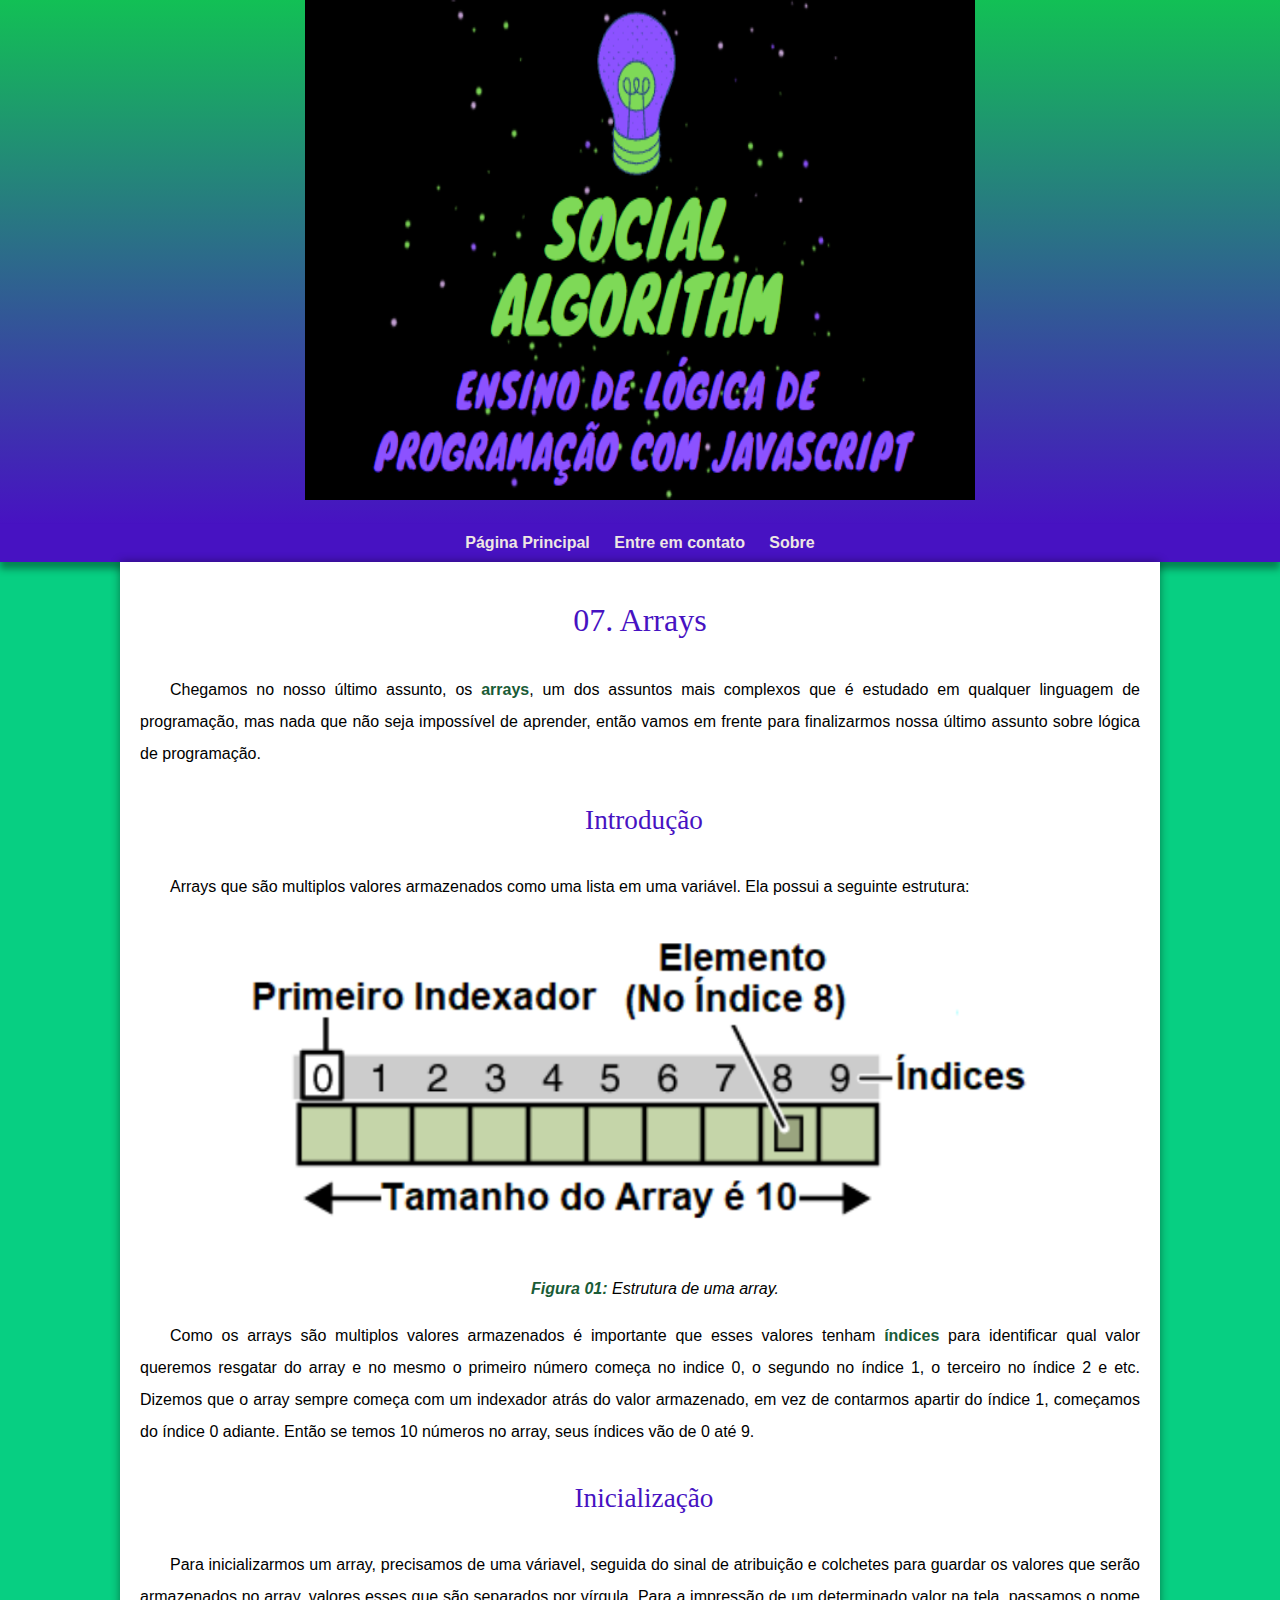
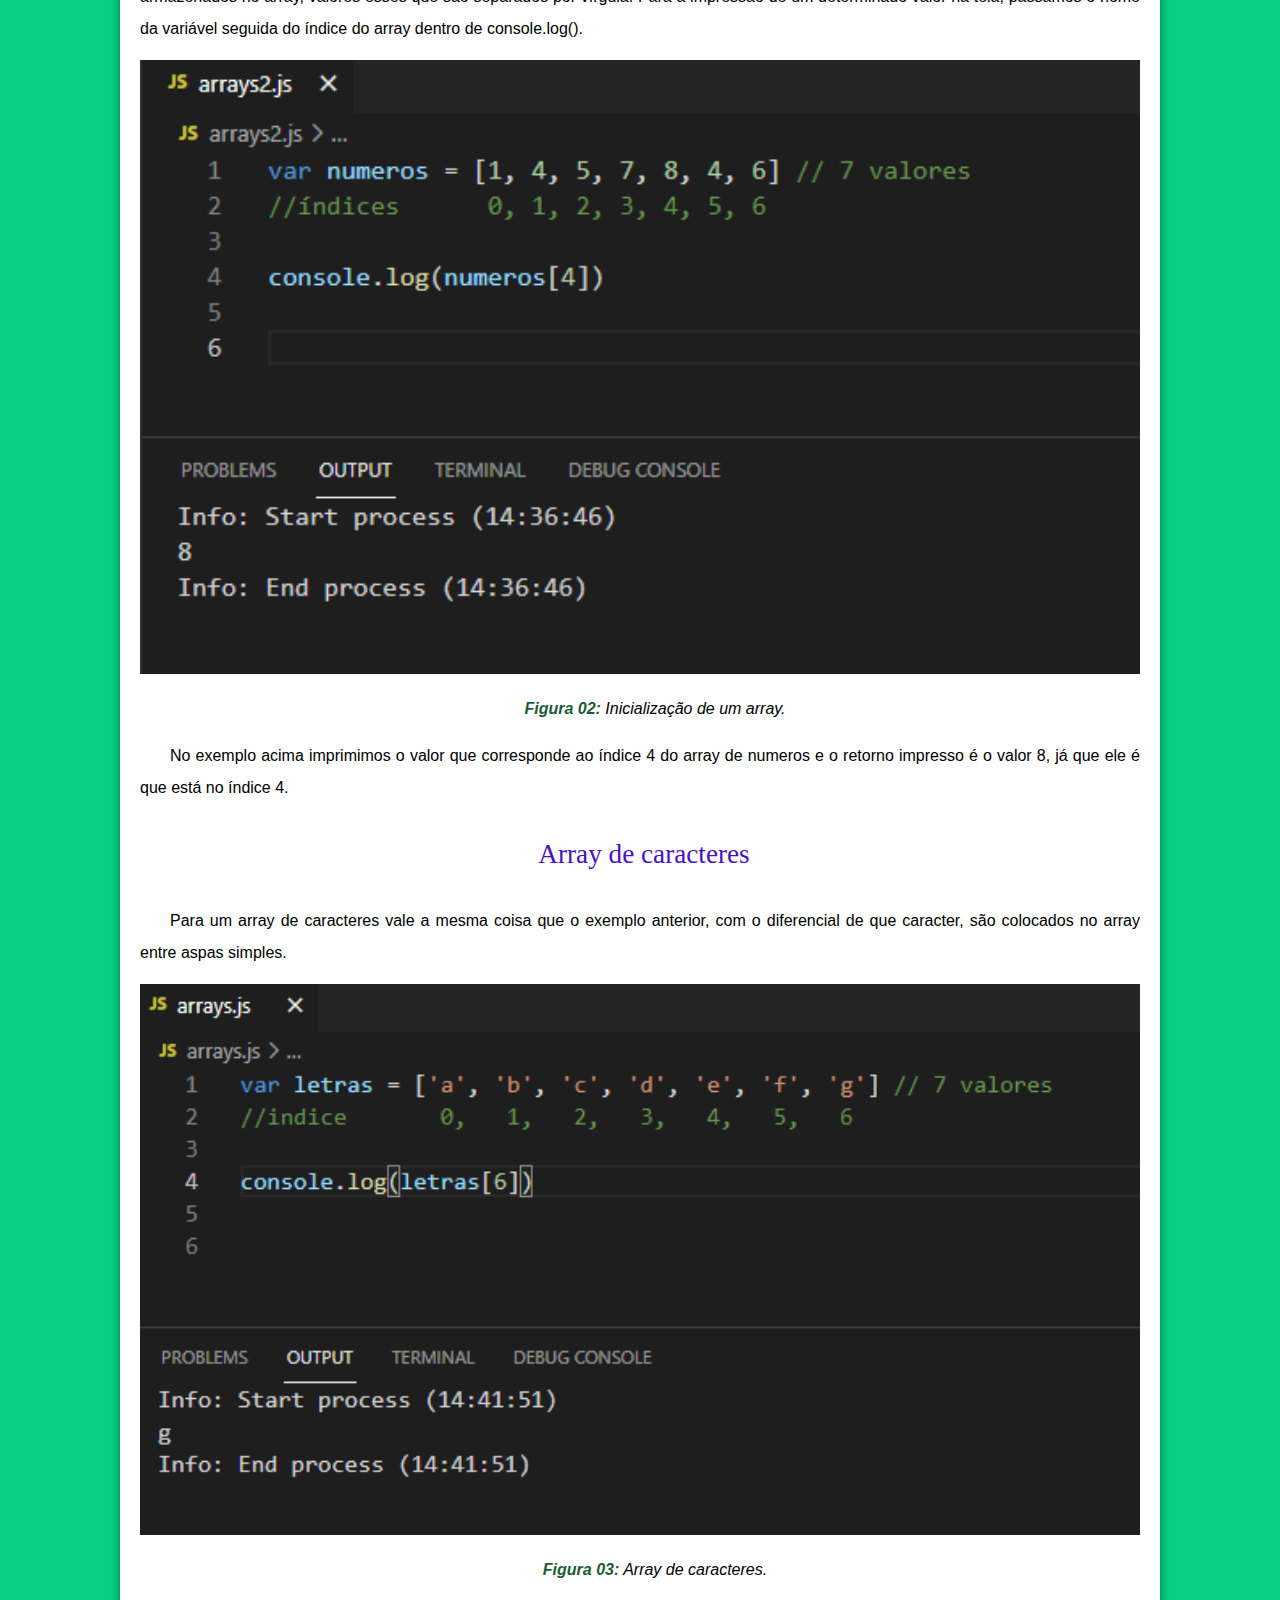
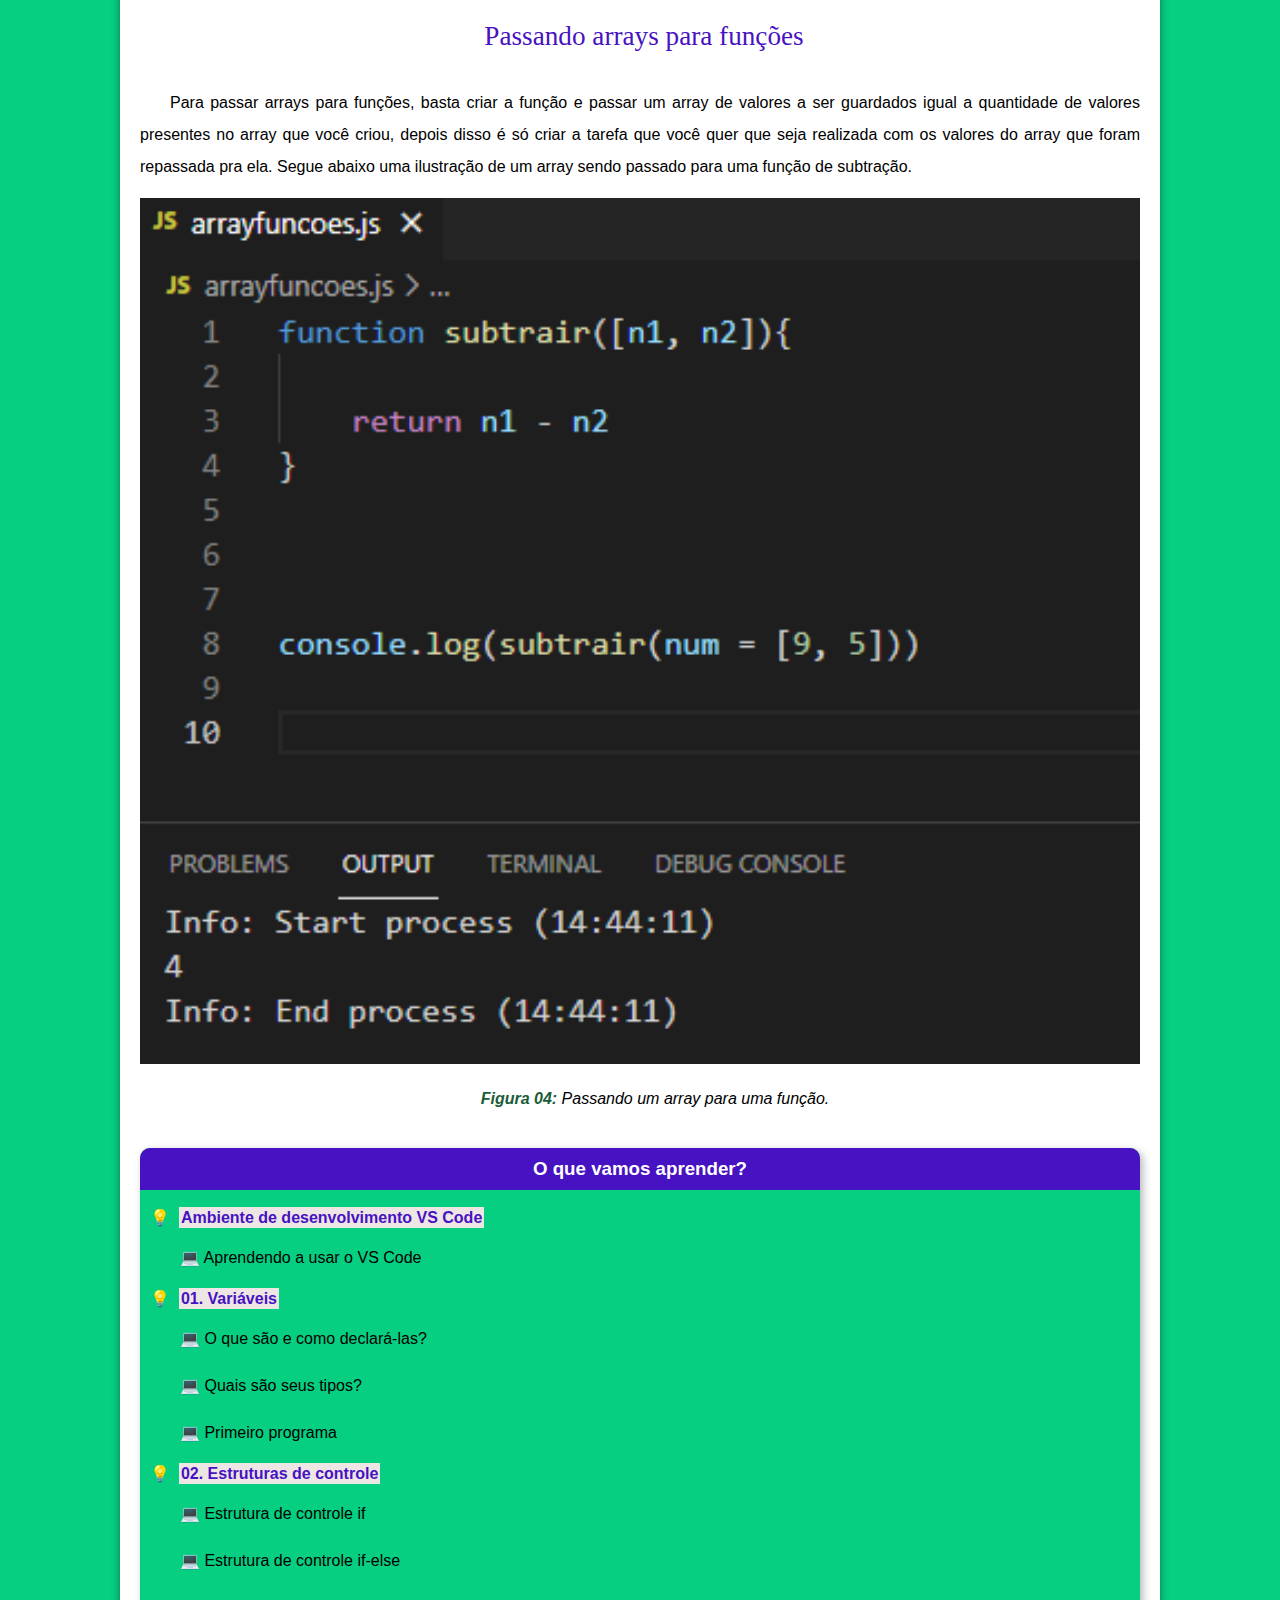
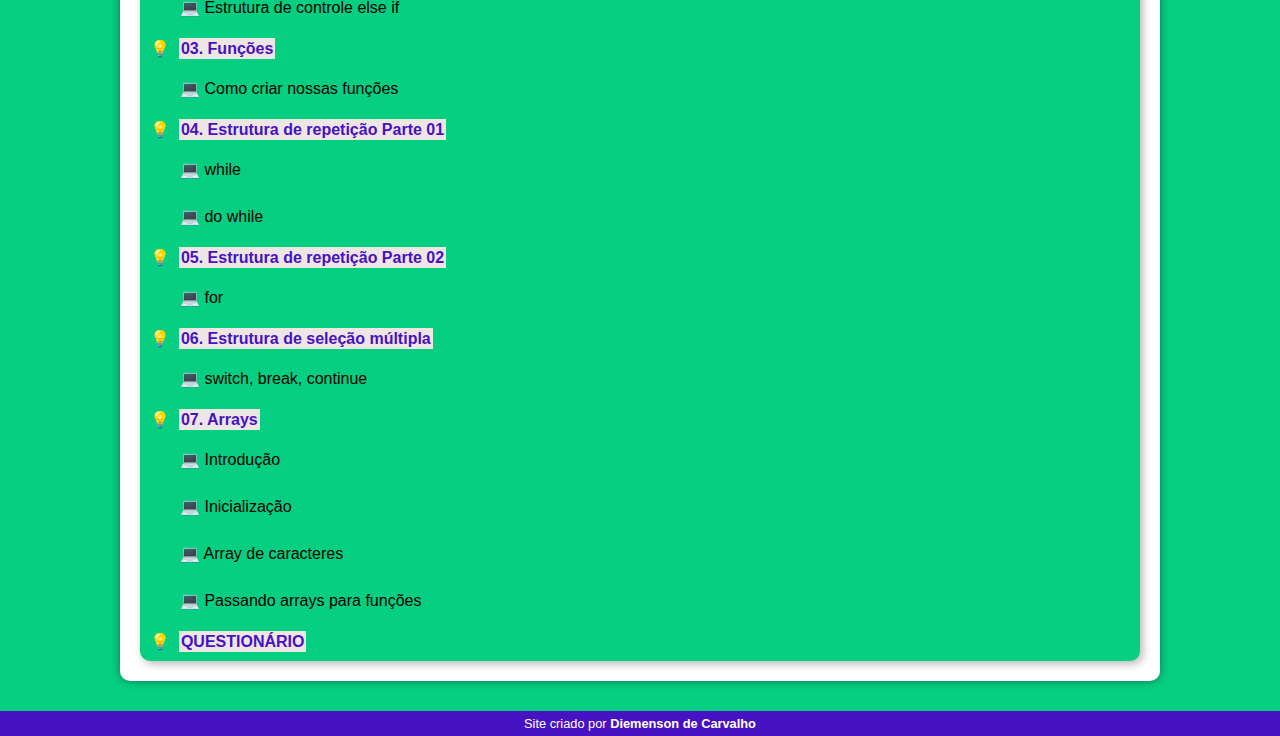
<file: 07-arrays.html>
<!DOCTYPE html>
<html lang="pt-br">
<head>
    <meta charset="UTF-8">
    <meta http-equiv="X-UA-Compatible" content="IE=edge">
    <meta name="viewport" content="width=device-width, initial-scale=1.0">
    <title>Social Algorithm: Ensino de lógica de programação com JavaScript</title>
    <link rel="shortcut icon" href="imagens/favicon.ico" type="image/x-icon">
    <link rel="stylesheet" href="estilo/style.css">
</head>
<body>
    <header>
        <picture>
            <source media="(max-width: 670px)" srcset="imagens/original-pq.png" width="350" height="300">
            <img src="imagens/original.png" alt="Logo do site" width="670" height="500">
        </picture>
    </header>
    <nav>
        <a href="index.html">Página Principal</a>
        <a href="entre-em-contato.html">Entre em contato</a>
        <a href="sobre.html">Sobre</a>
    </nav>
    <main>
        <article>
            <h1>
                07. Arrays
            </h1>

            <p>
                Chegamos no nosso último assunto, os <strong>arrays</strong>, um dos assuntos mais complexos que
                é estudado em qualquer linguagem de programação, mas nada que não seja impossível de aprender, então
                vamos em frente para finalizarmos nossa último assunto sobre lógica de programação.  
            </p>

            <h2>Introdução</h2>

            <p>
                Arrays que são multiplos valores armazenados como uma lista em uma variável. Ela possui a seguinte estrutura:
            </p>

            <picture>
                <source media="(max-width: 670px)" srcset="imagens/arrays/array1-gd.png"> 
                <img src="imagens/arrays/array1-gd.png" alt="Exemplo de função">
                <p><strong>Figura 01:</strong> Estrutura de uma array.</p>
            </picture>
            
                <p>
                    Como os arrays são multiplos valores armazenados é importante que esses valores tenham
                    <strong>índices</strong> para identificar qual valor queremos resgatar do array e no mesmo
                    o primeiro número começa no indice 0, o segundo no índice 1, o terceiro no índice 2 e etc.
                    Dizemos que o array sempre começa com um indexador atrás do valor armazenado, em vez de contarmos
                    apartir do índice 1, começamos do índice 0 adiante. Então se temos 10 números no array, seus
                    índices vão de 0 até 9.
                </p>

                <h2>Inicialização</h2>

                <p>Para inicializarmos um array, precisamos de uma váriavel, seguida do sinal de atribuição
                    e colchetes para guardar os valores que serão armazenados no array, valores esses que
                    são separados por vírgula. Para a impressão de um determinado valor na tela, passamos o nome
                    da variável seguida do índice do array dentro de console.log().
                </p>

                <picture>
                    <source media="(max-width: 670px)" srcset="imagens/arrays/array2-pq.png"> 
                    <img src="imagens/arrays/array2-gd.png" alt="Inicialização de um array">
                    <p><strong>Figura 02:</strong> Inicialização de um array.</p>
                </picture>

                <p>No exemplo acima imprimimos o valor que corresponde ao índice 4 do array de numeros e o retorno
                    impresso é o valor 8, já que ele é que está no índice 4.
                </p>

                <h2>Array de caracteres</h2>

                <p>Para um array de caracteres vale a mesma coisa que o exemplo anterior, com o diferencial de que
                    caracter, são colocados no array entre aspas simples.
                </p>

                <picture>
                    <source media="(max-width: 670px)" srcset="imagens/arrays/array3-pq.png"> 
                    <img src="imagens/arrays/array3-gd.png" alt="Array de caracteres">
                    <p><strong>Figura 03:</strong> Array de caracteres.</p>
                </picture>

                <h2>Passando arrays para funções</h2>

                <p>Para passar arrays para funções, basta criar a função e passar um array de valores a ser guardados igual a quantidade
                    de valores presentes no array que você criou, depois disso é só criar a tarefa que você quer que seja realizada com
                    os valores do array que foram repassada pra ela. Segue abaixo uma ilustração de um array sendo passado para uma
                    função de subtração.
                </p>

                <picture>
                    <source media="(max-width: 670px)" srcset="imagens/arrays/array4-pq.png"> 
                    <img src="imagens/arrays/array4-gd.png" alt="Passando um array para uma função">
                    <p><strong>Figura 04:</strong> Passando um array para uma função.</p>
                </picture>
            
            <br>

            <aside>
                
                <h3 style="text-align: center;">O que vamos aprender?</h3>

                <br>

                <ul>
                    <li><a href="ambiente-de-desenvolvimento-vs-code.html">Ambiente de desenvolvimento VS Code</a></li>
                    <p> &#x1F4BB; Aprendendo a usar o VS Code</p>

                    <li><a href="01-variaveis.html">01. Variáveis</a></li>
                    <p> &#x1F4BB; O que são e como declará-las?</p>
                    <p> &#x1F4BB; Quais são seus tipos?</p>
                    <p>&#x1F4BB; Primeiro programa</p>

                    <li><a href="02-estruturas-de-controle.html">02. Estruturas de controle</a></li>
                    <p> &#x1F4BB; Estrutura de controle if</p>
                    <p>&#x1F4BB; Estrutura de controle if-else</p>
                    <p>&#x1F4BB; Estrutura de controle else if</p>

                    <li><a href="03-funcoes.html">03. Funções</a></li>
                    <p> &#x1F4BB; Como criar nossas funções</p>

                    <li><a href="04-estrutura-de-repeticao-parte-01.html">04. Estrutura de repetição Parte 01</a></li>
                    <p> &#x1F4BB; while</p>
                    <p> &#x1F4BB; do while</p>

                    <li><a href="05-estrutura-de-repeticao-parte-02.html">05. Estrutura de repetição Parte 02</a></li>
                    <p> &#x1F4BB; for</p>

                    <li><a href="06-estrutura-de-selecao-multipla.html">06. Estrutura de seleção múltipla</a></li>
                    <p> &#x1F4BB; switch, break, continue</p>

                    <li><a href="07-arrays.html">07. Arrays</a></li>
                    <p> &#x1F4BB; Introdução</p>
                    <p> &#x1F4BB; Inicialização</p>
                    <p> &#x1F4BB; Array de caracteres</p>
                    <p> &#x1F4BB; Passando arrays para funções</p>

                    <li><a href="questionario.html">QUESTIONÁRIO</a></li>
                    
                </ul>
            </aside>
        </article>
    </main>
    <footer>
        <p>Site criado por <a href="https://www.instagram.com/carvalhodiemerson/" target="_blank">Diemenson de Carvalho</a></p>
    </footer>
</body>
</html>
</file>
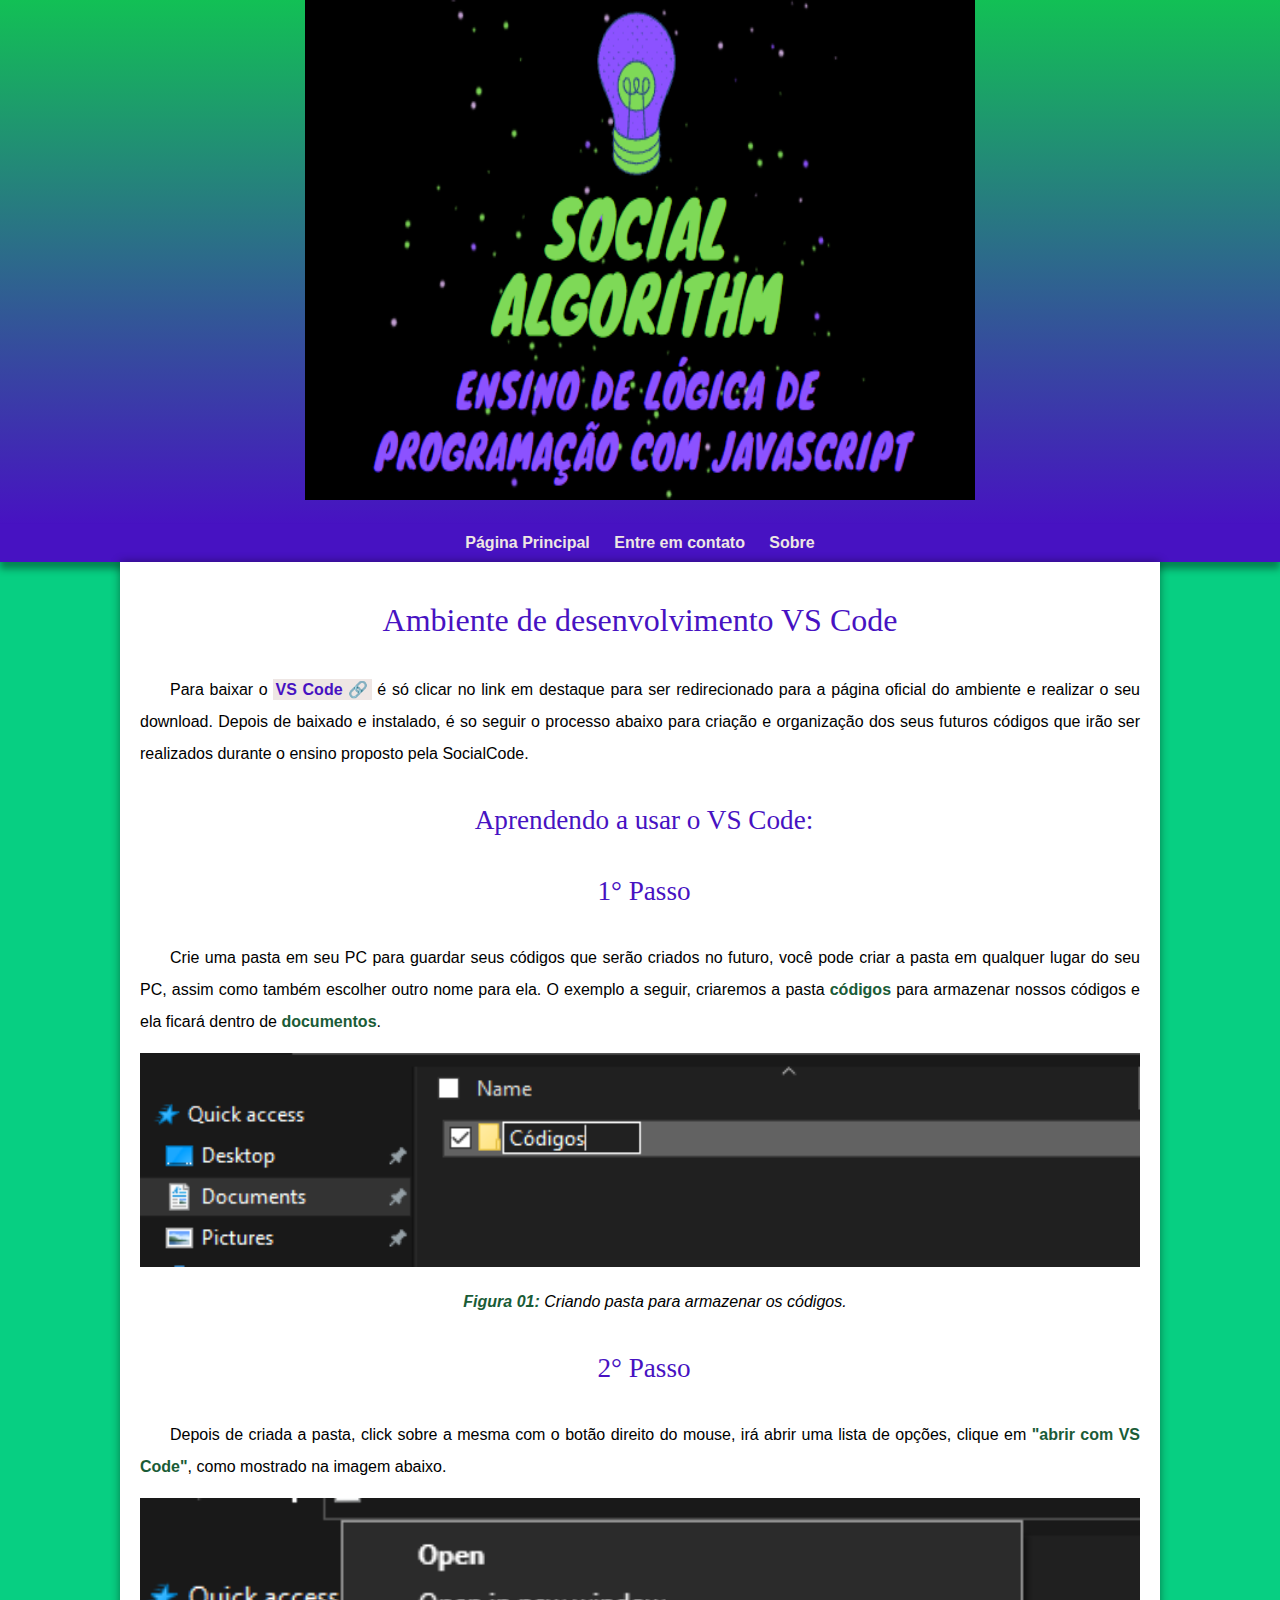
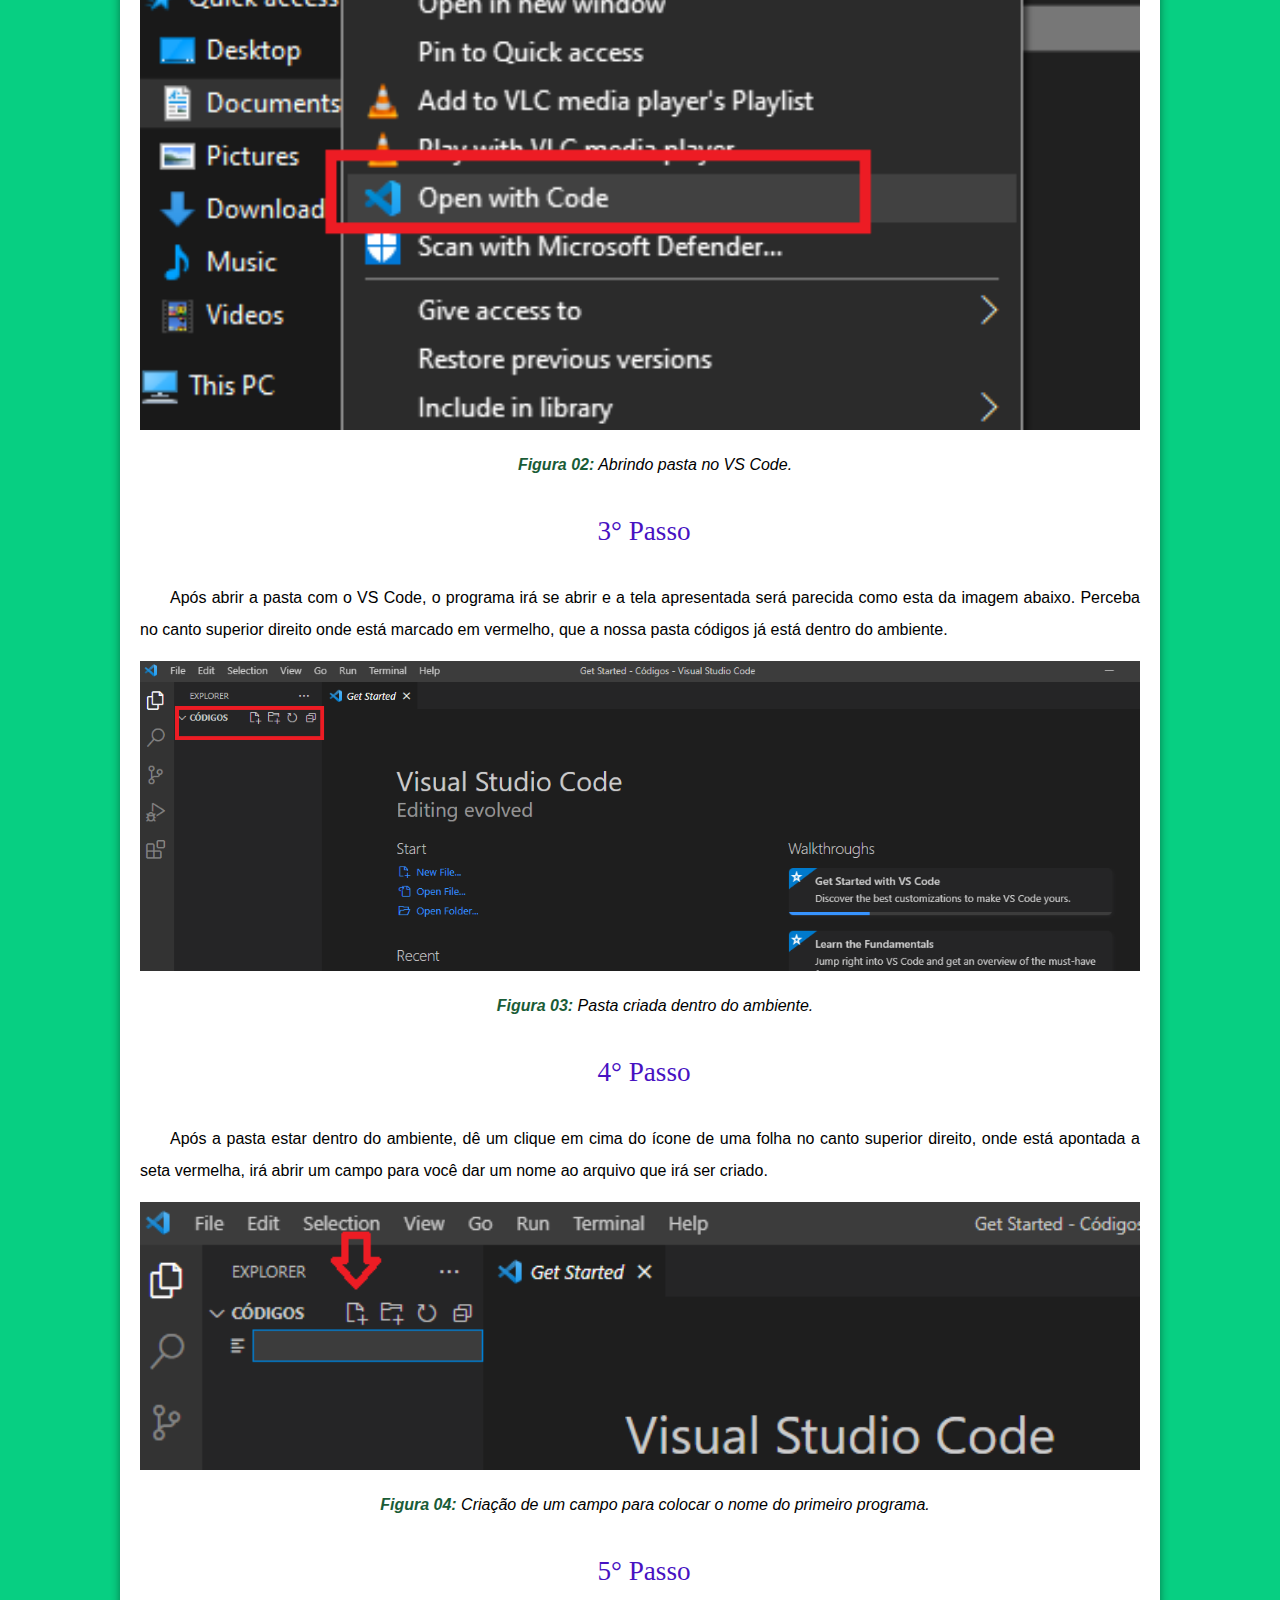
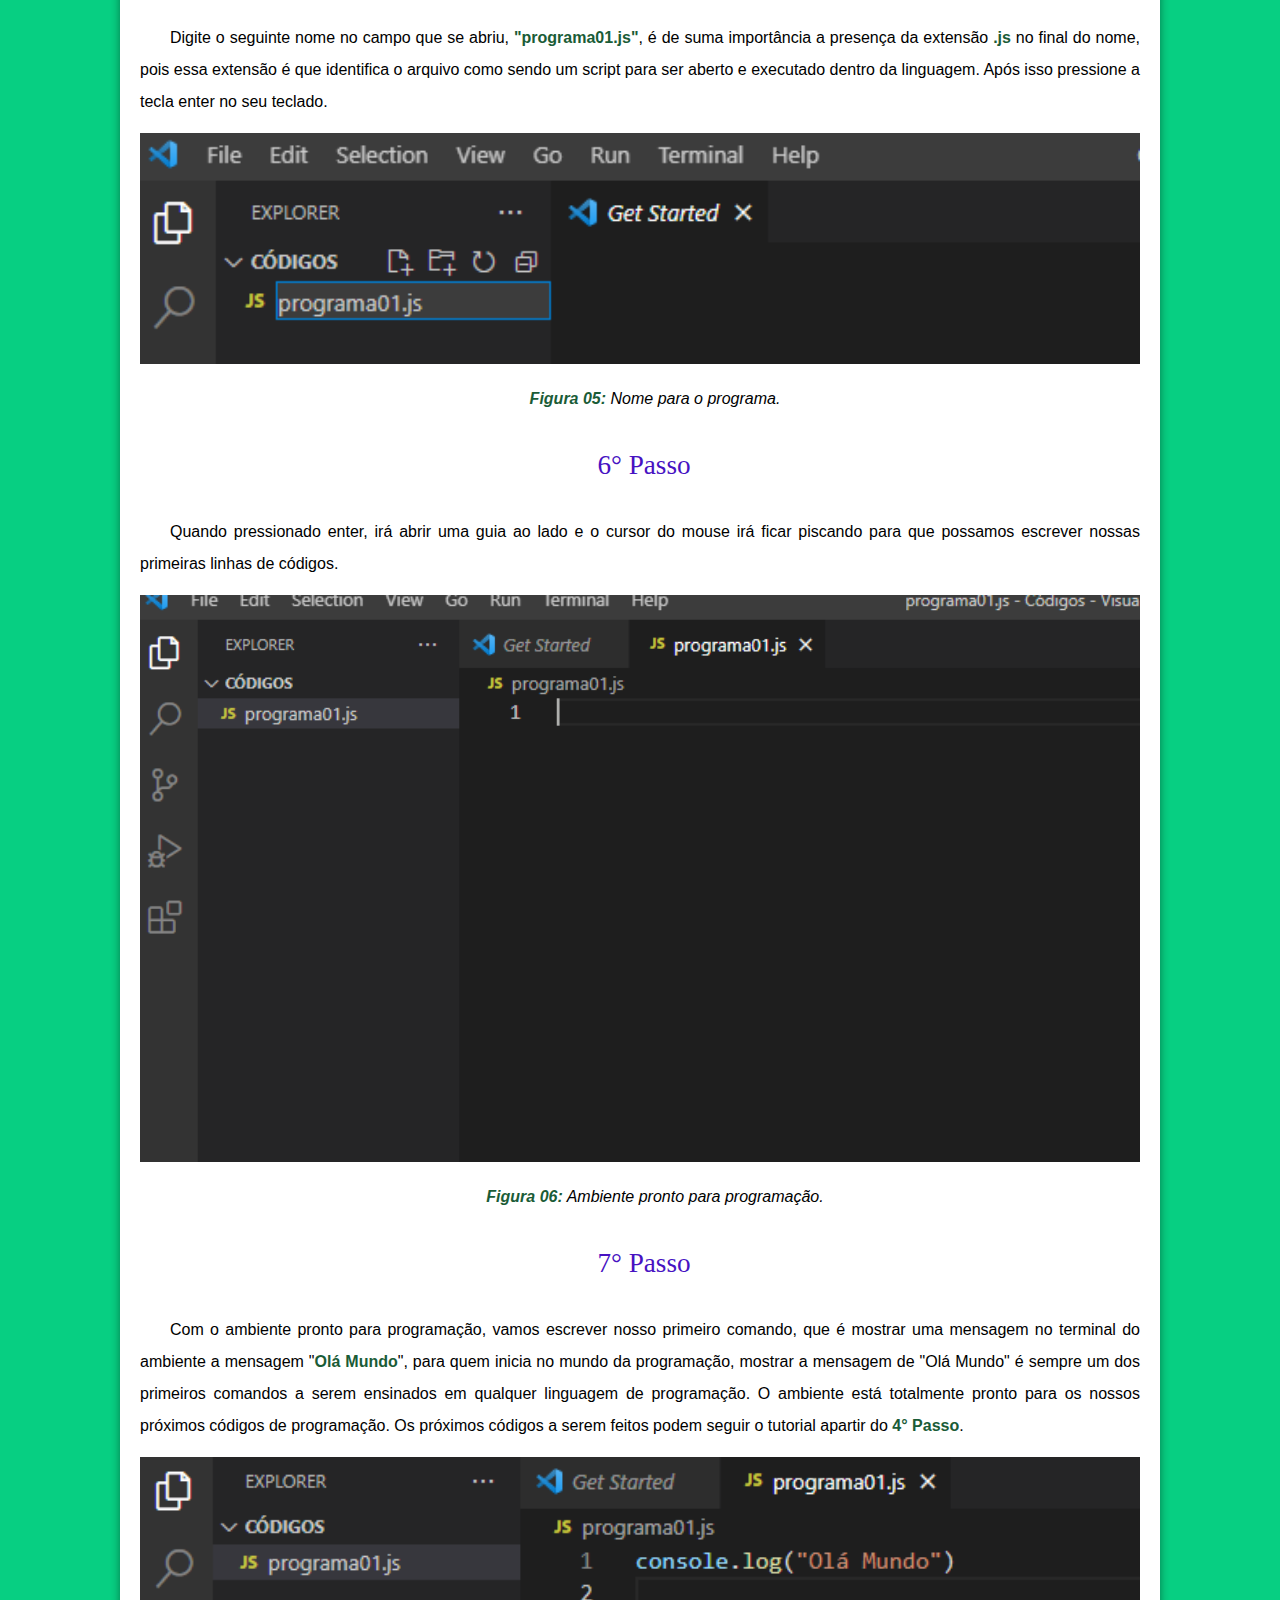
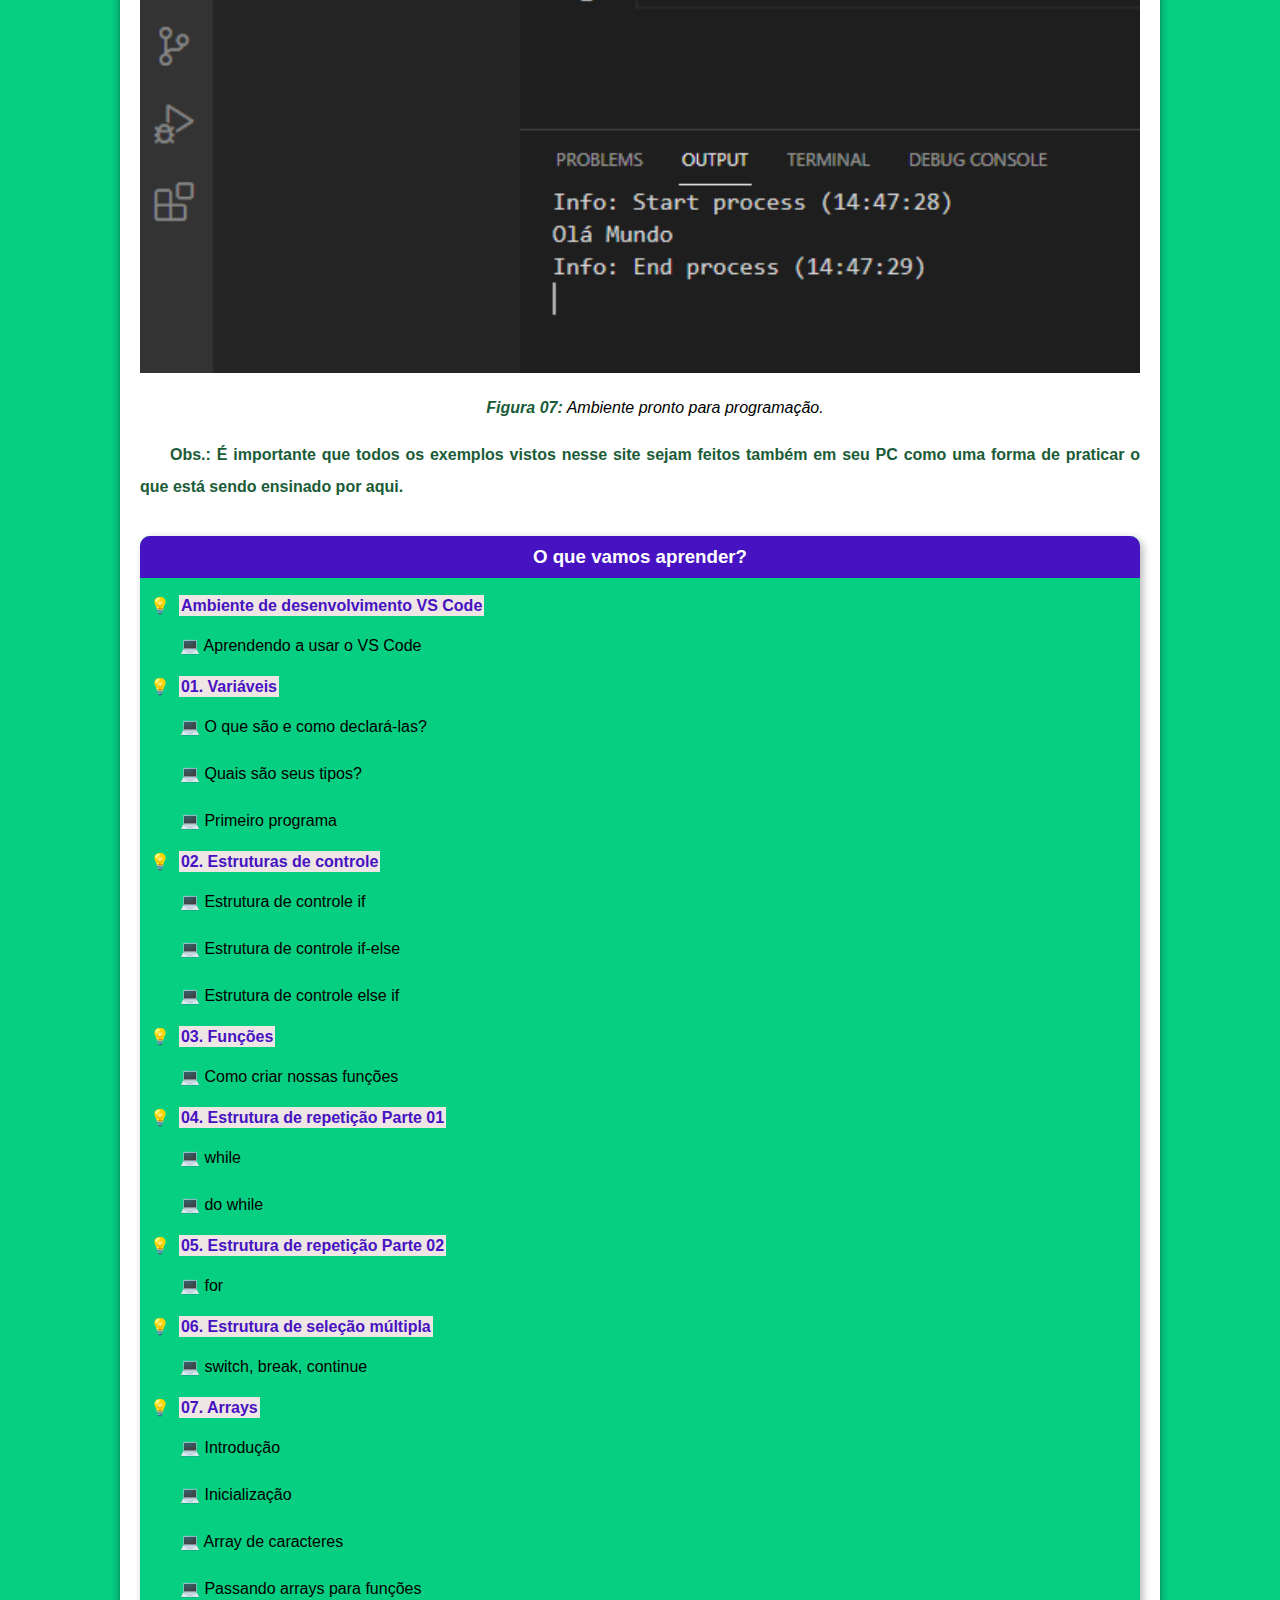
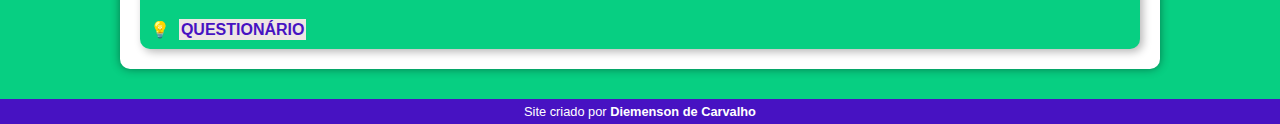
<file: ambiente-de-desenvolvimento-vs-code.html>
<!DOCTYPE html>
<html lang="pt-br">
<head>
    <meta charset="UTF-8">
    <meta http-equiv="X-UA-Compatible" content="IE=edge">
    <meta name="viewport" content="width=device-width, initial-scale=1.0">
    <title>Social Algorithm: Ensino de lógica de programação com JavaScript</title>
    <link rel="shortcut icon" href="imagens/favicon.ico" type="image/x-icon">
    <link rel="stylesheet" href="estilo/style.css">
</head>
<body>
    <header>
        <picture>
            <source media="(max-width: 670px)" srcset="imagens/original-pq.png" width="350" height="300">
            <img src="imagens/original.png" alt="Logo do site" width="670" height="500">
        </picture>
    </header>
    <nav>
        <a href="index.html">Página Principal</a>
        <a href="entre-em-contato.html">Entre em contato</a>
        <a href="sobre.html">Sobre</a>
    </nav>
    <main>
        <article>
            <h1>
                Ambiente de desenvolvimento VS Code
            </h1>

            <p>
                Para baixar o <a href="https://code.visualstudio.com" class="externo" target="_blank">VS Code</a> 
                é só clicar no link em destaque para ser redirecionado para a página oficial do ambiente e 
                realizar o seu download. Depois de baixado e instalado, é so seguir o processo abaixo para 
                criação e organização dos seus futuros códigos que irão ser realizados durante o ensino 
                proposto pela SocialCode.
            </p>

            <h2>Aprendendo a usar o VS Code:</h2>
            <h2>1° Passo</h2>

            <p>Crie uma pasta em seu PC para guardar seus códigos que serão criados no futuro, você pode criar
                a pasta em qualquer lugar do seu PC, assim como também escolher outro nome para ela. O exemplo a seguir, criaremos 
                a pasta <strong>códigos</strong> para armazenar nossos códigos e ela ficará dentro de <strong>documentos</strong>.
            </p>

            <picture>
                <source media="(max-width: 670px)" srcset="imagens/Aprendendo a usar o VS Code/1p-pq.png">
                <img src="imagens/aprendendo-a-usar-o-vscode/1p-gd.png" alt="Criando pasta para guardar os códigos">
                <p><strong>Figura 01:</strong> Criando pasta para armazenar os códigos.</p>
            </picture>

            <h2>2° Passo</h2>

            <p>Depois de criada a pasta, click sobre a mesma com o botão direito do mouse, irá abrir uma lista de opções, clique
                em <strong>"abrir com VS Code"</strong>, como mostrado na imagem abaixo.
            </p>

            <picture>
                <source media="(max-width: 670px)" srcset="imagens/Aprendendo a usar o VS Code/2p-pq.png">
                <img src="imagens/aprendendo-a-usar-o-vscode/2p-gd.png" alt="Abrindo Pasta no VS Code">
                <p><strong>Figura 02:</strong> Abrindo pasta no VS Code.</p>
            </picture>

            <h2>3° Passo</h2>

            <p>Após abrir a pasta com o VS Code, o programa irá se abrir e a tela apresentada será parecida como esta da imagem abaixo.
                Perceba no canto superior direito onde está marcado em vermelho, que a nossa pasta códigos já está dentro do ambiente.
            </p>

            <picture>
                <source media="(max-width: 670px)" srcset="imagens/Aprendendo a usar o VS Code/3p-pq.png">
                <img src="imagens/aprendendo-a-usar-o-vscode/3p-gd.png" alt="Abrindo Pasta no VS Code">
                <p><strong>Figura 03:</strong> Pasta criada dentro do ambiente.</p>
            </picture>

            <h2>4° Passo</h2>

            <p>Após a pasta estar dentro do ambiente, dê um clique em cima do ícone de uma folha no canto superior direito, 
                onde está apontada a seta vermelha, irá abrir um campo para você dar um nome ao arquivo que irá ser criado.</p>

            <picture>
                <source media="(max-width: 670px)" srcset="imagens/Aprendendo a usar o VS Code/4p-pq.png">
                <img src="imagens/aprendendo-a-usar-o-vscode/4p-gd.png" alt="Campo para o nome do programa">
                <p><strong>Figura 04:</strong> Criação de um campo para colocar o nome do primeiro programa.</p>
            </picture>

            <h2>5° Passo</h2>

            <p>Digite o seguinte nome no campo que se abriu, <strong>"programa01.js"</strong>, é de suma importância a presença 
                da extensão <strong>.js</strong> no final do nome, pois essa extensão é que identifica o arquivo como sendo um 
                script para ser aberto e executado dentro da linguagem. Após isso pressione a tecla enter no seu teclado.</p>

            <picture>
                <source media="(max-width: 670px)" srcset="imagens/Aprendendo a usar o VS Code/5p-pq.png">
                <img src="imagens/aprendendo-a-usar-o-vscode/5p-gd.png" alt="nome do programa">
                <p><strong>Figura 05:</strong> Nome para o programa.</p>
            </picture>

            <h2>6° Passo</h2>

            <p>Quando pressionado enter, irá abrir uma guia ao lado e o cursor do mouse irá ficar piscando para que possamos 
                escrever nossas primeiras linhas de códigos.</p>

            <picture>
                <source media="(max-width: 670px)" srcset="imagens/Aprendendo a usar o VS Code/6p-pq.png">
                <img src="imagens/aprendendo-a-usar-o-vscode/6p-gd.png" alt="ambiente pronto para programação">
                <p><strong>Figura 06:</strong> Ambiente pronto para programação.</p>
            </picture>

            <h2>7° Passo</h2>

            <p>Com o ambiente pronto para programação, vamos escrever nosso primeiro comando, que é mostrar uma mensagem no terminal
                 do ambiente a mensagem "<strong>Olá Mundo</strong>", para quem inicia no mundo da programação, mostrar a mensagem
                 de "Olá Mundo" é sempre um dos primeiros comandos a serem ensinados em qualquer linguagem de 
                 programação. O ambiente está totalmente pronto para os nossos próximos códigos de programação. Os próximos 
                 códigos a serem feitos podem seguir o tutorial apartir do <strong>4° Passo</strong>.</p>

            <picture>
                <source media="(max-width: 670px)" srcset="imagens/Aprendendo a usar o VS Code/7p-pq.png">
                <img src="imagens/aprendendo-a-usar-o-vscode/7p-gd.png" alt="ambiente pronto para programação">
                <p><strong>Figura 07:</strong> Ambiente pronto para programação.</p>
            </picture>

            <p><strong>Obs.: É importante que todos os exemplos vistos nesse site sejam feitos também em seu PC
                como uma forma de praticar o que está sendo ensinado por aqui.
            </strong></p>
            
            <br>

            <aside>
                
                <h3 style="text-align: center;">O que vamos aprender?</h3>

                <br>

                <ul>
                    <li><a href="ambiente-de-desenvolvimento-vs-code.html">Ambiente de desenvolvimento VS Code</a></li>
                    <p> &#x1F4BB; Aprendendo a usar o VS Code</p>

                    <li><a href="01-variaveis.html">01. Variáveis</a></li>
                    <p> &#x1F4BB; O que são e como declará-las?</p>
                    <p> &#x1F4BB; Quais são seus tipos?</p>
                    <p>&#x1F4BB; Primeiro programa</p>

                    <li><a href="02-estruturas-de-controle.html">02. Estruturas de controle</a></li>
                    <p> &#x1F4BB; Estrutura de controle if</p>
                    <p>&#x1F4BB; Estrutura de controle if-else</p>
                    <p>&#x1F4BB; Estrutura de controle else if</p>

                    <li><a href="03-funcoes.html">03. Funções</a></li>
                    <p> &#x1F4BB; Como criar nossas funções</p>

                    <li><a href="04-estrutura-de-repeticao-parte-01.html">04. Estrutura de repetição Parte 01</a></li>
                    <p> &#x1F4BB; while</p>
                    <p> &#x1F4BB; do while</p>

                    <li><a href="05-estrutura-de-repeticao-parte-02.html">05. Estrutura de repetição Parte 02</a></li>
                    <p> &#x1F4BB; for</p>

                    <li><a href="06-estrutura-de-selecao-multipla.html">06. Estrutura de seleção múltipla</a></li>
                    <p> &#x1F4BB; switch, break, continue</p>

                    <li><a href="07-arrays.html">07. Arrays</a></li>
                    <p> &#x1F4BB; Introdução</p>
                    <p> &#x1F4BB; Inicialização</p>
                    <p> &#x1F4BB; Array de caracteres</p>
                    <p> &#x1F4BB; Passando arrays para funções</p>

                    <li><a href="questionario.html">QUESTIONÁRIO</a></li>
                    
                </ul>
            </aside>
            
        </article>
    </main>
    <footer>
        <p>Site criado por <a href="https://www.instagram.com/carvalhodiemerson/" target="_blank">Diemenson de Carvalho</a></p>
    </footer>
</body>
</html>
</file>
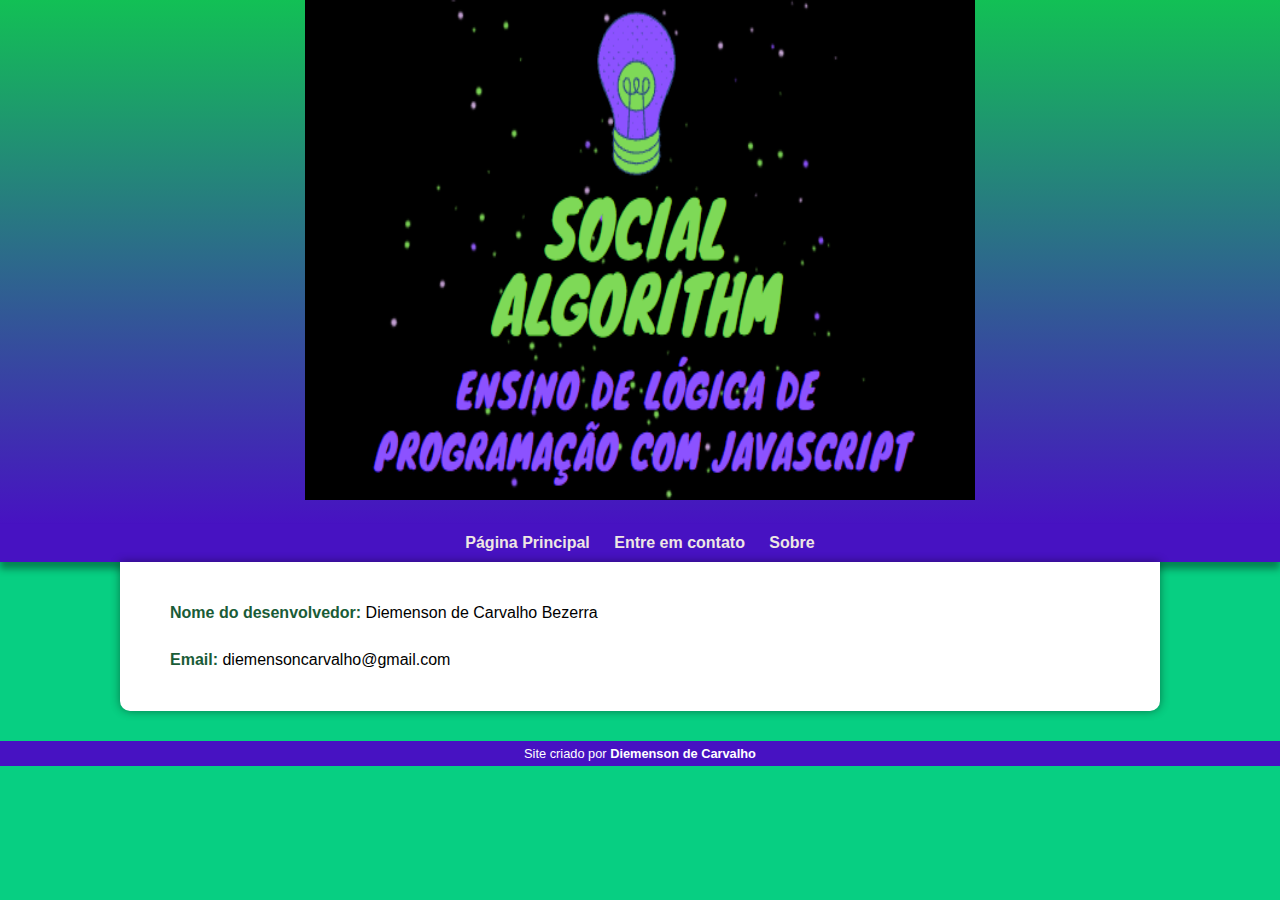
<file: entre-em-contato.html>
<!DOCTYPE html>
<html lang="pt-br">
<head>
    <meta charset="UTF-8">
    <meta http-equiv="X-UA-Compatible" content="IE=edge">
    <meta name="viewport" content="width=device-width, initial-scale=1.0">
    <title>Social Algorithm: Ensino de lógica de programação com JavaScript</title>
    <link rel="shortcut icon" href="imagens/favicon.ico" type="image/x-icon">
    <link rel="stylesheet" href="estilo/style.css">
</head>
<body>
    <header>
        <picture>
            <source media="(max-width: 670px)" srcset="imagens/original-pq.png" width="350" height="300">
            <img src="imagens/original.png" alt="Logo do site" width="670" height="500">
        </picture>
    </header>
    <nav>
        <a href="index.html">Página Principal</a>
        <a href="entre-em-contato.html">Entre em contato</a>
        <a href="sobre.html">Sobre</a>
    </nav>
    <main>
        <article>
            
            <p><strong>Nome do desenvolvedor:</strong> Diemenson de Carvalho Bezerra</p>
            <p><strong>Email:</strong> diemensoncarvalho@gmail.com</p>
            
        </article>
    </main>
    <footer>
        <p>Site criado por <a href="https://www.instagram.com/carvalhodiemerson/" target="_blank">Diemenson de Carvalho</a></p>
    </footer>
</body>
</html>
</file>
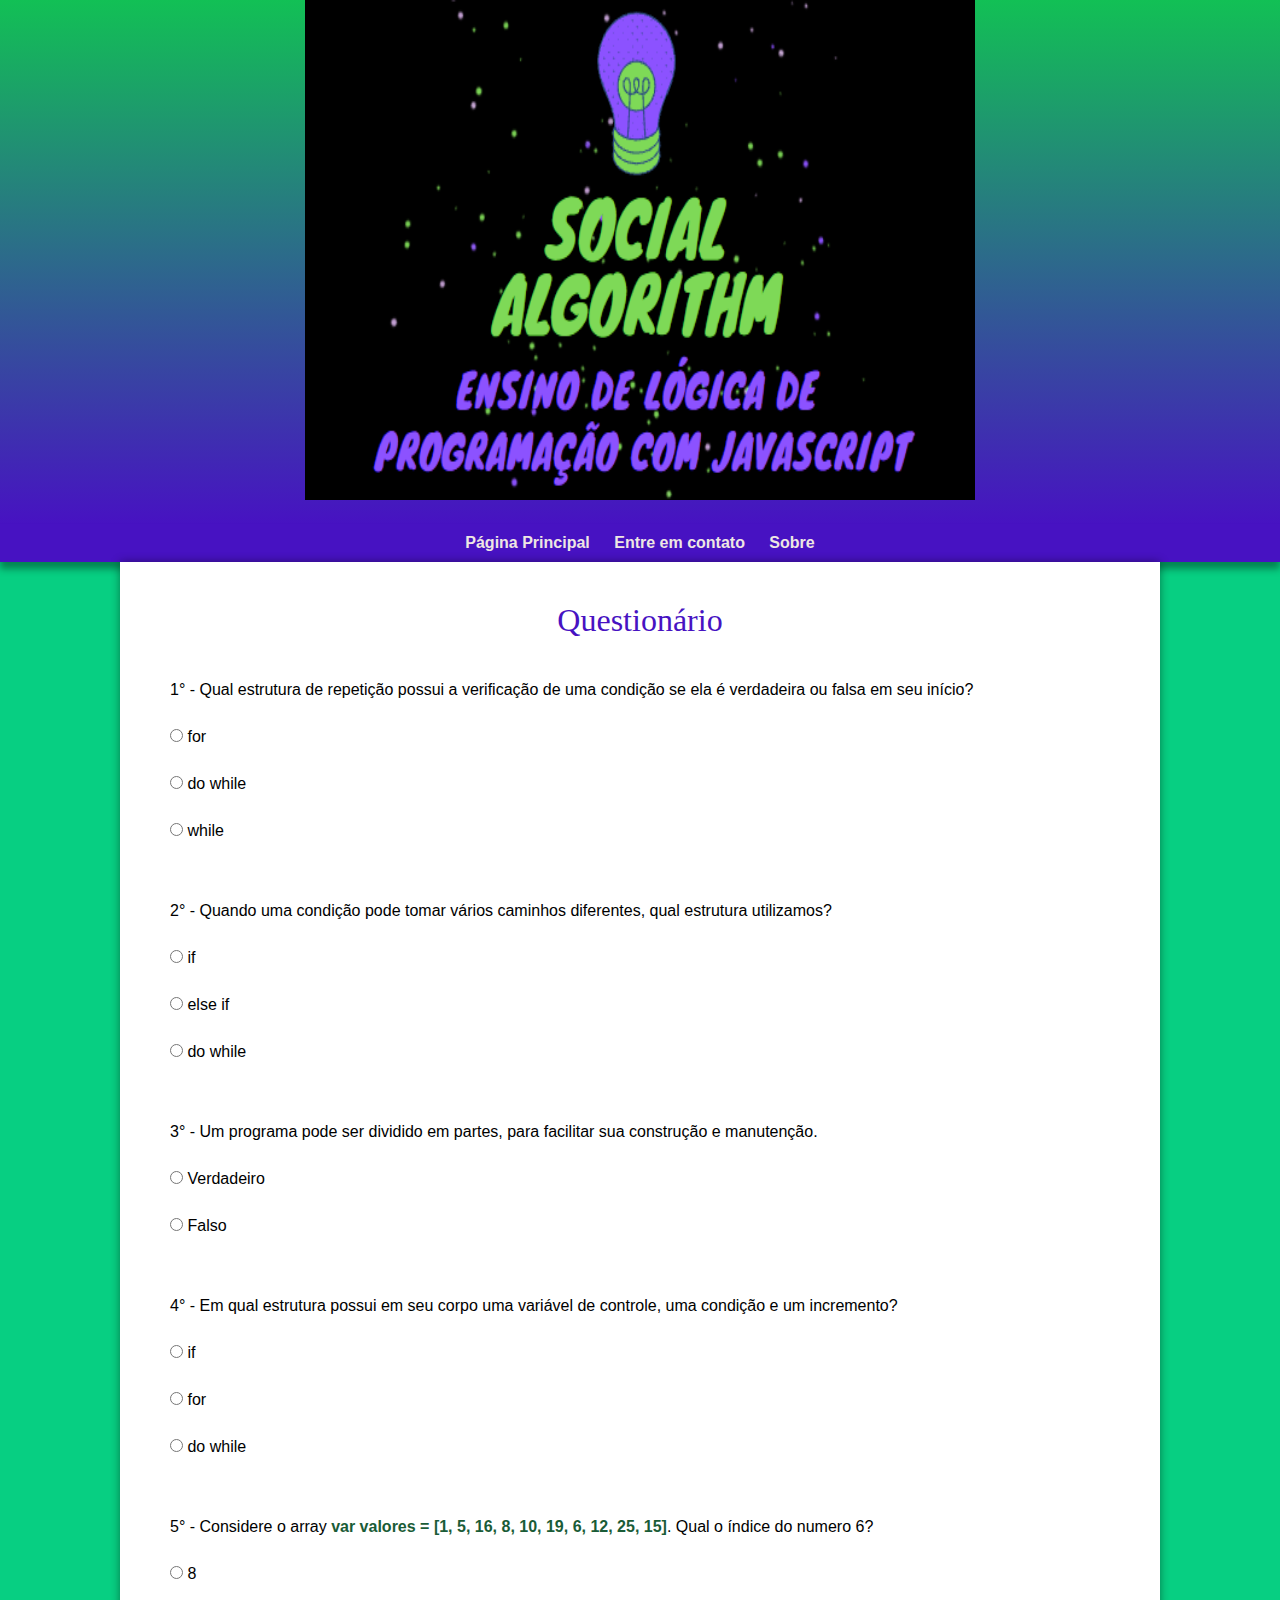
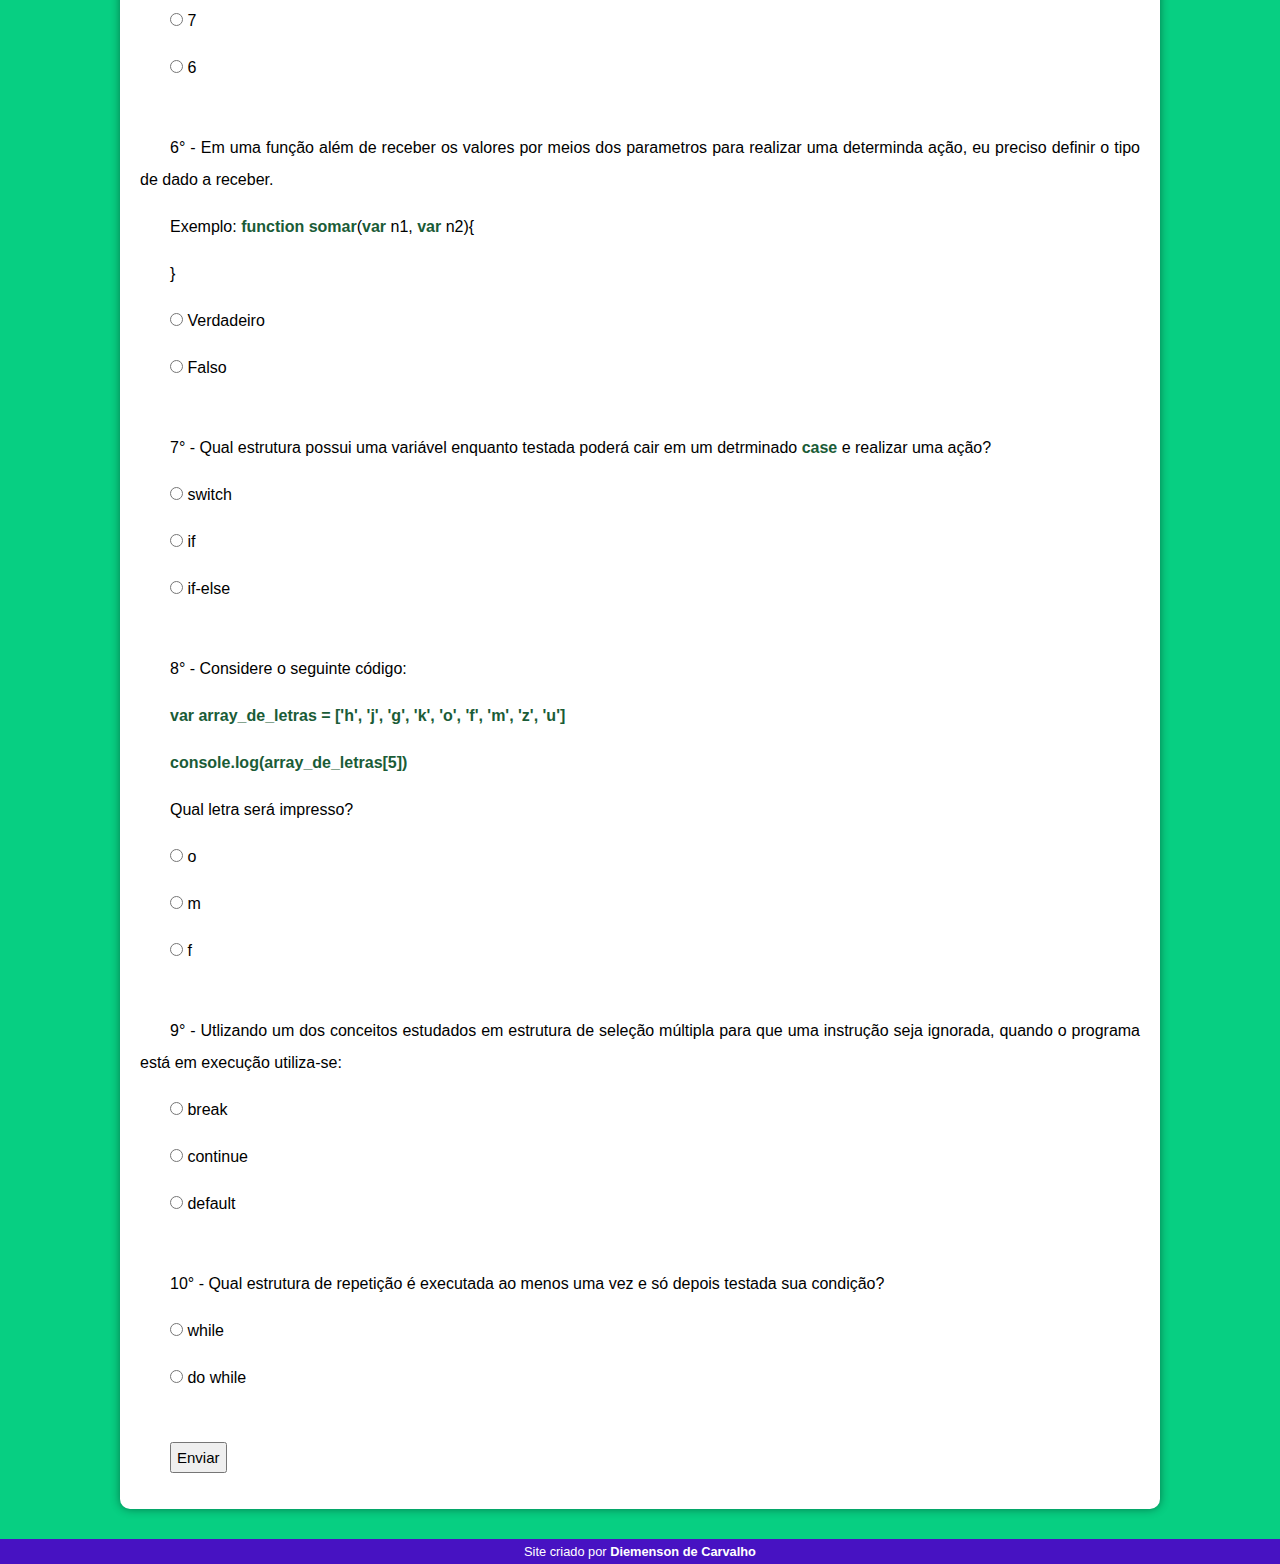
<file: questionario.html>
<!DOCTYPE html>
<html lang="pt-br">
<head>
    <meta charset="UTF-8">
    <meta http-equiv="X-UA-Compatible" content="IE=edge">
    <meta name="viewport" content="width=device-width, initial-scale=1.0">
    <title>Social Algorithm: Ensino de lógica de programação com JavaScript</title>
    <link rel="shortcut icon" href="imagens/favicon.ico" type="image/x-icon">
    <link rel="stylesheet" href="estilo/style.css">
</head>
<body>
    <header>
        <picture>
            <source media="(max-width: 670px)" srcset="imagens/original-pq.png" width="350" height="300">
            <img src="imagens/original.png" alt="Logo do site" width="670" height="500">
        </picture>
    </header>
    <nav>
        <a href="index.html">Página Principal</a>
        <a href="entre-em-contato.html">Entre em contato</a>
        <a href="sobre.html">Sobre</a>
    </nav>
    <main>
        <article>
            <h1>
                Questionário
            </h1>

            <p>
                1° - Qual estrutura de repetição possui a verificação de uma condição se ela é verdadeira ou falsa
                em seu início?

                <p>
                    <input type="radio" name="primeiro" id="alt">
                    <label for="pri">for</label>
                </p>

                <p> 
                    <input type="radio" name="primeiro" id="alt2">
                    <label for="pri">do while</label>
                </p>

                <p>
                    <input type="radio" name="primeiro" id="alt3">
                    <label for="pri">while</label>
                </p>
            </p>

            <br>

            <p>
                2° - Quando uma condição pode tomar vários caminhos diferentes, qual estrutura utilizamos?

            </p>

                <p>
                    <input type="radio" name="segundo" id="alt4">
                    <label for="seg">if</label>
                </p>

                <p>
                    <input type="radio" name="segundo" id="alt5">
                    <label for="seg">else if</label>
                </p>

                <p>
                    <input type="radio" name="segundo" id="alt6">
                    <label for="seg">do while</label>
                </p>

                <br>

                <p>
                    3° - Um programa pode ser dividido em partes, para facilitar sua construção e manutenção.
    
                </p>

                <p>
                    <input type="radio" name="terceiro" id="alt7">
                    <label for="ter">Verdadeiro</label>
                </p>

                <p>
                    <input type="radio" name="terceiro" id="alt8">
                    <label for="ter">Falso</label>
                </p>

                <br>

                <p>
                    4° - Em qual estrutura possui em seu corpo uma variável de controle, uma condição e um 
                    incremento?
    
                </p>

                <p>
                    <input type="radio" name="quarto" id="alt9">
                    <label for="qua">if</label>
                </p>

                <p>
                    <input type="radio" name="quarto" id="alt10">
                    <label for="qua">for</label>
                </p>

                <p>
                    <input type="radio" name="quarto" id="alt11">
                    <label for="qua">do while</label>
                </p>

                <br>

                <p>
                    5° - Considere o array <strong> var valores = [1, 5, 16, 8, 10, 19, 6, 12, 25, 15]</strong>. Qual
                    o índice do numero 6?
                </p>

                <p>
                    <input type="radio" name="quinto" id="alt12">
                    <label for="qui">8</label>
                </p>

                <p>
                    <input type="radio" name="quinto" id="alt13">
                    <label for="qui">7</label>
                </p>

                <p>
                    <input type="radio" name="quinto" id="alt14">
                    <label for="qui">6</label>
                </p>

                <br>

                <p>
                    6° - Em uma função além de receber os valores por meios dos parametros para realizar uma 
                    determinda ação, eu preciso definir o tipo de dado a receber.
                    <p>Exemplo: <strong>function somar</strong>(<strong>var</strong> n1, <strong>var</strong> n2){</p>
                    <p>}</p>
                  
                </p>

                <p>
                    <input type="radio" name="sexto" id="alt15">
                    <label for="sex">Verdadeiro</label>
                </p>

                <p>
                    <input type="radio" name="sexto" id="alt16">
                    <label for="sex">Falso</label>
                </p>

                <br>

                <p>
                    7° - Qual estrutura possui uma variável enquanto testada poderá cair em um detrminado <strong>case</strong> e 
                    realizar uma ação?
                </p>

                <p>
                    <input type="radio" name="setimo" id="alt17">
                    <label for="set">switch</label>
                </p>

                <p>
                    <input type="radio" name="setimo" id="alt18">
                    <label for="set">if</label>
                </p>

                <p>
                    <input type="radio" name="setimo" id="alt19">
                    <label for="set">if-else</label>
                </p>

                <br>

                <p>
                    8° - Considere o seguinte código:
                    <p><strong>var array_de_letras = ['h', 'j', 'g', 'k', 'o', 'f', 'm', 'z', 'u']</strong></p>
                    <p><strong>console.log(array_de_letras[5])</strong></p>
                    <p>
                        Qual letra será impresso?
                    </p>
                </p>

                <p>
                    <input type="radio" name="oitavo" id="alt20">
                    <label for="oit">o</label>
                </p>

                <p>
                    <input type="radio" name="oitavo" id="alt21">
                    <label for="oit">m</label>
                </p>

                <p>
                    <input type="radio" name="oitavo" id="alt22">
                    <label for="oit">f</label>
                </p>

                <br>

                <p>
                    9° - Utlizando um dos conceitos estudados em estrutura de seleção múltipla
                     para que uma instrução seja ignorada, quando o programa está em execução
                     utiliza-se:
                     
                </p>

                <p>
                    <input type="radio" name="nono" id="alt23">
                    <label for="non">break</label>
                </p>

                <p>
                    <input type="radio" name="nono" id="alt24">
                    <label for="non">continue</label>
                </p>

                <p>
                    <input type="radio" name="nono" id="alt25">
                    <label for="non">default</label>
                </p>

                <br>

                <p>
                    10° - Qual estrutura de repetição é executada ao menos uma vez e só depois testada 
                    sua condição?
                </p>

                <p>
                    <input type="radio" name="decimo" id="alt26">
                    <label for="dec">while</label>
                </p>

                <p>
                    <input type="radio" name="decimo" id="alt27">
                    <label for="dec">do while</label>
                </p>

                <br>

                <p>
                    <input type="button" value="Enviar" onclick="enviar()" class="button">
                </p>

               
        </article>
    </main>
    <footer>
        <p>Site criado por <a href="https://www.instagram.com/carvalhodiemerson/" target="_blank">Diemenson de Carvalho</a></p>
    </footer>
    <script src="questionario.js"></script>
</body>
</html>
</file>
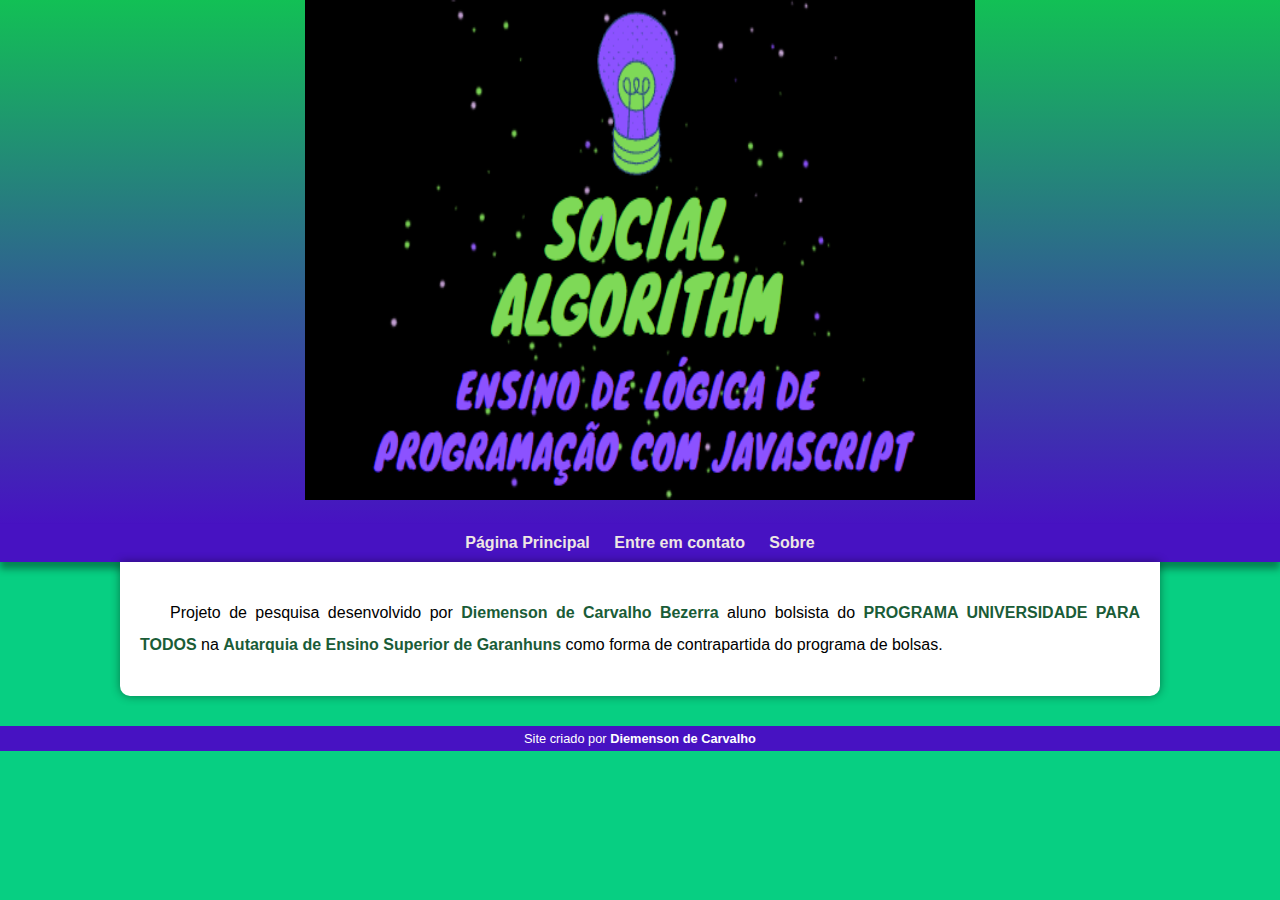
<file: sobre.html>
<!DOCTYPE html>
<html lang="pt-br">
<head>
    <meta charset="UTF-8">
    <meta http-equiv="X-UA-Compatible" content="IE=edge">
    <meta name="viewport" content="width=device-width, initial-scale=1.0">
    <title>Social Algorithm: Ensino de lógica de programação com JavaScript</title>
    <link rel="shortcut icon" href="imagens/favicon.ico" type="image/x-icon">
    <link rel="stylesheet" href="estilo/style.css">
</head>
<body>
    <header>
        <picture>
            <source media="(max-width: 670px)" srcset="imagens/original-pq.png" width="350" height="300">
            <img src="imagens/original.png" alt="Logo do site" width="670" height="500">
        </picture>
    </header>
    <nav>
        <a href="index.html">Página Principal</a>
        <a href="entre-em-contato.html">Entre em contato</a>
        <a href="sobre.html">Sobre</a>
    </nav>
    <main>
        <article>
            
            <p>Projeto de pesquisa desenvolvido por <strong>Diemenson de Carvalho Bezerra</strong> aluno bolsista do <strong>PROGRAMA UNIVERSIDADE PARA TODOS</strong> na 
                <strong>Autarquia de Ensino Superior de Garanhuns</strong> como forma de contrapartida do programa de bolsas.</p>
            
            
        </article>
    </main>
    <footer>
        <p>Site criado por <a href="https://www.instagram.com/carvalhodiemerson/" target="_blank">Diemenson de Carvalho</a></p>
    </footer>
</body>
</html>
</file>
<file: estilo/style.css>
@charset "UTF-8";

:root {
    --cor0: #07cf82;
    --cor1: #eee6e4;
    --cor2: #3ddc84;
    --cor3: #12c055;
    --cor4: #1a5c37;
    --cor5:	#4712c2;

    --fonte-padrao: Arial, Verdana, Helvetica, sans-serif;
    --fonte-destaque: 'Georgia', cursive;
    --fonte-titulos: 'Verdana', cursive;
}

* {
    margin: 0px;
    padding: 0px;
}

body {
    background-color: var(--cor0);
    font-family: var(--fonte-padrao);
}

a.externo::after {
    content: '\00A0\1F517';
}

header {
    background-image: linear-gradient(to bottom, var(--cor3), var(--cor5));
    min-height: 100px;
    text-align: center;
    padding-bottom: 20px;
}


nav {
    background-color: var(--cor5);
    padding: 10px;
    box-shadow: 0px 7px 7px rgba(0, 0, 0, 0.363);
    text-align: center;

}

nav > a {
    color: var(--cor1);
    padding: 10px;
    border-radius: 5px;
    text-decoration: none;
    font-weight: bold;
    transition-duration: 0.5s;
}

nav > a:hover {
    background-color: var(--cor3);
    color: var(--cor5);
}

main {
    min-width: 300px;
    max-width: 1000px;
    margin: auto;
    margin-bottom: 30px;
    padding: 20px;
    background-color: white;
    box-shadow: 0px 0px 10px rgba(0, 0, 0, 0.418);
    border-bottom-left-radius: 10px;
    border-bottom-right-radius: 10px;
}

main h1 {
    color: var(--cor5);
    font-family: var(--fonte-titulos);
    font-weight: normal;
    font-size: 2em;
    text-align: center;
    padding-top: 20px;
    padding-bottom: 20px;
}

main h2 {
    font-family: var(--fonte-titulos);
    color: var(--cor5);
    font-size: 1.7em;
    font-weight: normal;
    text-indent: 8px;
    text-align: center;
    padding-top: 20px;
    padding-bottom: 20px;
}

main p {
    margin: 15px 0px;
    text-align: justify;
    text-indent: 30px;
    font-size: 1em;
    line-height: 2em;
}

main strong {
    color: var(--cor4);
    font-weight: bolder;
}

main a {
    text-decoration: none;
    font-weight: bold;
    color: var(--cor5);
    background-color: var(--cor1);
    padding: 2px 2px;
}

main a:hover {
    text-decoration: underline;
    color: var(--cor4);
}

main img {
    width: 100%;
}

main img.pequena {
    max-width: 350px;
    display: block;
    margin: auto;
}

picture > p {
    text-align: center;
    font-style: italic;
}

aside {
    background-color: var(--cor0);
    padding: 10px;
    border-radius: 10px;
    box-shadow: 3px 3px 8px rgba(0, 0, 0, 0.281);
}

aside > h3 {
    background-color: var(--cor5);
    color: white;
    padding: 10px;
    margin: -10px -10px 0px -10px;
    border-radius: 10px 10px 0px 0px;
}

aside > ul {
    list-style-type:'\1F4A1\00A0\00A0';
    list-style-position: inside;
    columns: 1;
}

footer {
    background-color: var(--cor5);
    color: white;
    text-align: center;
    font-size: 0.8em;
    padding: 5px;
}

footer a {
    color: white;
    font-weight: bolder;
    text-decoration: none;
}

footer a:hover {
    text-decoration: underline;
    color: var(--cor1);
}

.button {
    padding: 5px;
    font-size: 15px;
    cursor: pointer;
}
</file>
